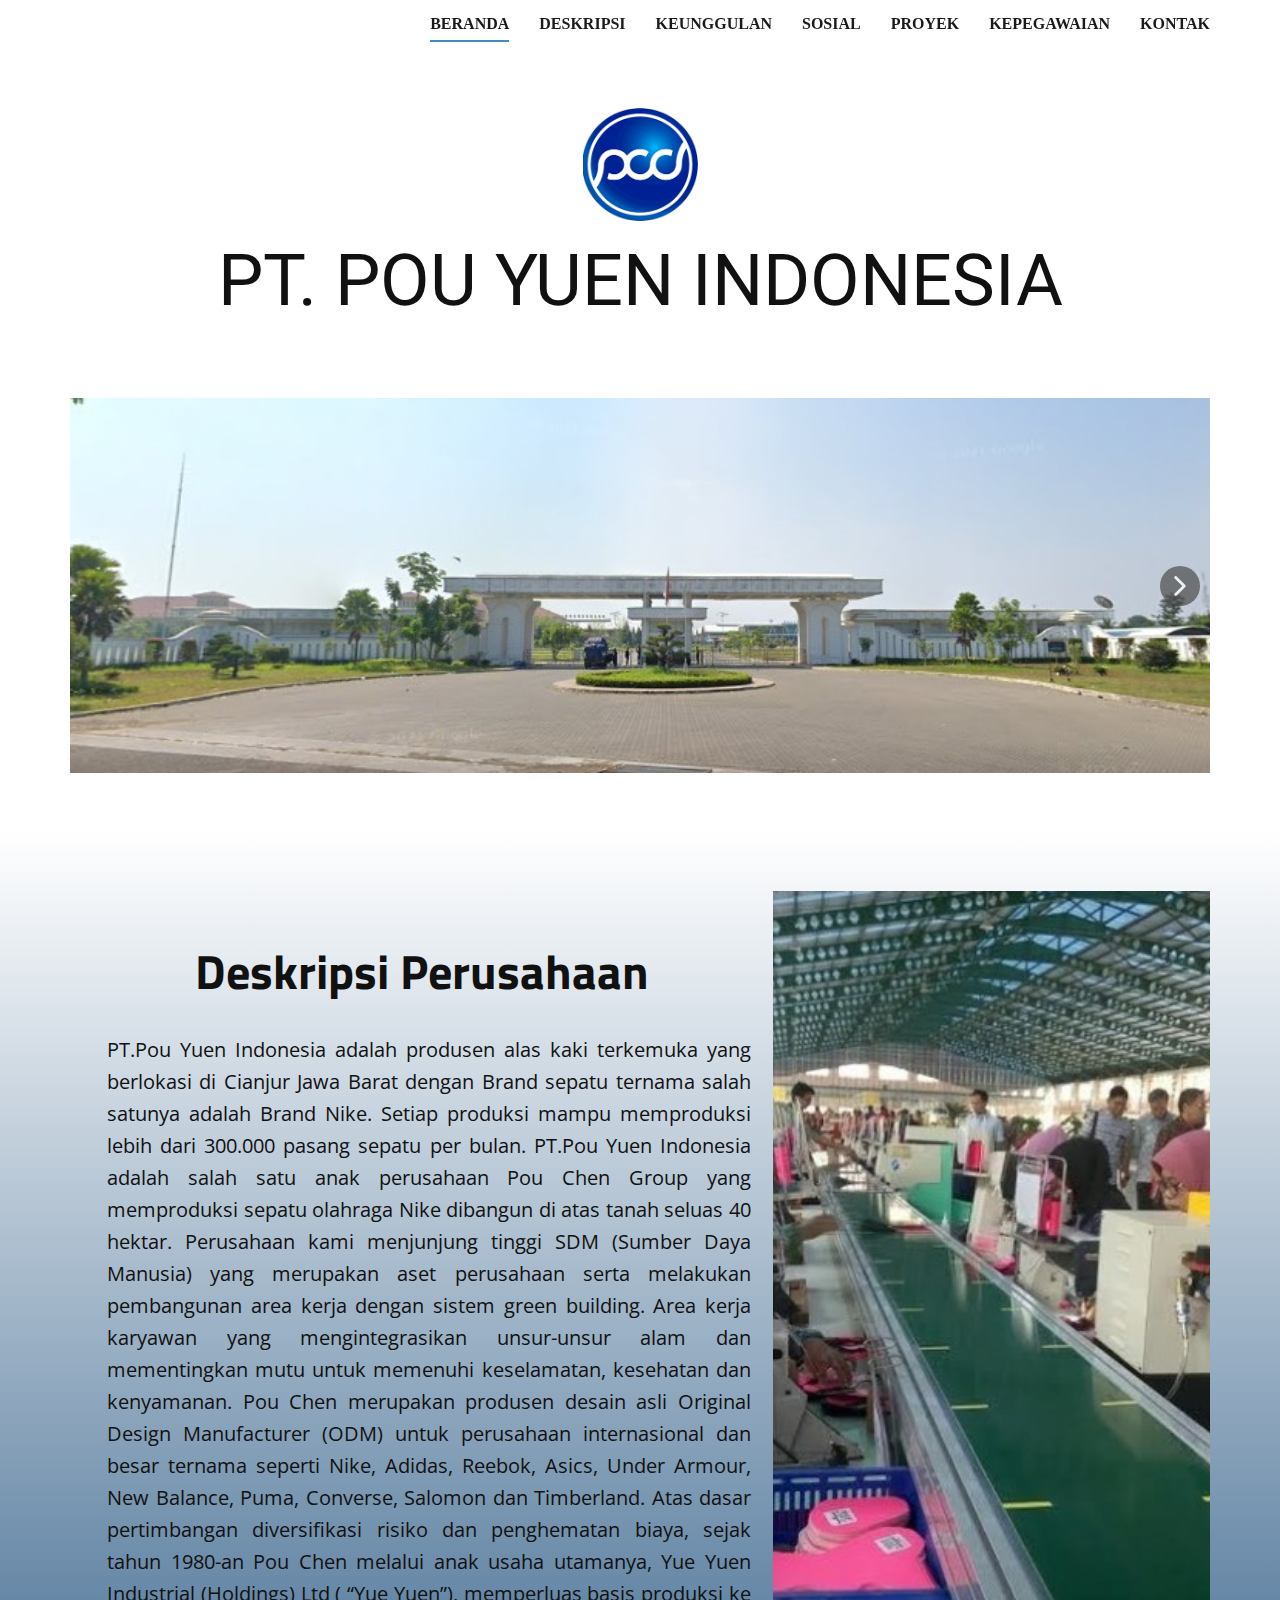
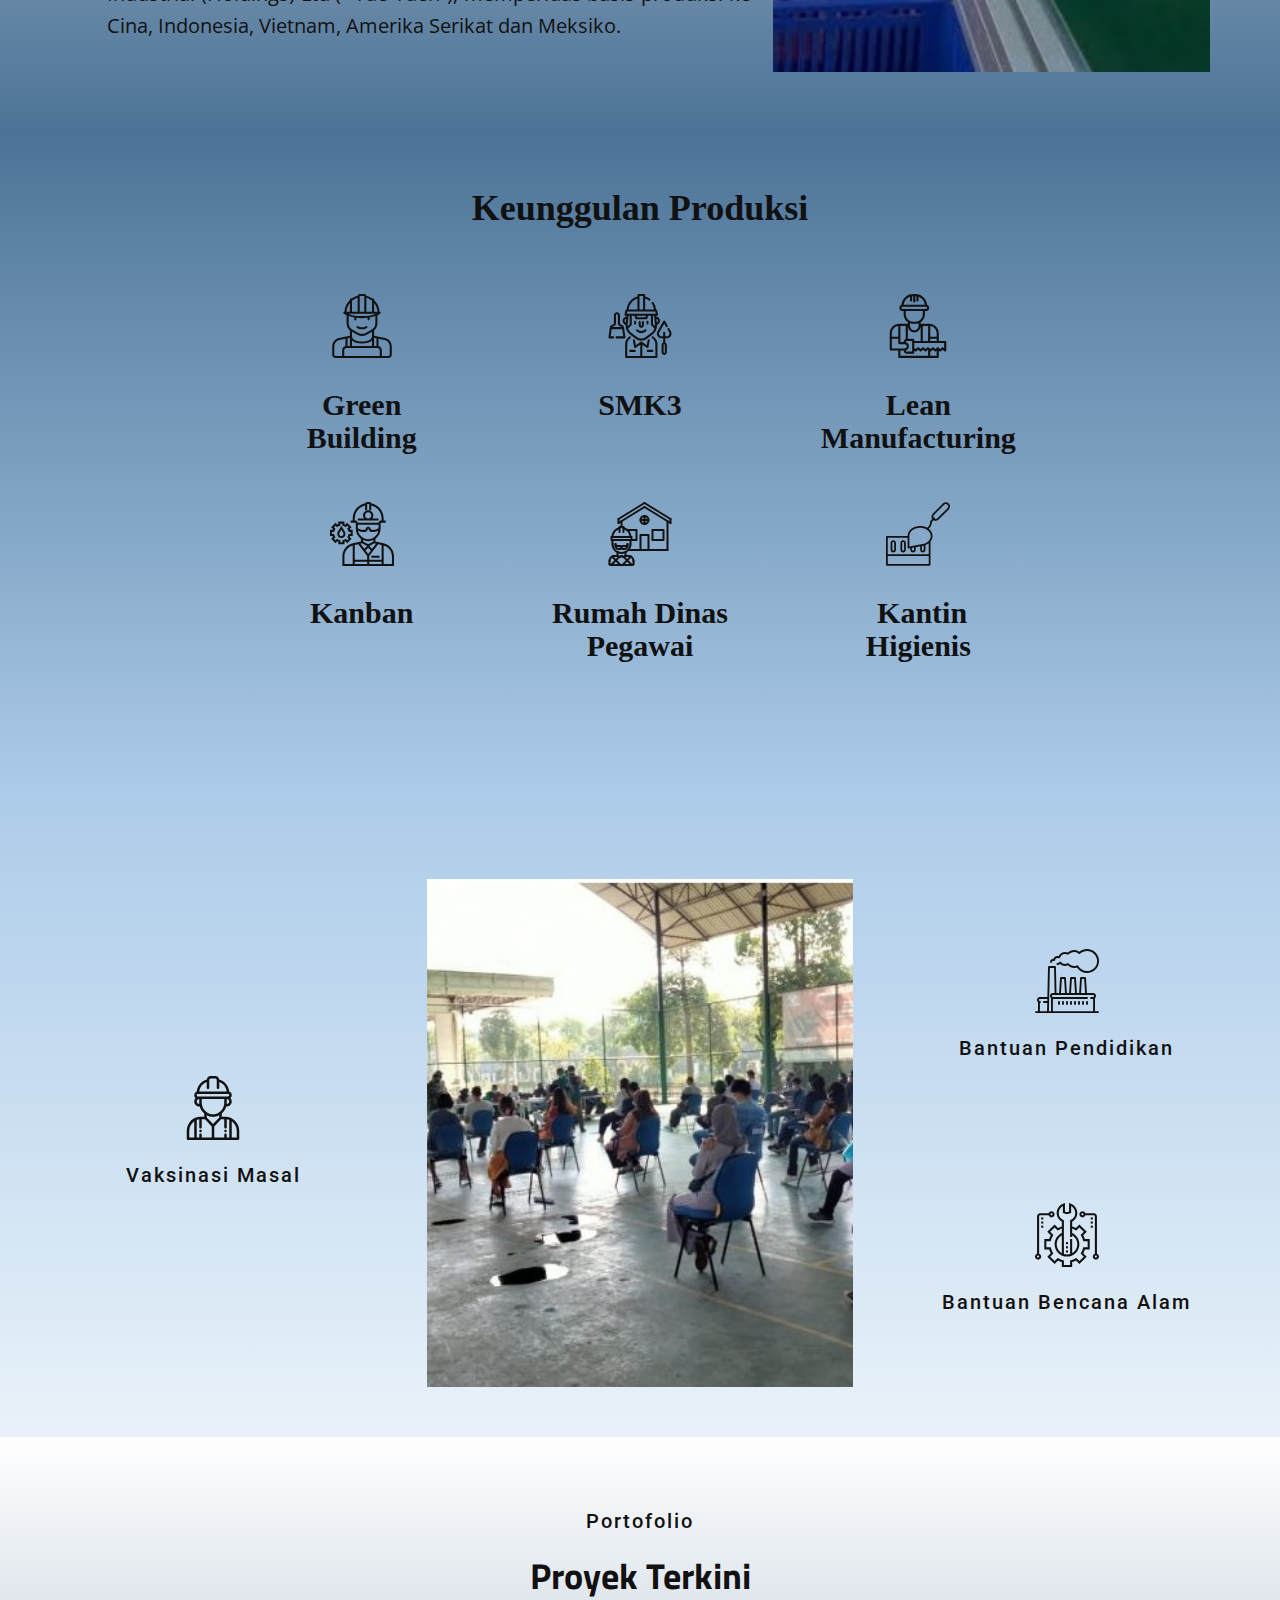
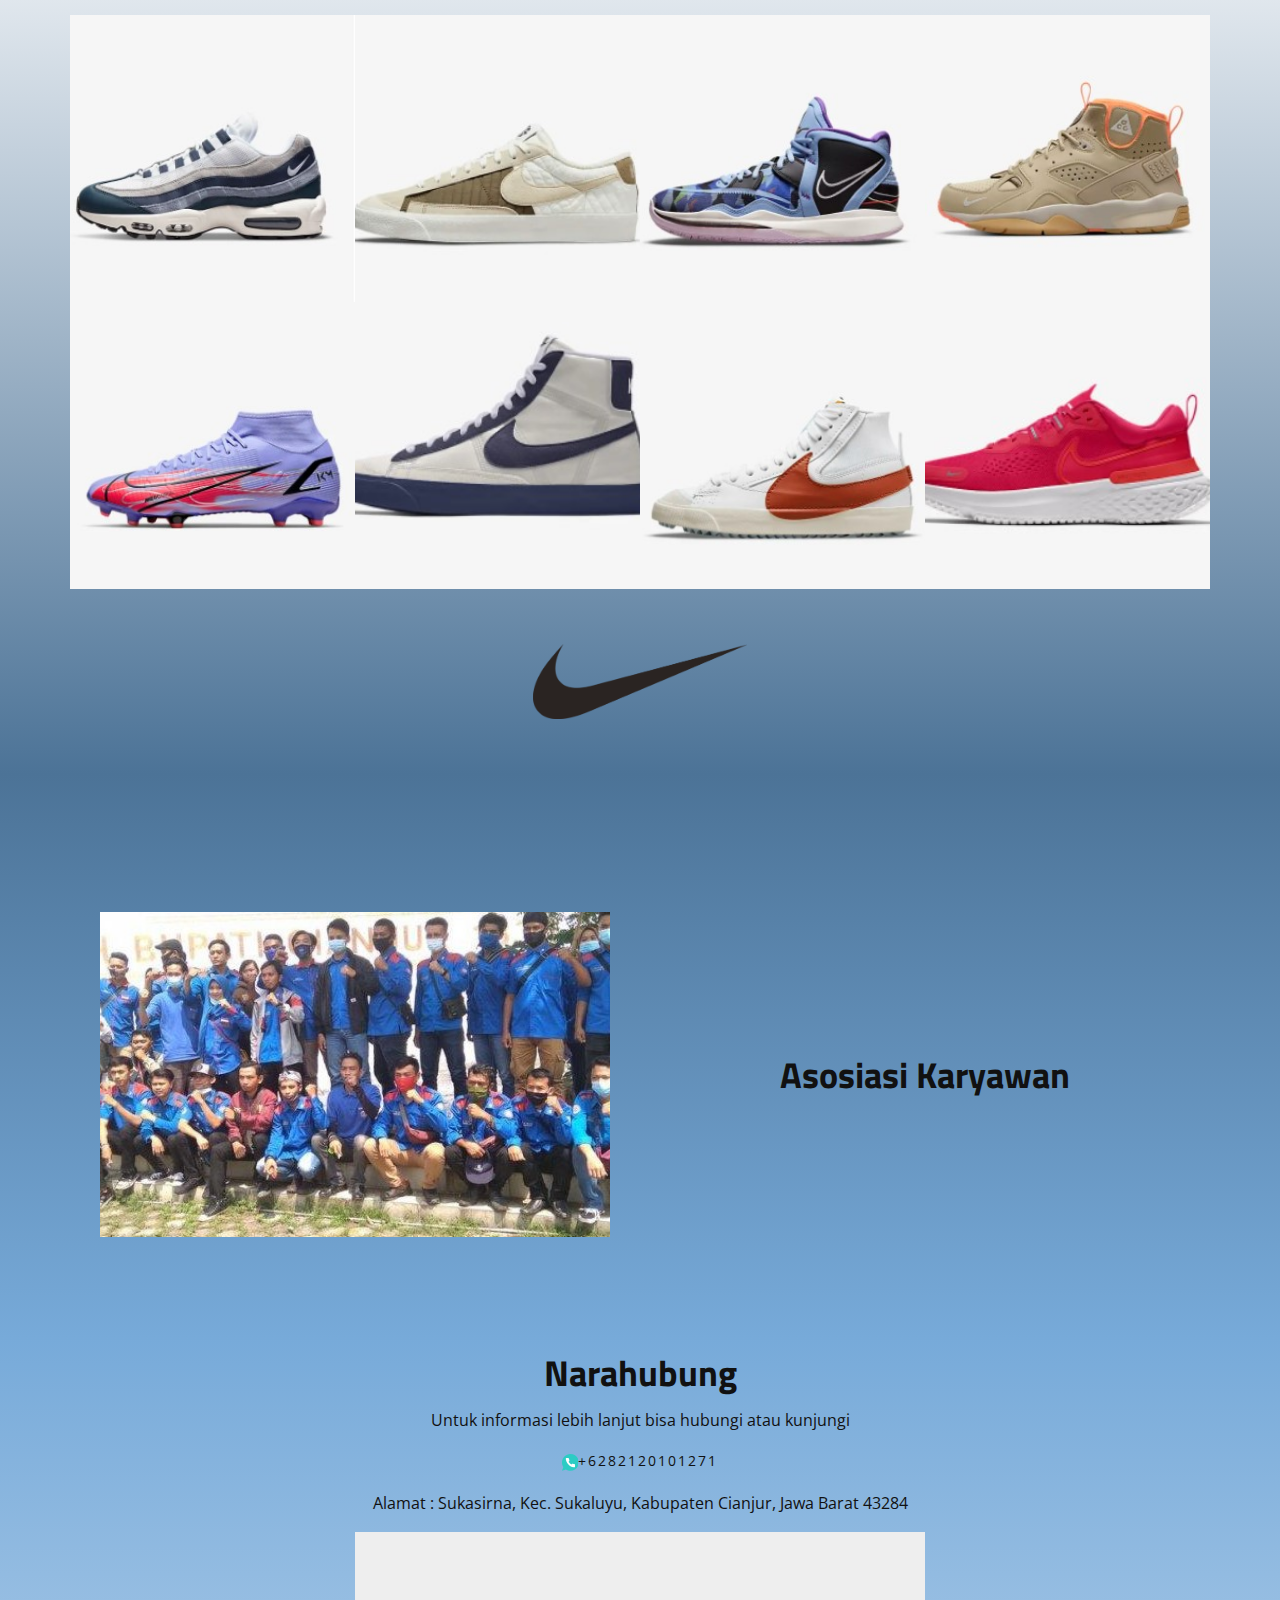
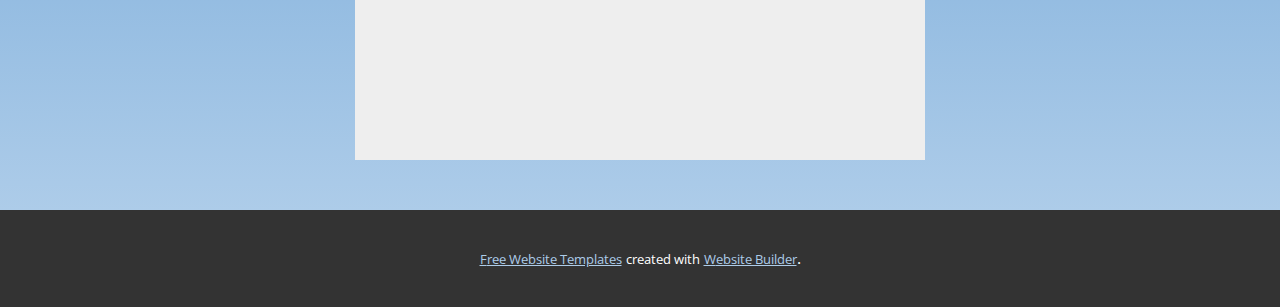
<file: index.html>
<!DOCTYPE html>
<html style="font-size: 16px;">
  <head>
    <meta name="viewport" content="width=device-width, initial-scale=1.0">
    <meta charset="utf-8">
    <meta name="keywords" content="Business and Industrial Parks, Construction Machinery Co., Company Certifications, HealthcareBuilding, EducationBuilding, Government
                                            Building, CommercialBuilding, ResidentialBuilding, Restaurant&nbsp;Facilities, Recent Projects, The Best World Team, Contact Us">
    <meta name="description" content="">
    <meta name="page_type" content="np-template-header-footer-from-plugin">
    <title>Pou Yuen Indonesia</title>
    <link rel="stylesheet" href="nicepage.css" media="screen">
<link rel="stylesheet" href="Pou-Yuen-Indonesia.css" media="screen">
    <script class="u-script" type="text/javascript" src="jquery.js" defer=""></script>
    <script class="u-script" type="text/javascript" src="nicepage.js" defer=""></script>
    <meta name="generator" content="Nicepage 3.29.1, nicepage.com">
    <link id="u-theme-google-font" rel="stylesheet" href="https://fonts.googleapis.com/css?family=Roboto:100,100i,300,300i,400,400i,500,500i,700,700i,900,900i|Open+Sans:300,300i,400,400i,600,600i,700,700i,800,800i">
    <link id="u-page-google-font" rel="stylesheet" href="https://fonts.googleapis.com/css?family=Titillium+Web:200,200i,300,300i,400,400i,600,600i,700,700i,900">
    
    
    
    
    
    
    
    <script type="application/ld+json">{
		"@context": "http://schema.org",
		"@type": "Organization",
		"name": ""
}</script>
    <meta name="theme-color" content="#478ac9">
    <meta property="og:title" content="Pou Yuen Indonesia">
    <meta property="og:type" content="website">
  </head>
  <body data-home-page="Pou-Yuen-Indonesia.html" data-home-page-title="Pou Yuen Indonesia" class="u-body"><header class="u-clearfix u-header u-sticky u-sticky-2285" id="sec-02d8" data-animation-name="" data-animation-duration="0" data-animation-delay="0" data-animation-direction=""><div class="u-clearfix u-sheet u-valign-middle u-sheet-1">
        <nav class="u-align-right u-menu u-menu-one-level u-nav-spacing-25 u-offcanvas u-menu-1">
          <div class="menu-collapse" style="font-size: 1rem; letter-spacing: 0px; font-weight: 700; text-transform: uppercase;">
            <a class="u-button-style u-custom-active-border-color u-custom-active-color u-custom-border u-custom-border-color u-custom-borders u-custom-hover-border-color u-custom-hover-color u-custom-left-right-menu-spacing u-custom-padding-bottom u-custom-text-active-color u-custom-text-color u-custom-text-hover-color u-custom-top-bottom-menu-spacing u-nav-link" href="#" style="padding: 2px 0px; font-size: calc(1em + 4px);">
              <svg class="u-svg-link" preserveAspectRatio="xMidYMin slice" viewBox="0 0 302 302" style="undefined"><use xmlns:xlink="http://www.w3.org/1999/xlink" xlink:href="#svg-7b92"></use></svg>
              <svg xmlns="http://www.w3.org/2000/svg" xmlns:xlink="http://www.w3.org/1999/xlink" version="1.1" id="svg-7b92" x="0px" y="0px" viewBox="0 0 302 302" style="enable-background:new 0 0 302 302;" xml:space="preserve" class="u-svg-content"><g><rect y="36" width="302" height="30"></rect><rect y="236" width="302" height="30"></rect><rect y="136" width="302" height="30"></rect>
</g><g></g><g></g><g></g><g></g><g></g><g></g><g></g><g></g><g></g><g></g><g></g><g></g><g></g><g></g><g></g></svg>
            </a>
          </div>
          <div class="u-custom-menu u-nav-container">
            <ul class="u-nav u-spacing-30 u-unstyled u-nav-1"><li class="u-nav-item"><a class="u-border-2 u-border-active-palette-1-base u-border-hover-palette-1-light-1 u-border-no-left u-border-no-right u-border-no-top u-button-style u-nav-link u-text-active-grey-90 u-text-grey-90 u-text-hover-grey-90" href="Pou-Yuen-Indonesia.html#carousel_26ff" data-page-id="188794104" style="padding: 8px 0px;">Beranda</a>
</li><li class="u-nav-item"><a class="u-border-2 u-border-active-palette-1-base u-border-hover-palette-1-light-1 u-border-no-left u-border-no-right u-border-no-top u-button-style u-nav-link u-text-active-grey-90 u-text-grey-90 u-text-hover-grey-90" href="Pou-Yuen-Indonesia.html#carousel_c062" data-page-id="188794104" style="padding: 8px 0px;">Deskripsi</a>
</li><li class="u-nav-item"><a class="u-border-2 u-border-active-palette-1-base u-border-hover-palette-1-light-1 u-border-no-left u-border-no-right u-border-no-top u-button-style u-nav-link u-text-active-grey-90 u-text-grey-90 u-text-hover-grey-90" href="Pou-Yuen-Indonesia.html#carousel_8218" data-page-id="188794104" style="padding: 8px 0px;">Keunggulan</a>
</li><li class="u-nav-item"><a class="u-border-2 u-border-active-palette-1-base u-border-hover-palette-1-light-1 u-border-no-left u-border-no-right u-border-no-top u-button-style u-nav-link u-text-active-grey-90 u-text-grey-90 u-text-hover-grey-90" href="Pou-Yuen-Indonesia.html#carousel_bc03" data-page-id="188794104" style="padding: 8px 0px;">Sosial</a>
</li><li class="u-nav-item"><a class="u-border-2 u-border-active-palette-1-base u-border-hover-palette-1-light-1 u-border-no-left u-border-no-right u-border-no-top u-button-style u-nav-link u-text-active-grey-90 u-text-grey-90 u-text-hover-grey-90" href="Pou-Yuen-Indonesia.html#carousel_38e2" data-page-id="188794104" style="padding: 8px 0px;">Proyek</a>
</li><li class="u-nav-item"><a class="u-border-2 u-border-active-palette-1-base u-border-hover-palette-1-light-1 u-border-no-left u-border-no-right u-border-no-top u-button-style u-nav-link u-text-active-grey-90 u-text-grey-90 u-text-hover-grey-90" href="Pou-Yuen-Indonesia.html#carousel_cbf1" data-page-id="188794104" style="padding: 8px 0px;">Kepegawaian</a>
</li><li class="u-nav-item"><a class="u-border-2 u-border-active-palette-1-base u-border-hover-palette-1-light-1 u-border-no-left u-border-no-right u-border-no-top u-button-style u-nav-link u-text-active-grey-90 u-text-grey-90 u-text-hover-grey-90" href="tel:+6282120101271" style="padding: 8px 0px;">Kontak</a>
</li></ul>
          </div>
          <div class="u-custom-menu u-nav-container-collapse">
            <div class="u-align-center u-black u-container-style u-inner-container-layout u-opacity u-opacity-95 u-sidenav">
              <div class="u-inner-container-layout u-sidenav-overflow">
                <div class="u-menu-close"></div>
                <ul class="u-align-center u-nav u-popupmenu-items u-unstyled u-nav-2"><li class="u-nav-item"><a class="u-button-style u-nav-link" href="Pou-Yuen-Indonesia.html#carousel_26ff" data-page-id="188794104" style="padding: 8px 0px;">Beranda</a>
</li><li class="u-nav-item"><a class="u-button-style u-nav-link" href="Pou-Yuen-Indonesia.html#carousel_c062" data-page-id="188794104" style="padding: 8px 0px;">Deskripsi</a>
</li><li class="u-nav-item"><a class="u-button-style u-nav-link" href="Pou-Yuen-Indonesia.html#carousel_8218" data-page-id="188794104" style="padding: 8px 0px;">Keunggulan</a>
</li><li class="u-nav-item"><a class="u-button-style u-nav-link" href="Pou-Yuen-Indonesia.html#carousel_bc03" data-page-id="188794104" style="padding: 8px 0px;">Sosial</a>
</li><li class="u-nav-item"><a class="u-button-style u-nav-link" href="Pou-Yuen-Indonesia.html#carousel_38e2" data-page-id="188794104" style="padding: 8px 0px;">Proyek</a>
</li><li class="u-nav-item"><a class="u-button-style u-nav-link" href="Pou-Yuen-Indonesia.html#carousel_cbf1" data-page-id="188794104" style="padding: 8px 0px;">Kepegawaian</a>
</li><li class="u-nav-item"><a class="u-button-style u-nav-link" href="tel:+6282120101271" style="padding: 8px 0px;">Kontak</a>
</li></ul>
              </div>
            </div>
            <div class="u-black u-menu-overlay u-opacity u-opacity-70"></div>
          </div>
        </nav>
      </div></header> 
    <section class="u-clearfix u-section-1" id="carousel_26ff">
      <div class="u-clearfix u-sheet u-sheet-1">
        <div class="u-container-style u-expanded-width-sm u-expanded-width-xs u-group u-group-1">
          <div class="u-container-layout u-container-layout-1">
            <img class="u-align-center u-image u-image-default u-preserve-proportions u-image-1" src="images/Pouchen.png" alt="" data-image-width="250" data-image-height="245">
            <h1 class="u-align-center u-text u-text-1">PT. POU YUEN INDONESIA</h1>
          </div>
        </div>
        <div class="u-gallery u-layout-horizontal u-lightbox u-no-transition u-show-text-on-hover u-gallery-1">
          <div class="u-gallery-inner"><div class="u-effect-fade u-gallery-item u-gallery-item-1"><div class="u-back-slide" data-image-width="910" data-image-height="261"><img class="u-back-image" src="images/1.jpg">
</div><div class="u-over-slide u-shading u-over-slide-1"><h3 class="u-gallery-heading"></h3><p class="u-gallery-text"></p>
</div>
</div><div class="u-effect-fade u-gallery-item u-gallery-item-2"><div class="u-back-slide u-video"><div class="u-background-video u-expanded" style=""><div class="embed-responsive embed-responsive-1"><iframe style="position: absolute;top: 0;left: 0;width: 100%;height: 100%;" class="embed-responsive-item" src="https://www.youtube.com/embed/-ASR4Dod6I0?playlist=-ASR4Dod6I0&amp;loop=1&amp;mute=1&amp;showinfo=0&amp;controls=0&amp;start=0&amp;autoplay=1" data-autoplay="1" frameborder="0" allowfullscreen=""></iframe>
</div>
</div><img class="u-back-empty-image u-back-image" src="images/4.gif">
</div><div class="u-over-slide u-shading u-over-slide-2"><h3 class="u-gallery-heading"></h3><p class="u-gallery-text"></p>
</div>
</div></div>
          <a class="u-gallery-nav u-gallery-nav-prev u-grey-70 u-icon-circle u-opacity u-opacity-70 u-spacing-10 u-text-white u-gallery-nav-1" href="#" role="button">
            <span aria-hidden="true">
              <svg viewBox="0 0 451.847 451.847"><path d="M97.141,225.92c0-8.095,3.091-16.192,9.259-22.366L300.689,9.27c12.359-12.359,32.397-12.359,44.751,0
c12.354,12.354,12.354,32.388,0,44.748L173.525,225.92l171.903,171.909c12.354,12.354,12.354,32.391,0,44.744
c-12.354,12.365-32.386,12.365-44.745,0l-194.29-194.281C100.226,242.115,97.141,234.018,97.141,225.92z"></path></svg>
            </span>
            <span class="sr-only">
              <svg viewBox="0 0 451.847 451.847"><path d="M97.141,225.92c0-8.095,3.091-16.192,9.259-22.366L300.689,9.27c12.359-12.359,32.397-12.359,44.751,0
c12.354,12.354,12.354,32.388,0,44.748L173.525,225.92l171.903,171.909c12.354,12.354,12.354,32.391,0,44.744
c-12.354,12.365-32.386,12.365-44.745,0l-194.29-194.281C100.226,242.115,97.141,234.018,97.141,225.92z"></path></svg>
            </span>
          </a>
          <a class="u-absolute-vcenter u-gallery-nav u-gallery-nav-next u-grey-70 u-icon-circle u-opacity u-opacity-70 u-spacing-10 u-text-white u-gallery-nav-2" href="#" role="button">
            <span aria-hidden="true">
              <svg viewBox="0 0 451.846 451.847"><path d="M345.441,248.292L151.154,442.573c-12.359,12.365-32.397,12.365-44.75,0c-12.354-12.354-12.354-32.391,0-44.744
L278.318,225.92L106.409,54.017c-12.354-12.359-12.354-32.394,0-44.748c12.354-12.359,32.391-12.359,44.75,0l194.287,194.284
c6.177,6.18,9.262,14.271,9.262,22.366C354.708,234.018,351.617,242.115,345.441,248.292z"></path></svg>
            </span>
            <span class="sr-only">
              <svg viewBox="0 0 451.846 451.847"><path d="M345.441,248.292L151.154,442.573c-12.359,12.365-32.397,12.365-44.75,0c-12.354-12.354-12.354-32.391,0-44.744
L278.318,225.92L106.409,54.017c-12.354-12.359-12.354-32.394,0-44.748c12.354-12.359,32.391-12.359,44.75,0l194.287,194.284
c6.177,6.18,9.262,14.271,9.262,22.366C354.708,234.018,351.617,242.115,345.441,248.292z"></path></svg>
            </span>
          </a>
        </div>
      </div>
    </section>
    <section class="u-clearfix u-gradient u-section-2" id="carousel_c062">
      <div class="u-clearfix u-sheet u-sheet-1">
        <div class="u-clearfix u-expanded-width u-layout-wrap u-layout-wrap-1">
          <div class="u-layout">
            <div class="u-layout-row">
              <div class="u-container-style u-layout-cell u-left-cell u-size-37 u-layout-cell-1">
                <div class="u-container-layout u-valign-middle-lg u-valign-middle-md u-valign-middle-sm u-valign-middle-xs u-container-layout-1">
                  <h2 class="u-align-center u-text u-text-1">Deskripsi Perusahaan</h2>
                  <p class="u-align-justify u-large-text u-text u-text-variant u-text-2"> PT.Pou Yuen Indonesia adalah produsen alas kaki terkemuka yang berlokasi di Cianjur Jawa Barat dengan Brand sepatu ternama salah satunya adalah Brand Nike. Setiap produksi mampu memproduksi lebih dari 300.000 pasang sepatu per bulan.&nbsp;PT.Pou Yuen Indonesia adalah salah satu anak perusahaan Pou Chen Group yang memproduksi sepatu olahraga Nike dibangun di atas tanah seluas 40 hektar. Perusahaan kami menjunjung tinggi SDM (Sumber Daya Manusia) yang merupakan aset perusahaan serta melakukan pembangunan area kerja dengan sistem green building. Area kerja karyawan yang mengintegrasikan unsur-unsur alam dan mementingkan mutu untuk memenuhi keselamatan, kesehatan dan kenyamanan. Pou Chen merupakan produsen desain asli&nbsp;Original Design Manufacturer&nbsp;(ODM) untuk perusahaan internasional dan besar ternama seperti&nbsp;Nike, Adidas, Reebok, Asics,&nbsp;Under Armour, New Balance, Puma, Converse, Salomon&nbsp;dan&nbsp;Timberland. Atas dasar pertimbangan diversifikasi risiko dan penghematan biaya, sejak tahun 1980-an&nbsp;Pou Chen&nbsp;melalui anak usaha utamanya,&nbsp;Yue Yuen Industrial (Holdings) Ltd ( “Yue Yuen”), memperluas basis produksi ke Cina, Indonesia, Vietnam, Amerika Serikat dan Meksiko.</p>
                </div>
              </div>
              <div class="u-container-style u-image u-layout-cell u-right-cell u-size-23 u-image-1" data-image-width="686" data-image-height="506">
                <div class="u-container-layout u-container-layout-2"></div>
              </div>
            </div>
          </div>
        </div>
      </div>
    </section>
    <section class="u-clearfix u-gradient u-section-3" id="carousel_8218">
      <div class="u-clearfix u-sheet u-sheet-1">
        <div class="u-container-style u-group u-group-1">
          <div class="u-container-layout u-container-layout-1">
            <h2 class="u-align-center u-custom-font u-text u-text-1">Keunggulan Produksi</h2>
          </div>
        </div>
        <div class="u-align-center u-clearfix u-expanded-width-md u-expanded-width-sm u-expanded-width-xs u-layout-wrap u-layout-wrap-1">
          <div class="u-layout">
            <div class="u-layout-col">
              <div class="u-size-30 u-size-60-md">
                <div class="u-layout-row">
                  <div class="u-align-center u-container-style u-layout-cell u-left-cell u-size-20 u-size-20-md u-layout-cell-1">
                    <div class="u-container-layout u-container-layout-2"><span class="u-icon u-icon-circle u-icon-1"><svg class="u-svg-link" preserveAspectRatio="xMidYMin slice" viewBox="0 0 463 463"><use xmlns:xlink="http://www.w3.org/1999/xlink" xlink:href="#svg-e102"></use></svg><svg xmlns="http://www.w3.org/2000/svg" xmlns:xlink="http://www.w3.org/1999/xlink" version="1.1" id="svg-e102" x="0px" y="0px" viewBox="0 0 463 463" style="enable-background:new 0 0 463 463;" xml:space="preserve" class="u-svg-content"><g><path d="M398.901,317.619c-0.116-0.028-0.232-0.055-0.35-0.078L319,301.639v-37.662c15.015-11.921,24-30.15,24-49.72v-60.41   c7.883-3.694,14.935-7.818,20.987-12.337c2.589-1.934,3.648-5.308,2.63-8.374S362.731,128,359.5,128h-0.728   C356.819,94.941,342.053,64.709,319,42.858V39.5c0-4.143-3.357-7.5-7.5-7.5c-1.476,0-2.849,0.433-4.009,1.169   c-13.18-9.836-28.37-17.214-44.954-21.362C260.874,5.04,254.772,0,247.5,0h-32c-7.272,0-13.373,5.04-15.037,11.807   c-16.584,4.149-31.774,11.526-44.954,21.362C154.349,32.433,152.976,32,151.5,32c-4.143,0-7.5,3.357-7.5,7.5v3.358   C120.947,64.709,106.181,94.941,104.228,128H103.5c-3.231,0-6.099,2.069-7.117,5.136s0.041,6.44,2.63,8.374   c6.052,4.519,13.105,8.643,20.987,12.337v60.41c0,19.57,8.985,37.799,24,49.72v37.662l-79.552,15.902   c-0.117,0.023-0.233,0.05-0.35,0.078C35.779,324.699,16,350.032,16,379.224V439.5c0,12.958,10.542,23.5,23.5,23.5h384   c12.958,0,23.5-10.542,23.5-23.5v-60.276C447,350.032,427.221,324.699,398.901,317.619z M360,448H103v-40.5   c0-9.098,7.402-16.5,16.5-16.5h224c9.098,0,16.5,7.402,16.5,16.5V448z M197.868,294.426C208.151,300.035,219.779,303,231.5,303   c0.001,0,0.002,0,0.003,0s0.002,0,0.003,0c11.714,0,23.342-2.965,33.625-8.574L304,273.225V303.5c0,18.683-18.987,40.5-72.5,40.5   S159,322.183,159,303.5v-30.275L197.868,294.426z M159,376v-38.879C173.931,350.965,199.242,359,231.5,359   s57.569-8.035,72.5-21.879V376H159z M144,376h-17v-55.667l17-3.398V376z M336,376h-17v-59.065l17,3.398V376z M231.5,160   c-36.231,0-70.59-5.917-96.5-16.088V143h193v0.912C302.09,154.083,267.731,160,231.5,160z M159,49.56   c11.773-9.977,25.654-17.613,41-22.081V128h-41V49.56z M263,27.479c15.346,4.468,29.227,12.104,41,22.081V128h-41V27.479z    M343.722,128H319V64.922C333.208,82.554,342.143,104.444,343.722,128z M215.5,15h32c0.275,0,0.5,0.225,0.5,0.5v2.417   c0,0.001,0,0.003,0,0.005V128h-33V15.5C215,15.225,215.225,15,215.5,15z M144,64.922V128h-24.722   C120.857,104.444,129.792,82.554,144,64.922z M135,214.257v-54.255c12.363,4.428,26.181,7.952,41,10.473V183.5   c0,4.143,3.357,7.5,7.5,7.5s7.5-3.357,7.5-7.5v-10.859c12.981,1.548,26.566,2.359,40.5,2.359s27.519-0.811,40.5-2.359V183.5   c0,4.143,3.357,7.5,7.5,7.5s7.5-3.357,7.5-7.5v-13.025c14.819-2.521,28.637-6.044,41-10.473v54.255   c0,17.759-9.686,34.074-25.276,42.578l-44.775,24.423C249.862,285.669,240.719,288,231.5,288c-0.001,0-0.002,0-0.003,0   s-0.002,0-0.003,0c-9.212,0-18.355-2.331-26.441-6.742l-44.775-24.423C144.686,248.331,135,232.016,135,214.257z M31,439.5v-60.276   c0-22.239,15.028-41.545,36.569-47.01L112,323.332v53.577c-13.759,3.374-24,15.806-24,30.591V448H39.5   C34.813,448,31,444.187,31,439.5z M432,439.5c0,4.687-3.813,8.5-8.5,8.5H375v-40.5c0-14.785-10.241-27.216-24-30.591v-53.577   l44.431,8.882c21.541,5.465,36.569,24.771,36.569,47.01V439.5z"></path><path d="M195.28,245.48c8.891,6.05,22.092,9.52,36.22,9.52c14.129,0,27.33-3.47,36.22-9.52c3.424-2.33,4.312-6.995,1.98-10.42   c-2.33-3.425-6.995-4.31-10.42-1.98c-6.367,4.333-16.752,6.92-27.78,6.92c-11.027,0-21.412-2.587-27.78-6.92   c-3.423-2.329-8.089-1.444-10.42,1.98S191.856,243.15,195.28,245.48z"></path>
</g><g></g><g></g><g></g><g></g><g></g><g></g><g></g><g></g><g></g><g></g><g></g><g></g><g></g><g></g><g></g></svg></span>
                      <h2 class="u-custom-font u-text u-text-2">Green<br>Building
                      </h2>
                    </div>
                  </div>
                  <div class="u-align-center u-container-style u-layout-cell u-size-20 u-size-20-md u-layout-cell-2">
                    <div class="u-container-layout u-container-layout-3"><span class="u-icon u-icon-circle u-icon-2"><svg class="u-svg-link" preserveAspectRatio="xMidYMin slice" viewBox="0 0 512 512"><use xmlns:xlink="http://www.w3.org/1999/xlink" xlink:href="#svg-482c"></use></svg><svg xmlns="http://www.w3.org/2000/svg" xmlns:xlink="http://www.w3.org/1999/xlink" version="1.1" id="svg-482c" x="0px" y="0px" viewBox="0 0 512 512" style="enable-background:new 0 0 512 512;" xml:space="preserve" class="u-svg-content"><g><g><path d="M305.965,284.907c-3.246-3.247-8.511-3.247-11.758,0c-15.335,15.335-40.288,15.335-55.624,0    c-3.247-3.247-8.512-3.247-11.758,0c-3.247,3.247-3.247,8.512,0,11.758c10.91,10.91,25.24,16.364,39.57,16.364    c14.33,0,28.661-5.454,39.57-16.364C309.212,293.418,309.212,288.153,305.965,284.907z"></path>
</g>
</g><g><g><path d="M217.043,214.016c-4.592,0-8.315,3.723-8.315,8.315v13.299c0,4.592,3.723,8.315,8.315,8.315    c4.592,0,8.315-3.723,8.315-8.315V222.33C225.358,217.738,221.635,214.016,217.043,214.016z"></path>
</g>
</g><g><g><path d="M315.748,214.016c-4.592,0-8.315,3.723-8.315,8.315v13.299c0,4.592,3.723,8.315,8.315,8.315    c4.592,0,8.315-3.723,8.315-8.315V222.33C324.062,217.738,320.341,214.016,315.748,214.016z"></path>
</g>
</g><g><g><path d="M361.941,339.388c-3.926-2.382-9.04-1.132-11.422,2.793c-2.382,3.926-1.132,9.039,2.793,11.422    c16.037,9.736,25.611,26.723,25.611,45.441v96.327h-104.21v-90.237l36.21,25.724c1.429,1.016,3.115,1.537,4.816,1.537    c1.061,0,2.127-0.203,3.14-0.615c2.634-1.074,4.536-3.421,5.042-6.221l9.869-54.644c0.816-4.519-2.185-8.845-6.704-9.659    c-4.523-0.819-8.845,2.185-9.659,6.704l-7.543,41.761l-38.668-27.471c-2.883-2.049-6.748-2.049-9.632,0l-38.667,27.471    l-7.543-41.761c-0.816-4.519-5.142-7.521-9.659-6.704c-4.519,0.816-7.521,5.141-6.704,9.659l9.869,54.644    c0.505,2.8,2.408,5.147,5.042,6.221c2.634,1.073,5.635,0.726,7.955-0.921l36.208-25.724v90.237h-104.21v-96.327    c0-18.721,9.571-35.708,25.6-45.441c3.926-2.384,5.175-7.498,2.793-11.422c-2.382-3.926-7.496-5.176-11.422-2.793    c-21.039,12.773-33.6,35.074-33.6,59.656v104.642c0,4.592,3.723,8.315,8.315,8.315h241.678c4.592,0,8.315-3.723,8.315-8.315    V399.043C395.552,374.466,382.987,352.166,361.941,339.388z"></path>
</g>
</g><g><g><path d="M279.145,215.093c-4.592,0-8.315,3.723-8.315,8.315v26.083c0,2.446-1.989,4.434-4.434,4.434    c-2.446,0-4.435-1.989-4.435-4.434v-26.083c0-4.592-3.723-8.315-8.315-8.315c-4.592,0-8.315,3.723-8.315,8.315v26.083    c0,11.615,9.45,21.064,21.064,21.064c11.615,0,21.064-9.449,21.064-21.064v-26.083    C287.459,218.816,283.736,215.093,279.145,215.093z"></path>
</g>
</g><g><g><path d="M416.262,214.93c0-17.578-13.344-32.094-30.438-33.969l-0.667-6.911h6.851c2.492,0,4.852-1.117,6.432-3.045    c1.579-1.928,2.211-4.461,1.721-6.906l-6.674-33.258c-0.779-3.883-4.191-6.678-8.153-6.678h-1.722    c-1.439-20.56-8.196-40.252-19.774-57.39c-2.57-3.805-7.738-4.805-11.545-2.235c-3.805,2.571-4.806,7.739-2.235,11.545    c9.714,14.378,15.48,30.854,16.884,48.081h-69.509V36.457c10.561,3.397,20.433,8.509,29.448,15.273    c1.497,1.123,3.247,1.664,4.984,1.664c2.526,0,5.023-1.148,6.657-3.325c2.756-3.673,2.012-8.884-1.661-11.64    c-11.943-8.962-25.181-15.44-39.428-19.315V8.315c0-4.592-3.723-8.315-8.315-8.315h-45.453c-4.592,0-8.315,3.723-8.315,8.315    v10.83c-23.336,6.396-44.407,20.015-59.872,38.877c-15.39,18.771-24.55,41.993-26.274,66.141h-1.758    c-3.962,0-7.375,2.796-8.153,6.682l-6.663,33.258c-0.489,2.443,0.142,4.977,1.722,6.903c1.579,1.927,3.939,3.044,6.431,3.044    h6.852l-0.667,6.909c-17.096,1.867-30.444,16.386-30.444,33.97c0.001,15.384,10.093,28.414,24.148,32.693    c-0.42,9.605,0.645,19.162,3.205,28.478c5.531,20.081,17.859,37.884,34.713,50.126l45.509,33.07    c12.649,9.193,27.47,13.788,42.298,13.787c14.824-0.001,29.655-4.596,42.309-13.787l45.505-33.069    c16.924-12.289,29.274-30.186,34.777-50.396c2.513-9.238,3.555-18.708,3.134-28.214    C406.176,243.332,416.262,230.307,416.262,214.93z M142.206,230.292c-5.413-2.992-9.05-8.748-9.05-15.362    c0-7.791,5.107-14.404,12.146-16.689L142.206,230.292z M251.984,25.73c0.001-0.072,0.001-0.144,0-0.217v-8.883h28.824v107.533    h-28.824V25.73z M235.354,36.489v87.674h-69.492C169.234,83.75,196.947,48.925,235.354,36.489z M157.555,244.348l6.79-70.298    h9.301v66.954l-16.222,16.228C157.107,252.958,157.139,248.655,157.555,244.348z M344.441,312.773l-45.506,33.069    c-19.463,14.135-45.607,14.135-65.058,0.001l-45.51-33.071c-12.4-9.008-21.796-21.69-26.872-36.091l26.346-26.356    c1.559-1.559,2.435-3.673,2.435-5.878V174.05h21.939l5.29,21.398c0.918,3.712,4.248,6.319,8.072,6.319h81.637    c3.824,0,7.154-2.607,8.072-6.319l5.29-21.398h22.877v70.397c0,2.205,0.876,4.319,2.435,5.878l25.653,25.663    C366.521,290.69,357.034,303.629,344.441,312.773z M229.347,174.052h74.099l-2.74,11.086h-68.618L229.347,174.052z     M375.433,256.36l-15.351-15.357V174.05h8.369l6.791,70.304C375.633,248.365,375.683,252.374,375.433,256.36z M150.932,157.421    l3.331-16.629h224.26l3.337,16.629H150.932z M390.59,230.287l-3.095-32.04c7.036,2.288,12.139,8.898,12.139,16.684    C399.634,221.54,396.001,227.294,390.59,230.287z"></path>
</g>
</g><g><g><path d="M354.534,446.771h-35.476c-4.592,0-8.315,3.723-8.315,8.315c0,4.592,3.723,8.315,8.315,8.315h35.476    c4.592,0,8.315-3.723,8.315-8.315C362.848,450.494,359.126,446.771,354.534,446.771z"></path>
</g>
</g><g><g><path d="M213.74,446.771h-35.476c-4.592,0-8.315,3.723-8.315,8.315c0,4.592,3.723,8.315,8.315,8.315h35.476    c4.592,0,8.315-3.723,8.315-8.315C222.054,450.494,218.332,446.771,213.74,446.771z"></path>
</g>
</g><g><g><path d="M503.241,297.011l-12.063-20.894c-2.297-3.978-7.382-5.34-11.358-3.043c-3.977,2.296-5.339,7.381-3.043,11.358    l12.063,20.894c3.952,6.847,3.953,15.022,0,21.869c-3.953,6.847-11.033,10.934-18.938,10.934h-11.848v-28.27    c0-4.592-3.723-8.315-8.315-8.315s-8.315,3.723-8.315,8.315v28.268h-11.849c-7.906,0-14.985-4.087-18.938-10.934    c-3.953-6.847-3.952-15.022,0-21.869l39.101-67.725l13.834,23.961c2.296,3.978,7.382,5.34,11.358,3.043    c3.977-2.296,5.339-7.381,3.043-11.358l-21.035-36.432c-1.486-2.572-4.229-4.157-7.2-4.157c-2.971,0-5.715,1.585-7.2,4.157    l-46.301,80.197c-6.959,12.053-6.959,26.445,0,38.498s19.423,19.249,33.34,19.249h11.849V387.5    c-7.567,3.239-12.885,10.757-12.885,19.496v59.594c0,11.689,9.51,21.2,21.2,21.2s21.2-9.51,21.2-21.2v-59.594    c0-8.739-5.317-16.257-12.885-19.496v-32.744h11.848c13.918,0,26.382-7.196,33.341-19.249    C510.201,323.455,510.201,309.063,503.241,297.011z M454.31,466.59c0,2.52-2.05,4.571-4.571,4.571    c-2.521,0-4.571-2.05-4.571-4.571v-59.594c0-2.52,2.05-4.57,4.571-4.57c2.521,0,4.571,2.05,4.571,4.57V466.59z"></path>
</g>
</g><g><g><path d="M139.48,345.882l-10.347-73.764c-0.02-0.145-0.053-0.287-0.081-0.43c-0.728-13.78-10.833-25.188-24.602-27.427    l-0.523-0.085c-4.724-0.768-8.153-4.799-8.153-9.585v-65.303c0-13.358-10.867-24.224-24.224-24.224    c-13.358,0-24.224,10.867-24.224,24.224v65.303c0,4.786-3.429,8.817-8.154,9.585l-0.52,0.084    c-13.772,2.241-23.878,13.65-24.605,27.432c-0.028,0.142-0.06,0.282-0.08,0.426L3.62,345.881c-0.335,2.384,0.38,4.795,1.96,6.611    c1.579,1.816,3.868,2.859,6.275,2.859h29.071c4.592,0,8.315-3.723,8.315-8.315c0-4.592-3.723-8.315-8.315-8.315H21.414    l8.015-57.134h84.239l8.014,57.135H68.64c-4.592,0-8.315,3.723-8.315,8.315c0,4.592,3.723,8.315,8.315,8.315h62.607    c2.407,0,4.695-1.042,6.275-2.859S139.815,348.266,139.48,345.882z M33.663,264.959c1.901-2.218,4.57-3.783,7.658-4.285    l0.52-0.084c12.812-2.084,22.112-13.018,22.112-25.999v-65.303c0-4.188,3.407-7.595,7.595-7.595s7.595,3.407,7.595,7.595v65.303    c0,12.981,9.3,23.915,22.11,25.998l0.523,0.085c3.089,0.502,5.756,2.065,7.656,4.285H33.663z"></path>
</g>
</g><g></g><g></g><g></g><g></g><g></g><g></g><g></g><g></g><g></g><g></g><g></g><g></g><g></g><g></g><g></g></svg></span>
                      <h2 class="u-custom-font u-text u-text-3">SMK3</h2>
                    </div>
                  </div>
                  <div class="u-align-center u-container-style u-layout-cell u-right-cell u-size-20 u-size-20-md u-layout-cell-3">
                    <div class="u-container-layout u-container-layout-4"><span class="u-icon u-icon-circle u-icon-3"><svg class="u-svg-link" preserveAspectRatio="xMidYMin slice" viewBox="0 0 480 480"><use xmlns:xlink="http://www.w3.org/1999/xlink" xlink:href="#svg-c150"></use></svg><svg xmlns="http://www.w3.org/2000/svg" xmlns:xlink="http://www.w3.org/1999/xlink" version="1.1" id="svg-c150" x="0px" y="0px" viewBox="0 0 480 480" style="enable-background:new 0 0 480 480;" xml:space="preserve" class="u-svg-content"><g><g><path d="M444,352h-48v-56c-0.048-39.744-32.256-71.952-72-72h-64v-12.376c19.942-13.295,31.943-35.657,32-59.624v-24h8    c13.219,0.033,23.963-10.656,23.996-23.876c0.026-10.311-6.555-19.48-16.332-22.756C304.171,35.516,265.985,0.072,220,0h-16    c-45.985,0.072-84.171,35.516-87.664,81.368c-12.535,4.2-19.292,17.765-15.092,30.3C104.52,121.445,113.689,128.026,124,128h8v24    c0.054,23.968,12.056,46.331,32,59.624V224h-64c-39.744,0.048-71.952,32.256-72,72v120c0,4.418,3.582,8,8,8h56v48    c0,4.418,3.582,8,8,8h288c4.418,0,8-3.582,8-8v-46.936l5.752,4.984c3.006,2.602,7.466,2.602,10.472,0l13.272-11.472l13.272,11.472    c0.396,0.289,0.819,0.538,1.264,0.744c0.33,0.233,0.677,0.439,1.04,0.616c0.93,0.382,1.923,0.583,2.928,0.592    c1.102-0.004,2.192-0.235,3.2-0.68c0.207-0.126,0.407-0.262,0.6-0.408c0.761-0.391,1.453-0.905,2.048-1.52    c0.056-0.072,0.152-0.088,0.208-0.16c0.21-0.31,0.395-0.636,0.552-0.976c0.323-0.464,0.591-0.963,0.8-1.488    c0.182-0.534,0.306-1.087,0.368-1.648c0.102-0.367,0.177-0.742,0.224-1.12v-64C452,355.582,448.418,352,444,352z M332,240.568    c27.535,4.013,47.965,27.606,48,55.432v24h-48V240.568z M332,336h48v16h-48V336z M276,240h40v112h-40V240z M180,20.184V48    c0,4.418,3.582,8,8,8s8-3.582,8-8V16.488c2.655-0.312,5.326-0.475,8-0.488v40c0,4.418,3.582,8,8,8s8-3.582,8-8V16    c2.674,0.013,5.345,0.176,8,0.488V48c0,4.418,3.582,8,8,8s8-3.582,8-8V20.184c25.975,9.22,44.43,32.431,47.56,59.816H132.44    C135.57,52.615,154.025,29.404,180,20.184z M124,112c-4.418,0-8-3.582-8-8s3.582-8,8-8h176c4.418,0,8,3.582,8,8s-3.582,8-8,8H124z     M148,152v-24h128v24c-0.011,20.014-10.712,38.498-28.064,48.472c-8.474,4.955-18.119,7.554-27.936,7.528h-16    c-9.844,0.021-19.512-2.598-28-7.584C158.681,190.445,148.004,171.984,148,152z M244,219.896V240c0,17.673-14.327,32-32,32    c-17.673,0-32-14.327-32-32v-20.12c1.488,0.536,3.016,0.968,4.544,1.4c0.312,0.088,0.608,0.2,0.912,0.32    c2.676,0.69,5.39,1.224,8.128,1.6c0.656,0.096,1.304,0.176,1.96,0.248c2.805,0.353,5.629,0.537,8.456,0.552h16    c2.824-0.019,5.645-0.204,8.448-0.552c0.664-0.08,1.32-0.16,1.976-0.256c2.722-0.379,5.419-0.913,8.08-1.6    c0.352-0.096,0.696-0.224,1.048-0.328C241.048,220.848,242.544,220.416,244,219.896z M164,240c0,26.51,21.49,48,48,48    c26.51,0,48-21.49,48-48v112h-48v-8c0-4.418-3.582-8-8-8h-40V240z M156,352h40v80h-40c-4.418,0-8-3.582-8-8v-1.008    c1.086-0.321,2.155-0.7,3.2-1.136c0.48-0.176,0.984-0.304,1.456-0.504c1.76-0.76,3.447-1.678,5.04-2.744    c0.344-0.232,0.64-0.52,0.976-0.76c1.214-0.872,2.368-1.823,3.456-2.848c0.48-0.472,0.904-0.984,1.36-1.48    c0.856-0.909,1.657-1.868,2.4-2.872c0.424-0.592,0.8-1.2,1.2-1.816c0.645-1.031,1.227-2.099,1.744-3.2    c0.312-0.656,0.624-1.304,0.896-1.984c0.47-1.236,0.863-2.5,1.176-3.784c0.16-0.624,0.36-1.216,0.48-1.848    c0.811-3.959,0.811-8.041,0-12c-0.12-0.632-0.32-1.224-0.48-1.848c-0.313-1.284-0.706-2.548-1.176-3.784    c-0.272-0.68-0.584-1.328-0.896-1.984c-0.517-1.101-1.099-2.169-1.744-3.2c-0.384-0.616-0.8-1.224-1.2-1.816    c-0.743-1.004-1.544-1.963-2.4-2.872c-0.456-0.496-0.88-1.008-1.36-1.48c-1.088-1.025-2.242-1.976-3.456-2.848    c-0.336-0.24-0.632-0.528-0.976-0.76c-1.593-1.066-3.28-1.984-5.04-2.744c-0.472-0.2-0.976-0.328-1.456-0.504    c-1.045-0.436-2.114-0.815-3.2-1.136V360C148,355.582,151.582,352,156,352z M108,240h40v97.472    c-9.555,3.378-15.958,12.394-16,22.528h-24V240z M44,296c0.035-27.826,20.465-51.419,48-55.432V320H44V296z M44,408v-72h48v32    c0,4.418,3.582,8,8,8h40c8.837,0,16,7.163,16,16s-7.163,16-16,16H44z M316,424v40H108v-40h24c0,13.255,10.745,24,24,24h48    c4.418,0,8-3.582,8-8v-14.472l5.208,4.512c3.007,2.607,7.473,2.607,10.48,0l13.2-11.448l13.216,11.448    c3.007,2.607,7.473,2.607,10.48,0l13.208-11.448L291,430.04c3.007,2.607,7.473,2.607,10.48,0l13.216-11.448l2.192,1.904    C316.324,421.579,316.02,422.779,316,424z M380,464h-48v-32.2c2.289,0.385,4.63-0.259,6.4-1.76l13.216-11.456l13.184,11.464    c3.007,2.607,7.473,2.607,10.48,0l4.72-4.096V464z M436,406.512l-5.28-4.56c-3.004-2.597-7.46-2.597-10.464,0h0l-13.264,11.472    l-13.24-11.472c-3.007-2.607-7.473-2.607-10.48,0l-13.232,11.464l-13.24-11.464c-3.007-2.607-7.473-2.607-10.48,0l-13.2,11.448    l-13.184-11.448c-3.007-2.607-7.473-2.607-10.48,0l-13.216,11.456l-13.208-11.448c-3.008-2.611-7.48-2.611-10.488,0l-13.2,11.448    l-13.216-11.448c-3.007-2.607-7.473-2.607-10.48,0l-13.2,11.448L212,404.352V368h224V406.512z"></path>
</g>
</g><g></g><g></g><g></g><g></g><g></g><g></g><g></g><g></g><g></g><g></g><g></g><g></g><g></g><g></g><g></g></svg></span>
                      <h2 class="u-custom-font u-text u-text-4">Lean Manufacturing</h2>
                    </div>
                  </div>
                </div>
              </div>
              <div class="u-size-30 u-size-60-md">
                <div class="u-layout-row">
                  <div class="u-align-center u-container-style u-layout-cell u-left-cell u-size-20 u-size-20-md u-layout-cell-4">
                    <div class="u-container-layout u-container-layout-5"><span class="u-icon u-icon-circle u-icon-4"><svg class="u-svg-link" preserveAspectRatio="xMidYMin slice" viewBox="0 0 496 496"><use xmlns:xlink="http://www.w3.org/1999/xlink" xlink:href="#svg-e689"></use></svg><svg xmlns="http://www.w3.org/2000/svg" xmlns:xlink="http://www.w3.org/1999/xlink" version="1.1" id="svg-e689" x="0px" y="0px" viewBox="0 0 496 496" style="enable-background:new 0 0 496 496;" xml:space="preserve" class="u-svg-content"><g><g><g><path d="M414.56,319.488L352,305.584v-19.768c24.176-17.448,40-45.792,40-77.816v-42.648c1.656-1.64,3.216-3.392,4.552-5.352H408     h8h16v-16h-16v-16c0-57.24-41.336-106.672-97.048-117.528C316.696,4.376,310.872,0,304,0h-16     c-6.872,0-12.696,4.376-14.952,10.472C217.336,21.328,176,70.76,176,128v16h-16v16h16h8h11.448c1.344,1.96,2.896,3.72,4.552,5.36     V208c0,32.024,15.824,60.368,40,77.816v19.768l-62.56,13.904C129.488,330.144,96,371.888,96,421.008V496h400v-74.992     C496,371.888,462.512,330.144,414.56,319.488z M176,480h-64v-58.992c0-39.856,26.088-73.904,64-84.592V480z M355.872,322.832     l-29.88,39.848l-21.816-21.816l40.864-20.432L355.872,322.832z M296,327.056l-40-20V295.16c12.192,5.616,25.712,8.84,40,8.84     c14.288,0,27.808-3.224,40-8.84v11.896L296,327.056z M207.152,148.424L204.944,144H192v-16c0-48.2,33.8-90.104,80-101.064V64h16     V16h16v48h16V26.936C366.2,37.896,400,79.8,400,128v16h-12.944l-2.208,4.424C381.272,155.56,374.096,160,366.112,160H225.888     C217.896,160,210.72,155.568,207.152,148.424z M216,174.624c3.168,0.88,6.48,1.376,9.888,1.376h140.216     c3.408,0,6.72-0.504,9.888-1.376v28.432l-10.688,5.344c-9.936,4.968-21.072,7.6-32.184,7.6H320c-1.336,0-2.512-0.856-2.936-2.12     l-2.944-8.832C311.504,197.248,304.224,192,296,192s-15.504,5.248-18.128,13.064l-2.928,8.808     C274.512,215.144,273.336,216,272,216h-13.12c-11.12,0-22.248-2.632-32.192-7.6L216,203.056V174.624z M217.24,221.568     l2.288,1.144c12.16,6.08,25.768,9.288,39.352,9.288H272c8.224,0,15.504-5.248,18.128-13.064l2.928-8.808     c0.856-2.544,5.04-2.536,5.88-0.008l2.944,8.832c2.616,7.8,9.896,13.048,18.12,13.048h13.12c13.584,0,27.192-3.208,39.352-9.288     l2.288-1.144C368.288,259.224,335.48,288,296,288C256.52,288,223.712,259.224,217.24,221.568z M246.96,320.424l40.864,20.432     l-21.816,21.816l-29.88-39.848L246.96,320.424z M288,480h-96v-16h96V480z M288,448h-96V332.64l26.984-5.992L288,418.664V448z      M275.704,375.6L296,355.312l20.296,20.296L296,402.664L275.704,375.6z M400,480h-96v-16h96V480z M400,448h-96v-29.336     l69.016-92.024l26.984,6V448z M480,480h-64V336.416c37.912,10.688,64,44.744,64,84.592V480z"></path><path d="M376,128h-48.208c5.08-6.704,8.208-14.96,8.208-24c0-22.056-17.944-40-40-40c-22.056,0-40,17.944-40,40     c0,9.04,3.128,17.296,8.208,24H216v16h160V128z M296,128c-13.232,0-24-10.768-24-24s10.768-24,24-24s24,10.768,24,24     S309.232,128,296,128z"></path><rect x="320" y="416" width="64" height="16"></rect><path d="M120,248v-1.352c0-5.808-1.576-11.504-4.56-16.464L88,184.448l-27.44,45.728C57.576,235.152,56,240.84,56,246.648V248     c0,17.648,14.352,32,32,32S120,265.648,120,248z M72,248v-1.352c0-2.904,0.792-5.744,2.28-8.232L88,215.552l13.72,22.872     c1.488,2.48,2.28,5.32,2.28,8.224V248c0,8.824-7.176,16-16,16S72,256.824,72,248z"></path><path d="M112,328v-20.176c2.384-0.84,4.712-1.808,6.984-2.888l14.272,14.264l33.936-33.944l-14.264-14.272     c1.08-2.272,2.048-4.608,2.888-6.984H176v-48h-20.176c-0.84-2.376-1.816-4.712-2.888-6.984l14.264-14.272L133.264,160.8     l-14.272,14.264c-2.272-1.08-4.6-2.048-6.984-2.888V152H64v20.176c-2.384,0.84-4.712,1.808-6.984,2.888L42.744,160.8     L8.808,194.744l14.264,14.272c-1.08,2.272-2.048,4.608-2.896,6.984H0v48h20.176c0.84,2.376,1.816,4.712,2.888,6.984L8.8,285.256     L42.736,319.2l14.272-14.264c2.28,1.072,4.608,2.04,6.992,2.888V328H112z M59.608,288.2l-5.344-3.16l-11.52,11.52l-11.312-11.32     l11.52-11.52l-3.152-5.336c-2.648-4.48-4.656-9.328-5.968-14.4L32.288,248H16v-16h16.288l1.544-6     c1.312-5.072,3.32-9.92,5.968-14.4l3.152-5.336l-11.52-11.52l11.312-11.32l11.52,11.52l5.344-3.16     c4.472-2.64,9.312-4.64,14.392-5.952l6-1.536V168h16v16.296l6,1.544c5.08,1.312,9.92,3.312,14.392,5.952l5.344,3.16l11.52-11.52     l11.312,11.32l-11.52,11.52l3.152,5.336c2.648,4.48,4.656,9.328,5.968,14.4l1.544,5.992H160v16h-16.288l-1.544,6     c-1.312,5.072-3.32,9.92-5.968,14.4l-3.152,5.336l11.52,11.52l-11.312,11.32l-11.52-11.52l-5.344,3.16     c-4.472,2.64-9.312,4.64-14.392,5.952l-6,1.536V312H80v-16.296l-6-1.544C68.92,292.84,64.08,290.84,59.608,288.2z"></path>
</g>
</g>
</g><g></g><g></g><g></g><g></g><g></g><g></g><g></g><g></g><g></g><g></g><g></g><g></g><g></g><g></g><g></g></svg></span>
                      <h2 class="u-custom-font u-text u-text-5">Kanban</h2>
                    </div>
                  </div>
                  <div class="u-align-center u-container-style u-layout-cell u-size-20 u-size-20-md u-layout-cell-5">
                    <div class="u-container-layout u-container-layout-6"><span class="u-icon u-icon-circle u-icon-5"><svg class="u-svg-link" preserveAspectRatio="xMidYMin slice" viewBox="0 0 512.012 512.012"><use xmlns:xlink="http://www.w3.org/1999/xlink" xlink:href="#svg-10b6"></use></svg><svg xmlns="http://www.w3.org/2000/svg" xmlns:xlink="http://www.w3.org/1999/xlink" version="1.1" id="svg-10b6" x="0px" y="0px" viewBox="0 0 512.012 512.012" style="enable-background:new 0 0 512.012 512.012;" xml:space="preserve" class="u-svg-content"><g><g><path d="M52.004,423.996c-26.472,0-48,21.528-48,48c0,4.424,3.576,8,8,8s8-3.576,8-8c0-17.648,14.352-32,32-32    c4.424,0,8-3.576,8-8S56.428,423.996,52.004,423.996z"></path>
</g>
</g><g><g><path d="M76.004,423.996h-24c-4.424,0-8,3.576-8,8s3.576,8,8,8h24c4.424,0,8-3.576,8-8S80.428,423.996,76.004,423.996z"></path>
</g>
</g><g><g><path d="M12.004,463.996c-4.424,0-8,3.576-8,8v24c0,4.424,3.576,8,8,8s8-3.576,8-8v-24    C20.004,467.572,16.428,463.996,12.004,463.996z"></path>
</g>
</g><g><g><path d="M20.004,495.988c-0.48-4.208-3.888-7.744-8.416-7.536c-4.24,0.232-7.584,3.296-7.584,7.544c0,8.824,7.176,16,16,16    c4.424,0,8-3.584,8-8.008C28.004,499.572,24.42,495.988,20.004,495.988z"></path>
</g>
</g><g><g><path d="M164.004,423.996c-4.424,0-8,3.576-8,8s3.576,8,8,8c17.648,0,32,14.352,32,32c0,4.424,3.576,8,8,8s8-3.576,8-8    C212.004,445.524,190.476,423.996,164.004,423.996z"></path>
</g>
</g><g><g><path d="M164.004,423.996h-24c-4.424,0-8,3.576-8,8s3.576,8,8,8h24c4.424,0,8-3.576,8-8S168.428,423.996,164.004,423.996z"></path>
</g>
</g><g><g><path d="M204.004,463.996c-4.424,0-8,3.576-8,8v24c0,4.424,3.576,8,8,8s8-3.576,8-8v-24    C212.004,467.572,208.428,463.996,204.004,463.996z"></path>
</g>
</g><g><g><path d="M204.004,487.996c-4.424,0-8,3.576-8,8c-4.424,0-8,3.576-8,8s3.576,8,8,8c8.824,0,16-7.176,16-16    C212.004,491.572,208.428,487.996,204.004,487.996z"></path>
</g>
</g><g><g><path d="M196.004,495.996h-176c-4.424,0-8,3.576-8,8s3.576,8,8,8h176c4.424,0,8-3.576,8-8S200.428,495.996,196.004,495.996z"></path>
</g>
</g><g><g><path d="M76.004,392.508c-4.424,0-8,3.576-8,8v31.488c0,4.424,3.576,8,8,8s8-3.576,8-8v-31.488    C84.004,396.084,80.428,392.508,76.004,392.508z"></path>
</g>
</g><g><g><path d="M140.004,392.508c-4.424,0-8,3.576-8,8v31.488c0,4.424,3.576,8,8,8s8-3.576,8-8v-31.488    C148.004,396.084,144.428,392.508,140.004,392.508z"></path>
</g>
</g><g><g><path d="M180.004,328.012c-4.424,0-8,3.576-8,8c0,35.28-28.712,63.984-64.008,63.984c-35.288,0-63.992-28.704-63.992-63.984    c0-4.424-3.576-8-8-8s-8,3.576-8,8c0,44.104,35.88,79.984,79.992,79.984c44.12,0,80.008-35.88,80.008-79.984    C188.004,331.588,184.428,328.012,180.004,328.012z"></path>
</g>
</g><g><g><path d="M36.004,295.996c-4.424,0-8,3.576-8,8v32.408c0,4.424,3.576,8,8,8s8-3.576,8-8v-32.408    C44.004,299.572,40.428,295.996,36.004,295.996z"></path>
</g>
</g><g><g><path d="M180.004,295.996c-4.424,0-8,3.576-8,8v32.016c0,4.424,3.576,8,8,8s8-3.576,8-8v-32.016    C188.004,299.572,184.428,295.996,180.004,295.996z"></path>
</g>
</g><g><g><path d="M95.588,432.844l-16-8c-3.952-1.96-8.752-0.376-10.736,3.576c-1.976,3.952-0.376,8.76,3.576,10.736l16,8    c1.144,0.568,2.368,0.84,3.568,0.84c2.936,0,5.76-1.616,7.168-4.416C101.14,439.628,99.54,434.82,95.588,432.844z"></path>
</g>
</g><g><g><path d="M115.156,428.412c-1.984-3.952-6.784-5.536-10.736-3.576l-16,8c-3.952,1.976-5.552,6.784-3.576,10.736    c1.408,2.808,4.232,4.424,7.168,4.424c1.2,0,2.424-0.272,3.568-0.848l16-8C115.532,437.172,117.132,432.364,115.156,428.412z"></path>
</g>
</g><g><g><path d="M147.157,428.412c-1.984-3.952-6.792-5.536-10.736-3.576l-16,8c-3.952,1.976-5.552,6.784-3.576,10.736    c1.408,2.808,4.232,4.424,7.168,4.424c1.2,0,2.424-0.272,3.568-0.848l16-8C147.532,437.172,149.132,432.364,147.157,428.412z"></path>
</g>
</g><g><g><path d="M127.588,432.844l-16-8c-3.96-1.96-8.752-0.376-10.736,3.576c-1.976,3.952-0.376,8.76,3.576,10.736l16,8    c1.144,0.568,2.368,0.84,3.568,0.84c2.936,0,5.76-1.616,7.168-4.416C133.14,439.628,131.54,434.82,127.588,432.844z"></path>
</g>
</g><g><g><path d="M155.996,343.996c-4.424,0-8,3.576-8,8c0,8.824-7.168,16-15.992,16c-4.424,0-8,3.576-8,8s3.576,8,8,8    c17.64,0,31.992-14.352,31.992-32C163.996,347.572,160.42,343.996,155.996,343.996z"></path>
</g>
</g><g><g><path d="M155.996,328.012c-4.424,0-8,3.576-8,8c0,4.408-3.584,7.984-8,7.984c-4.424,0-8,3.576-8,8s3.576,8,8,8    c13.232,0,24-10.76,24-23.984C163.996,331.588,160.42,328.012,155.996,328.012z"></path>
</g>
</g><g><g><path d="M139.996,343.996h-19.992c-4.424,0-8,3.576-8,8s3.576,8,8,8h19.992c4.424,0,8-3.576,8-8S144.42,343.996,139.996,343.996z"></path>
</g>
</g><g><g><path d="M131.748,367.996h-11.744c-4.424,0-8,3.576-8,8s3.576,8,8,8h11.744c4.424,0,8-3.576,8-8S136.173,367.996,131.748,367.996z    "></path>
</g>
</g><g><g><path d="M120.004,367.996c-2.2,0-4-1.8-4-4s1.8-4,4-4c4.424,0,8-3.576,8-8s-3.576-8-8-8c-11.032,0-20,8.968-20,20    c0,11.032,8.968,20,20,20c4.424,0,8-3.576,8-8S124.428,367.996,120.004,367.996z"></path>
</g>
</g><g><g><path d="M156.004,327.996c-4.424,0-8,3.576-8,8v16c0,4.424,3.576,8,8,8s8-3.576,8-8v-16    C164.004,331.572,160.428,327.996,156.004,327.996z"></path>
</g>
</g><g><g><path d="M84.004,367.996c-8.824,0-15.992-7.176-15.992-16c0-4.424-3.576-8-8-8s-8,3.576-8,8c0,17.648,14.352,32,31.992,32    c4.424,0,8-3.576,8-8S88.428,367.996,84.004,367.996z"></path>
</g>
</g><g><g><path d="M76.012,343.996c-4.416,0-8-3.576-8-7.984c0-4.424-3.576-8-8-8s-8,3.576-8,8c0,13.224,10.768,23.984,24,23.984    c4.424,0,8-3.576,8-8S80.436,343.996,76.012,343.996z"></path>
</g>
</g><g><g><path d="M96.004,343.996H76.012c-4.424,0-8,3.576-8,8s3.576,8,8,8h19.992c4.424,0,8-3.576,8-8S100.428,343.996,96.004,343.996z"></path>
</g>
</g><g><g><path d="M96.004,367.996H84.26c-4.424,0-8,3.576-8,8s3.576,8,8,8h11.744c4.424,0,8-3.576,8-8S100.428,367.996,96.004,367.996z"></path>
</g>
</g><g><g><path d="M96.004,343.996c-4.424,0-8,3.576-8,8s3.576,8,8,8c2.2,0,4,1.8,4,4s-1.8,4-4,4c-4.424,0-8,3.576-8,8s3.576,8,8,8    c11.032,0,20-8.968,20-20C116.004,352.964,107.036,343.996,96.004,343.996z"></path>
</g>
</g><g><g><path d="M60.004,327.996c-4.424,0-8,3.576-8,8v16c0,4.424,3.576,8,8,8s8-3.576,8-8v-16    C68.004,331.572,64.428,327.996,60.004,327.996z"></path>
</g>
</g><g><g><path d="M188.004,271.996h-160c-4.424,0-8,3.576-8,8v24c0,4.424,3.576,8,8,8h160c4.424,0,8-3.576,8-8v-24    C196.004,275.572,192.428,271.996,188.004,271.996z M180.004,295.996h-144v-8h144V295.996z"></path>
</g>
</g><g><g><path d="M125.748,201.972c-4.312-0.952-8.592,1.728-9.568,6.04c-0.976,4.304,1.728,8.592,6.04,9.568    c28.848,6.536,49.784,32.784,49.784,62.416c0,4.424,3.576,8,8,8s8-3.576,7.992-8C187.996,242.364,162.404,210.276,125.748,201.972    z"></path>
</g>
</g><g><g><path d="M99.804,208.028c-0.976-4.312-5.28-7-9.568-6.04c-36.64,8.304-62.232,40.384-62.232,78.008c0,4.424,3.576,8,8,8    s8-3.576,7.992-8c0-30.104,20.472-55.768,49.768-62.4C98.076,216.62,100.78,212.332,99.804,208.028z"></path>
</g>
</g><g><g><path d="M92.004,193.62c-4.424,0-8,3.576-8,8v38.376c0,4.424,3.576,8,8,8s8-3.576,8-8V201.62    C100.004,197.196,96.428,193.62,92.004,193.62z"></path>
</g>
</g><g><g><path d="M125.588,193.74c-11.496-2.336-23.696-2.336-35.32,0.04c-4.328,0.888-7.112,5.104-6.232,9.44    c0.776,3.792,4.104,6.4,7.832,6.4c0.536,0,1.072-0.056,1.6-0.168c9.504-1.936,19.528-1.928,28.944-0.024    c4.328,0.904,8.552-1.928,9.432-6.256S129.916,194.62,125.588,193.74z"></path>
</g>
</g><g><g><path d="M95.988,433.508c-3.128-3.128-8.184-3.128-11.312,0L19.844,498.34c-3.128,3.128-3.128,8.184,0,11.312    c1.56,1.56,3.608,2.344,5.656,2.344c2.04,0,4.088-0.784,5.656-2.344l64.832-64.832C99.116,441.692,99.116,436.636,95.988,433.508z    "></path>
</g>
</g><g><g><path d="M188.804,431.196c-3.128-3.128-8.184-3.128-11.312,0l-67.144,67.144c-3.128,3.128-3.128,8.184,0,11.312    c1.56,1.56,3.608,2.344,5.656,2.344s4.096-0.784,5.656-2.344l67.144-67.144C191.933,439.38,191.932,434.324,188.804,431.196z"></path>
</g>
</g><g><g><path d="M196.149,498.324l-64.816-64.816c-3.128-3.128-8.184-3.128-11.312,0c-3.128,3.128-3.128,8.184,0,11.312l64.816,64.816    c1.56,1.56,3.608,2.344,5.656,2.344c2.04,0,4.088-0.784,5.656-2.344C199.277,506.508,199.277,501.452,196.149,498.324z"></path>
</g>
</g><g><g><path d="M105.676,498.356l-67.152-67.144c-3.128-3.128-8.184-3.128-11.312,0c-3.128,3.128-3.128,8.184,0,11.312l67.152,67.144    c1.56,1.56,3.608,2.344,5.656,2.344c2.048,0,4.096-0.784,5.656-2.344C108.804,506.54,108.804,501.484,105.676,498.356z"></path>
</g>
</g><g><g><path d="M124.012,193.588c-4.424,0-8,3.576-8,8v38.408c0,4.424,3.576,8,8,8s8-3.576,8-8v-38.408    C132.012,197.164,128.436,193.588,124.012,193.588z"></path>
</g>
</g><g><g><path d="M298.812,3.812c-2.312-3.768-7.232-4.944-11.008-2.616l-208,128c-3.76,2.312-4.928,7.24-2.616,11.008    c1.512,2.456,4.136,3.808,6.824,3.808c1.432,0,2.872-0.384,4.184-1.192l208-128C299.957,12.508,301.124,7.58,298.812,3.812z"></path>
</g>
</g><g><g><path d="M504.204,129.204l-208-128c-3.784-2.328-8.696-1.152-11.008,2.616s-1.144,8.696,2.616,11.008l208,128    c1.312,0.8,2.752,1.184,4.184,1.184c2.688,0,5.312-1.352,6.824-3.8C509.133,136.444,507.965,131.516,504.204,129.204z"></path>
</g>
</g><g><g><path d="M298.812,35.812c-2.312-3.76-7.232-4.944-11.008-2.616l-208,128c-3.76,2.312-4.928,7.24-2.616,11.008    c1.512,2.456,4.136,3.808,6.824,3.808c1.432,0,2.872-0.384,4.184-1.192l208-128C299.957,44.508,301.124,39.58,298.812,35.812z"></path>
</g>
</g><g><g><path d="M504.204,161.204l-208-128c-3.784-2.328-8.696-1.144-11.008,2.616c-2.312,3.768-1.144,8.696,2.616,11.008l208,128    c1.312,0.8,2.752,1.184,4.184,1.184c2.688,0,5.312-1.352,6.824-3.8C509.133,168.444,507.965,163.516,504.204,161.204z"></path>
</g>
</g><g><g><path d="M84.004,128.012c-4.424,0-8,3.576-8,8v32c0,4.424,3.576,8,8,8s8-3.576,8-8v-32    C92.004,131.588,88.428,128.012,84.004,128.012z"></path>
</g>
</g><g><g><path d="M500.004,128.012c-4.424,0-8,3.576-8,8v32c0,4.424,3.576,8,8,8s8-3.576,8-8v-32    C508.004,131.588,504.428,128.012,500.004,128.012z"></path>
</g>
</g><g><g><path d="M108.004,145.244c-4.424,0-8,3.576-8,8v46.752c0,4.424,3.576,8,8,8s8-3.576,8-8v-46.752    C116.004,148.82,112.428,145.244,108.004,145.244z"></path>
</g>
</g><g><g><path d="M476.004,145.244c-4.424,0-8,3.576-8,8v230.768c0,4.424,3.576,8,8,8s8-3.576,8-8V153.244    C484.004,148.82,480.428,145.244,476.004,145.244z"></path>
</g>
</g><g><g><path d="M476.004,376.012H161.652c-4.424,0-8,3.576-8,8s3.576,8,8,8h314.352c4.424,0,8-3.576,8-8S480.428,376.012,476.004,376.012    z"></path>
</g>
</g><g><g><path d="M324.004,256.012h-64c-4.424,0-8,3.576-8,8v120c0,4.424,3.576,8,8,8h64c4.424,0,8-3.576,8-8v-120    C332.004,259.588,328.428,256.012,324.004,256.012z M316.004,376.012h-48v-104h48V376.012z"></path>
</g>
</g><g><g><path d="M444.004,216.012h-88c-4.424,0-8,3.576-8,8v80c0,4.424,3.576,8,8,8h88c4.424,0,8-3.576,8-8v-80    C452.004,219.588,448.428,216.012,444.004,216.012z M436.004,296.012h-72v-64h72V296.012z"></path>
</g>
</g><g><g><path d="M228.004,216.012h-74.76c-4.424,0-8,3.576-8,8s3.576,8,8,8h66.76v64h-32c-4.424,0-8,3.576-8,8s3.576,8,8,8h40    c4.424,0,8-3.576,8-8v-80C236.004,219.588,232.428,216.012,228.004,216.012z"></path>
</g>
</g><g><g><path d="M292.004,104.012c-22.056,0-40,17.944-40,40c0,22.056,17.944,40,40,40c22.056,0,40-17.944,40-40    C332.004,121.956,314.061,104.012,292.004,104.012z M292.004,168.012c-13.232,0-24-10.768-24-24s10.768-24,24-24s24,10.768,24,24    S305.236,168.012,292.004,168.012z"></path>
</g>
</g><g><g><path d="M292.004,104.012c-4.424,0-8,3.576-8,8v64c0,4.424,3.576,8,8,8s8-3.576,8-8v-64    C300.004,107.588,296.428,104.012,292.004,104.012z"></path>
</g>
</g><g><g><path d="M324.004,136.012h-64c-4.424,0-8,3.576-8,8s3.576,8,8,8h64c4.424,0,8-3.576,8-8S328.428,136.012,324.004,136.012z"></path>
</g>
</g><g></g><g></g><g></g><g></g><g></g><g></g><g></g><g></g><g></g><g></g><g></g><g></g><g></g><g></g><g></g></svg></span>
                      <h2 class="u-custom-font u-text u-text-6">Rumah Dinas Pegawai</h2>
                    </div>
                  </div>
                  <div class="u-align-center u-container-style u-layout-cell u-right-cell u-size-20 u-size-20-md u-layout-cell-6">
                    <div class="u-container-layout u-container-layout-7"><span class="u-icon u-icon-circle u-icon-6"><svg class="u-svg-link" preserveAspectRatio="xMidYMin slice" viewBox="0 0 434.38 434.38"><use xmlns:xlink="http://www.w3.org/1999/xlink" xlink:href="#svg-b211"></use></svg><svg xmlns="http://www.w3.org/2000/svg" xmlns:xlink="http://www.w3.org/1999/xlink" version="1.1" id="svg-b211" x="0px" y="0px" viewBox="0 0 434.38 434.38" style="enable-background:new 0 0 434.38 434.38;" xml:space="preserve" class="u-svg-content"><g><path d="M426.055,10.321c-5.368-5.368-12.506-8.325-20.098-8.325c-7.592,0-14.73,2.957-20.098,8.325l-68.856,68.855   c-9.668,9.668-10.899,24.626-3.697,35.644l-5.086,5.086c-6.851,6.851-10.764,16.336-10.737,26.024   c0.019,6.517-2.614,12.897-7.222,17.505l-11.087,11.086c-8.626-4.85-18.434-8.445-29.056-10.4   c-29.053-5.348-59.742,1.858-80.093,18.805c-15.033,12.518-23.312,29.548-23.312,47.954v0.503H6c-3.313,0-6,2.687-6,6v189   c0,3.313,2.687,6,6,6h290c3.313,0,6-2.687,6-6V268.222c8.8-10.875,13.889-23.775,13.889-37.341c0-19.131-10.107-36.942-26.503-49.6   l9.36-9.359c6.851-6.851,10.764-16.336,10.737-26.024c-0.018-6.517,2.615-12.897,7.223-17.505l5.14-5.14   c4.636,2.951,9.944,4.433,15.256,4.433c7.278,0,14.557-2.771,20.098-8.312l68.855-68.855c5.368-5.369,8.325-12.506,8.325-20.098   S431.423,15.69,426.055,10.321z M146.712,243.384v66.085c0,1.781,0.792,3.471,2.161,4.611c1.086,0.905,2.448,1.389,3.839,1.389   c0.361,0,0.725-0.033,1.086-0.099L165,313.308v11.586c0,10.088,8.299,18.295,18.5,18.295s18.5-8.208,18.5-18.295v-18.397l30-5.522   v23.919c0,10.259,7.907,18.295,18,18.295s18-8.036,18-18.295v-32.362c8.168-3.217,15.581-7.465,22-12.519v74.37H12v-111H146.712z    M177,311.099l13-2.393v16.188c0,3.413-2.977,6.295-6.5,6.295s-6.5-2.883-6.5-6.295V311.099z M244,298.765l6.117-1.126   c1.993-0.367,3.95-0.804,5.883-1.284v28.538c0,3.589-2.58,6.295-6,6.295s-6-2.707-6-6.295V298.765z M12,420.384v-54h278v54H12z    M303.889,230.881L303.889,230.881c0,25.877-23.528,48.99-55.944,54.957l-89.232,16.426v-71.383   c0-18.942,10.327-31.518,18.991-38.732c13.774-11.47,33.144-17.777,53.152-17.777c5.683,0,11.418,0.509,17.089,1.553   C280.361,181.891,303.889,205.004,303.889,230.881z M417.569,42.032l-68.855,68.855c-3.102,3.102-7.226,4.81-11.613,4.81   c-2.238,0-4.405-0.45-6.405-1.297l0.006-0.006c2.343-2.343,2.343-6.142,0-8.485c-2.343-2.343-6.143-2.343-8.485,0l-0.083,0.083   c-2.701-6.039-1.595-13.381,3.354-18.33l68.856-68.855c3.102-3.102,7.226-4.81,11.613-4.81c4.386,0,8.511,1.708,11.612,4.81   C423.973,25.21,423.973,35.629,417.569,42.032z"></path><path d="M49.44,343.195c10.094,0,18.307-8.212,18.307-18.307v-47.469c0-10.094-8.212-18.307-18.307-18.307   s-18.307,8.212-18.307,18.307v47.469C31.134,334.983,39.346,343.195,49.44,343.195z M43.134,277.419   c0-3.478,2.829-6.307,6.307-6.307s6.307,2.829,6.307,6.307v47.469c0,3.478-2.829,6.307-6.307,6.307s-6.307-2.829-6.307-6.307   V277.419z"></path><path d="M116.249,343.195c10.095,0,18.307-8.212,18.307-18.307v-47.469c0-10.094-8.212-18.307-18.307-18.307   c-10.094,0-18.307,8.212-18.307,18.307v47.469C97.942,334.983,106.154,343.195,116.249,343.195z M109.942,277.419   c0-3.478,2.829-6.307,6.307-6.307s6.307,2.829,6.307,6.307v47.469c0,3.478-2.83,6.307-6.307,6.307s-6.307-2.829-6.307-6.307   V277.419z"></path>
</g><g></g><g></g><g></g><g></g><g></g><g></g><g></g><g></g><g></g><g></g><g></g><g></g><g></g><g></g><g></g></svg></span>
                      <h2 class="u-custom-font u-text u-text-7">&nbsp;Kantin Higienis</h2>
                    </div>
                  </div>
                </div>
              </div>
            </div>
          </div>
        </div>
      </div>
    </section>
    <section class="u-align-center u-clearfix u-gradient u-section-4" id="carousel_bc03">
      <div class="u-clearfix u-expanded-width u-layout-wrap u-layout-wrap-1">
        <div class="u-gutter-0 u-layout">
          <div class="u-layout-row">
            <div class="u-size-20 u-size-30-md">
              <div class="u-layout-row">
                <div class="u-align-center u-container-style u-layout-cell u-left-cell u-shape-rectangle u-size-60 u-layout-cell-1">
                  <div class="u-container-layout u-container-layout-1"><span class="u-icon u-icon-circle u-icon-1"><svg class="u-svg-link" preserveAspectRatio="xMidYMin slice" viewBox="0 0 512 512" style=""><use xmlns:xlink="http://www.w3.org/1999/xlink" xlink:href="#svg-4763"></use></svg><svg xmlns="http://www.w3.org/2000/svg" xmlns:xlink="http://www.w3.org/1999/xlink" version="1.1" id="svg-4763" x="0px" y="0px" viewBox="0 0 512 512" style="enable-background:new 0 0 512 512;" xml:space="preserve" class="u-svg-content"><g><g><path d="M356,429c-5.52,0-10,4.48-10,10c0,5.52,4.48,10,10,10c5.52,0,10-4.48,10-10C366,433.48,361.52,429,356,429z"></path>
</g>
</g><g><g><path d="M156,429c-5.52,0-10,4.48-10,10c0,5.52,4.48,10,10,10s10-4.48,10-10C166,433.48,161.52,429,156,429z"></path>
</g>
</g><g><g><path d="M447.645,377.21c-11.257-17.424-26.726-31.269-44.847-40.21c-1.528-1.419-3.493-2.37-5.678-2.613    C384.013,328.823,370.197,326,356,326h-30v-26.383c17.361-14.896,29.842-34.626,35.894-56.617H366c22.056,0,40-17.944,40-40    c0-10.452-4.034-19.976-10.622-27.11c0.629-0.534,1.243-1.09,1.833-1.679C402.879,168.543,406,161.01,406,153    c0-13.163-8.526-24.366-20.343-28.396c-3.533-45.984-35.806-85.28-80.241-97.596C302.783,13.256,291.434,0,276,0h-40    c-15.434,0-26.783,13.256-29.416,27.008c-44.431,12.315-76.701,51.604-80.24,97.582c-4.302,1.459-8.247,3.892-11.555,7.199    C109.121,137.457,106,144.99,106,153c0,9.163,4.134,17.375,10.63,22.882C110.038,183.016,106,192.544,106,203    c0,22.056,17.944,40,40,40h4.078c5.052,18.357,14.631,35.21,27.994,49.131c2.511,2.618,5.173,5.112,7.928,7.478V326h-30    c-14.198,0-28.014,2.823-41.12,8.386c-2.184,0.244-4.15,1.194-5.677,2.613c-18.123,8.942-33.591,22.787-44.848,40.21    C52.347,395.796,46,417.163,46,439v63c0,5.522,4.477,10,10,10h400c5.523,0,10-4.478,10-10v-63    C466,417.163,459.653,395.796,447.645,377.21z M106,492H66v-53c0-30.417,15.582-59.571,40-76.878V492z M366,223h-0.456    c0.298-3.327,0.456-6.666,0.456-10v-30c11.028,0,20,8.972,20,20S377.028,223,366,223z M206,48.139V93c0,5.523,4.477,10,10,10    s10-4.477,10-10V35.063c0-0.026,0-0.052,0-0.078V33c0-6.196,5.234-13,10-13h40c4.766,0,10,6.804,10,13v1.985    c0,0.026,0,0.052,0,0.078V93c0,5.523,4.477,10,10,10s10-4.477,10-10V48.139c32.29,11.427,55.6,40.647,59.441,74.861H146.559    C150.4,88.786,173.71,59.566,206,48.139z M146,223c-11.028,0-20-8.972-20-20s8.972-20,20-20v30c0,3.334,0.158,6.674,0.456,10H146z     M146,163h-10c-5.514,0-10-4.486-10-10c0-2.668,1.041-5.179,2.931-7.068c1.891-1.891,4.401-2.932,7.069-2.932h240    c5.514,0,10,4.486,10,10c0,2.668-1.041,5.179-2.931,7.068c-1.89,1.891-4.401,2.932-7.069,2.932h-10h-10H156H146z M167.817,231.183    c-0.02-0.109-0.039-0.217-0.063-0.324C166.593,224.99,166,218.983,166,213v-30h180v30c0,5.978-0.593,11.981-1.754,17.855    c-0.024,0.108-0.043,0.217-0.063,0.326c-4.469,22.307-16.837,42.275-34.847,56.241C293.69,299.576,275.247,306,256,306    s-37.69-6.424-53.351-18.589c-3.585-2.774-6.997-5.843-10.145-9.126C179.889,265.143,171.357,248.862,167.817,231.183z M246,492    h-80v-23c0-5.523-4.477-10-10-10s-10,4.477-10,10v23h-20V351.474c6.49-2.447,13.176-4.078,20-4.882V409c0,5.523,4.477,10,10,10    s10-4.477,10-10v-63h25.715L246,403V492z M206,332v-18.626C221.431,321.669,238.427,326,256,326c17.574,0,34.571-4.332,50-12.625    V332l-50,52.5L206,332z M386,492h-20v-23c0-5.523-4.477-10-10-10s-10,4.477-10,10v23h-80v-89l54.285-57H346v63    c0,5.523,4.477,10,10,10s10-4.477,10-10v-62.408c6.824,0.804,13.509,2.436,20,4.883V492z M446,492h-40V362.121    c24.418,17.307,40,46.461,40,76.879V492z"></path>
</g>
</g><g></g><g></g><g></g><g></g><g></g><g></g><g></g><g></g><g></g><g></g><g></g><g></g><g></g><g></g><g></g></svg></span>
                    <h5 class="u-text u-text-1">Vaksinasi Masal</h5>
                  </div>
                </div>
              </div>
            </div>
            <div class="u-size-20 u-size-30-md">
              <div class="u-layout-row">
                <div class="u-container-style u-image u-layout-cell u-size-60 u-image-1" data-image-width="694" data-image-height="393">
                  <div class="u-container-layout u-container-layout-2"></div>
                </div>
              </div>
            </div>
            <div class="u-size-20 u-size-60-md">
              <div class="u-layout-col">
                <div class="u-align-center u-container-style u-layout-cell u-right-cell u-shape-rectangle u-size-30 u-layout-cell-3">
                  <div class="u-container-layout u-valign-middle u-container-layout-3"><span class="u-icon u-icon-circle u-icon-2"><svg class="u-svg-link" preserveAspectRatio="xMidYMin slice" viewBox="0 0 512 512" style=""><use xmlns:xlink="http://www.w3.org/1999/xlink" xlink:href="#svg-0d07"></use></svg><svg xmlns="http://www.w3.org/2000/svg" xmlns:xlink="http://www.w3.org/1999/xlink" version="1.1" id="svg-0d07" x="0px" y="0px" viewBox="0 0 512 512" style="enable-background:new 0 0 512 512;" xml:space="preserve" class="u-svg-content"><g><g><path d="M504.5,497h-24.564V393.912c4.909-4.316,8.016-10.635,8.016-17.67c0-12.976-10.557-23.532-23.532-23.532h-49.067    l-7.577-121.226c-0.247-3.953-3.525-7.032-7.485-7.032h-32.065c-3.96,0-7.238,3.079-7.485,7.032l-7.577,121.226h-17.973    l-7.577-121.226c-0.247-3.953-3.525-7.032-7.485-7.032h-32.064c-3.96,0-7.238,3.079-7.485,7.032l-7.577,121.226H255.03    l-7.577-121.226c-0.247-3.953-3.525-7.032-7.485-7.032h-32.064c-3.96,0-7.238,3.079-7.485,7.032l-7.577,121.226h-20.89    l-4.646-209.102c-0.09-4.076-3.421-7.333-7.498-7.333h-48.097c-4.077,0-7.408,3.257-7.498,7.333l-5.359,241.167h-59.29    c-12.976,0-23.532,10.557-23.532,23.532c0,7.035,3.107,13.354,8.016,17.67V497H7.5c-4.142,0-7.5,3.358-7.5,7.5    c0,4.142,3.358,7.5,7.5,7.5h497c4.142,0,7.5-3.358,7.5-7.5C512,500.358,508.642,497,504.5,497z M98.139,416.84H71.632    c-4.142,0-7.5,3.358-7.5,7.5c0,4.142,3.358,7.5,7.5,7.5h26.174L96.358,497h-57.31v-65.174c0.172,0.004,0.343,0.013,0.516,0.013    c4.142,0,7.5-3.358,7.5-7.5c0-4.142-3.358-7.5-7.5-7.5c-4.705,0-8.532-3.828-8.532-8.532c0-4.705,3.828-8.532,8.532-8.532h58.954    L98.139,416.84z M375.271,239.452h17.973l7.079,113.258h-32.13L375.271,239.452z M295.11,239.452h17.973l7.079,113.258h-32.13    L295.11,239.452z M214.949,239.452h17.973L240,352.71h-32.13L214.949,239.452z M128.259,497h-16.896l7.681-345.726h33.427    l4.477,201.436h-13.173c-12.976,0-23.533,10.557-23.533,23.532c0,7.035,3.107,13.354,8.017,17.67V497z M464.42,384.774h-16.032    c-4.142,0-7.5,3.358-7.5,7.5c0,4.142,3.358,7.5,7.5,7.5h16.032c0.173,0,0.344-0.01,0.516-0.013V497H143.258v-97.239    c0.172,0.004,0.343,0.013,0.516,0.013h272.555c4.142,0,7.5-3.358,7.5-7.5c0-4.142-3.358-7.5-7.5-7.5H143.774    c-4.705,0-8.533-3.828-8.533-8.532c0-4.704,3.828-8.532,8.533-8.532h320.645c4.705,0,8.533,3.827,8.533,8.532    C472.952,380.947,469.124,384.774,464.42,384.774z"></path>
</g>
</g><g><g><path d="M416.323,0c-22.594,0-44.134,7.885-61.353,22.334c-12.362-9.276-27.344-14.318-42.857-14.318    c-18.832,0-36.81,7.435-50.173,20.58c-6.927-2.987-14.42-4.548-21.972-4.548c-22.298,0-42.175,13.351-50.899,33.332    c-3.01-0.843-6.092-1.268-9.222-1.268c-15.493,0-28.816,10.075-33.575,24.188c-0.829-0.092-1.663-0.139-2.498-0.139    c-12.976,0-23.533,10.557-23.533,23.532c0.001,4.143,3.359,7.501,7.501,7.501s7.5-3.358,7.5-7.5c0-4.705,3.828-8.532,8.533-8.532    c1.488,0,2.947,0.421,4.335,1.252c2.248,1.345,5.034,1.419,7.351,0.198c2.316-1.222,3.828-3.564,3.986-6.179    c0.657-10.833,9.618-19.319,20.399-19.319c3.409,0,6.774,0.921,10,2.738c2.021,1.139,4.458,1.277,6.597,0.374    c2.139-0.903,3.738-2.745,4.333-4.989c4.709-17.774,20.825-30.188,39.191-30.188c6.96,0,13.855,1.82,19.939,5.262    c3.11,1.76,7.033,1.081,9.369-1.625c10.796-12.5,26.41-19.669,42.837-19.669c14.045,0,27.549,5.243,38.023,14.762    c2.923,2.656,7.405,2.591,10.249-0.15C375.524,23.036,395.39,15,416.323,15C460.809,15,497,51.192,497,95.677    s-36.191,80.677-80.677,80.677c-29.535,0-56.686-16.126-70.857-42.085c-1.89-3.462-6.139-4.868-9.721-3.218    c-7.522,3.465-15.473,5.222-23.632,5.222c-16.427,0-32.041-7.169-42.837-19.669c-2.336-2.705-6.258-3.385-9.369-1.625    c-6.084,3.442-12.979,5.262-19.939,5.262c-12.674,0-24.402-5.803-32.175-15.921c-1.412-1.837-3.593-2.919-5.91-2.931    c-0.013,0-0.025,0-0.037,0c-2.303,0-4.48,1.059-5.902,2.872c-3.968,5.061-9.835,7.963-16.097,7.963c-4.142,0-7.5,3.358-7.5,7.5    c0,4.142,3.358,7.5,7.5,7.5c7.949,0,15.509-2.656,21.669-7.474c10.291,9.928,23.913,15.49,38.452,15.49    c7.552,0,15.045-1.561,21.972-4.547c13.363,13.145,31.342,20.58,50.173,20.58c8.083,0,15.997-1.357,23.607-4.04    c17.524,27.375,47.824,44.121,80.603,44.121c52.757,0,95.677-42.921,95.677-95.677C512,42.921,469.08,0,416.323,0z"></path>
</g>
</g><g><g><path d="M191.871,416.839c-4.142,0-7.5,3.358-7.5,7.5v16.032c0,4.142,3.358,7.5,7.5,7.5c4.142,0,7.5-3.358,7.5-7.5v-16.032    C199.371,420.197,196.013,416.839,191.871,416.839z"></path>
</g>
</g><g><g><path d="M223.936,416.839c-4.142,0-7.5,3.358-7.5,7.5v16.032c0,4.142,3.358,7.5,7.5,7.5c4.142,0,7.5-3.358,7.5-7.5v-16.032    C231.436,420.197,228.078,416.839,223.936,416.839z"></path>
</g>
</g><g><g><path d="M256,416.839c-4.142,0-7.5,3.358-7.5,7.5v16.032c0,4.142,3.358,7.5,7.5,7.5c4.142,0,7.5-3.358,7.5-7.5v-16.032    C263.5,420.197,260.142,416.839,256,416.839z"></path>
</g>
</g><g><g><path d="M288.064,416.839c-4.142,0-7.5,3.358-7.5,7.5v16.032c0,4.142,3.358,7.5,7.5,7.5c4.142,0,7.5-3.358,7.5-7.5v-16.032    C295.564,420.197,292.207,416.839,288.064,416.839z"></path>
</g>
</g><g><g><path d="M320.129,416.839c-4.142,0-7.5,3.358-7.5,7.5v16.032c0,4.142,3.358,7.5,7.5,7.5c4.142,0,7.5-3.358,7.5-7.5v-16.032    C327.629,420.197,324.271,416.839,320.129,416.839z"></path>
</g>
</g><g><g><path d="M352.193,416.839c-4.142,0-7.5,3.358-7.5,7.5v16.032c0,4.142,3.358,7.5,7.5,7.5c4.142,0,7.5-3.358,7.5-7.5v-16.032    C359.693,420.197,356.335,416.839,352.193,416.839z"></path>
</g>
</g><g><g><path d="M384.258,416.839c-4.142,0-7.5,3.358-7.5,7.5v16.032c0,4.142,3.358,7.5,7.5,7.5c4.142,0,7.5-3.358,7.5-7.5v-16.032    C391.758,420.197,388.4,416.839,384.258,416.839z"></path>
</g>
</g><g><g><path d="M416.323,416.839c-4.142,0-7.5,3.358-7.5,7.5v16.032c0,4.142,3.358,7.5,7.5,7.5c4.142,0,7.5-3.358,7.5-7.5v-16.032    C423.823,420.197,420.465,416.839,416.323,416.839z"></path>
</g>
</g><g></g><g></g><g></g><g></g><g></g><g></g><g></g><g></g><g></g><g></g><g></g><g></g><g></g><g></g><g></g></svg></span>
                    <h5 class="u-text u-text-2">Bantuan Pendidikan</h5>
                  </div>
                </div>
                <div class="u-align-center u-container-style u-layout-cell u-right-cell u-shape-rectangle u-size-30 u-layout-cell-4">
                  <div class="u-container-layout u-valign-middle u-container-layout-4"><span class="u-icon u-icon-circle u-icon-3"><svg class="u-svg-link" preserveAspectRatio="xMidYMin slice" viewBox="0 0 496 496" style=""><use xmlns:xlink="http://www.w3.org/1999/xlink" xlink:href="#svg-df4d"></use></svg><svg xmlns="http://www.w3.org/2000/svg" xmlns:xlink="http://www.w3.org/1999/xlink" version="1.1" id="svg-df4d" x="0px" y="0px" viewBox="0 0 496 496" style="enable-background:new 0 0 496 496;" xml:space="preserve" class="u-svg-content"><g><g><g><path d="M374,250.136l26.728-26.736l-56.568-56.568l-26.736,26.728c-9.328-5.152-19.2-9.176-29.432-12.128v-37.088     c25.84-13.904,40-36.736,40-64.776c0-33.784-21.432-64.064-53.328-75.36L264,0.432V65.8l-16,5.336L232,65.8V0.432l-10.672,3.776     C189.432,15.504,168,45.784,168,79.568c0,28.04,14.16,50.872,40,64.776v37.088c-10.232,2.96-20.104,6.976-29.432,12.128     l-26.736-26.728L95.264,223.4l26.728,26.736c-5.16,9.336-9.248,19.192-12.2,29.432H72v80h37.792     c2.96,10.24,7.04,20.096,12.2,29.432l-26.728,26.736l56.568,56.568l26.736-26.728c9.336,5.16,19.192,9.248,29.432,12.2v37.792h80     v-37.792c10.24-2.96,20.096-7.04,29.432-12.2l26.736,26.728l56.568-56.568L374.008,389c5.16-9.336,9.248-19.192,12.2-29.432H424     v-80h-37.792C383.248,269.328,379.168,259.472,374,250.136z M184,79.568c0-23.048,12.488-44.064,32-55.352v53.12L248,88     l32-10.664v-53.12c19.512,11.288,32,32.304,32,55.352c0,23.464-12.248,41.664-35.424,52.632L272,134.368v129.2h16V250.24     c24.632,14.128,40,40.2,40,69.328c0,29.536-16.128,55.32-40,69.176V279.568h-16V395.88c-7.584,2.392-15.64,3.688-24,3.688     s-16.416-1.296-24-3.688V134.368l-4.576-2.168C196.248,121.232,184,103.032,184,79.568z M408,343.568h-34.24l-1.48,6.12     c-3.112,12.872-8.192,25.136-15.112,36.44l-3.288,5.376l24.232,24.224l-33.944,33.944l-24.224-24.232l-5.376,3.288     c-11.312,6.92-23.568,12-36.44,15.112L272,445.328v34.24h-48v-34.24l-6.12-1.48c-12.872-3.112-25.136-8.192-36.44-15.112     l-5.376-3.288L151.84,449.68l-33.944-33.944l24.232-24.224l-3.288-5.376c-6.92-11.312-12-23.568-15.112-36.44l-1.488-6.128H88     v-48h34.24l1.48-6.12c3.112-12.872,8.192-25.136,15.112-36.44l3.288-5.376l-24.232-24.224l33.944-33.944l24.224,24.232     l5.376-3.288c8.376-5.128,17.28-9.232,26.56-12.28v34.208c-34.184,15.624-56,49.256-56,87.24c0,52.936,43.064,96,96,96     c52.936,0,96-43.064,96-96c0-37.992-21.816-71.624-56-87.24v-34.208c9.28,3.056,18.184,7.16,26.56,12.28l5.376,3.288     l24.224-24.232l33.944,33.944l-24.232,24.224l3.288,5.376c6.92,11.312,12,23.568,15.112,36.44l1.496,6.12H408V343.568z      M208,250.248v138.496c-23.872-13.856-40-39.64-40-69.176C168,290.448,183.368,264.376,208,250.248z"></path><path d="M32,393.04V103.568c0-4.408,3.592-8,8-8h65.472c3.312,9.288,12.112,16,22.528,16c13.232,0,24-10.768,24-24     s-10.768-24-24-24c-10.416,0-19.216,6.712-22.528,16H40c-13.232,0-24,10.768-24,24V393.04c-9.288,3.312-16,12.112-16,22.528     c0,13.232,10.768,24,24,24s24-10.768,24-24C48,405.152,41.288,396.352,32,393.04z M128,79.568c4.408,0,8,3.592,8,8s-3.592,8-8,8     s-8-3.592-8-8S123.592,79.568,128,79.568z M24,423.568c-4.408,0-8-3.592-8-8c0-4.408,3.592-8,8-8s8,3.592,8,8     C32,419.976,28.408,423.568,24,423.568z"></path><rect x="48" y="111.568" width="16" height="16"></rect><rect x="48" y="143.568" width="16" height="16"></rect><rect x="48" y="175.568" width="16" height="16"></rect><path d="M480,393.04V103.568c0-13.232-10.768-24-24-24h-65.472c-3.312-9.288-12.112-16-22.528-16c-13.232,0-24,10.768-24,24     s10.768,24,24,24c10.416,0,19.216-6.712,22.528-16H456c4.408,0,8,3.592,8,8V393.04c-9.288,3.312-16,12.112-16,22.528     c0,13.232,10.768,24,24,24s24-10.768,24-24C496,405.152,489.288,396.352,480,393.04z M368,95.568c-4.408,0-8-3.592-8-8     s3.592-8,8-8c4.408,0,8,3.592,8,8S372.408,95.568,368,95.568z M472,423.568c-4.408,0-8-3.592-8-8c0-4.408,3.592-8,8-8     c4.408,0,8,3.592,8,8C480,419.976,476.408,423.568,472,423.568z"></path><rect x="432" y="111.568" width="16" height="16"></rect><rect x="432" y="143.568" width="16" height="16"></rect><rect x="432" y="175.568" width="16" height="16"></rect><rect x="240" y="367.568" width="16" height="16"></rect><rect x="240" y="335.568" width="16" height="16"></rect><rect x="240" y="303.568" width="16" height="16"></rect>
</g>
</g>
</g><g></g><g></g><g></g><g></g><g></g><g></g><g></g><g></g><g></g><g></g><g></g><g></g><g></g><g></g><g></g></svg></span>
                    <h5 class="u-text u-text-3">Bantuan Bencana Alam</h5>
                  </div>
                </div>
              </div>
            </div>
          </div>
        </div>
      </div>
    </section>
    <section class="u-clearfix u-gradient u-section-5" id="carousel_38e2">
      <div class="u-clearfix u-sheet u-sheet-1">
        <div class="u-container-style u-group u-similar-fill u-group-1">
          <div class="u-container-layout u-container-layout-1">
            <h5 class="u-align-center u-text u-text-1">Portofolio</h5>
            <h2 class="u-align-center u-text u-text-2">Proyek Terkini</h2>
          </div>
        </div>
        <div class="u-clearfix u-expanded-width u-layout-wrap u-layout-wrap-1">
          <div class="u-gutter-0 u-layout">
            <div class="u-layout-col">
              <div class="u-size-30">
                <div class="u-layout-row">
                  <div class="u-container-style u-image u-layout-cell u-left-cell u-similar-fill u-size-15 u-size-30-md u-image-1" data-image-width="308" data-image-height="299">
                    <div class="u-container-layout"></div>
                  </div>
                  <div class="u-container-style u-image u-layout-cell u-similar-fill u-size-15 u-size-30-md u-image-2" data-image-width="294" data-image-height="259">
                    <div class="u-container-layout"></div>
                  </div>
                  <div class="u-container-style u-image u-layout-cell u-similar-fill u-size-15 u-size-30-md u-image-3" data-image-width="303" data-image-height="293">
                    <div class="u-container-layout"></div>
                  </div>
                  <div class="u-container-style u-image u-layout-cell u-right-cell u-similar-fill u-size-15 u-size-30-md u-image-4" data-image-width="294" data-image-height="298">
                    <div class="u-container-layout"></div>
                  </div>
                </div>
              </div>
              <div class="u-size-30">
                <div class="u-layout-row">
                  <div class="u-container-style u-image u-layout-cell u-left-cell u-similar-fill u-size-15 u-size-30-md u-image-5" data-image-width="292" data-image-height="305">
                    <div class="u-container-layout"></div>
                  </div>
                  <div class="u-container-style u-image u-layout-cell u-similar-fill u-size-15 u-size-30-md u-image-6" data-image-width="300" data-image-height="232">
                    <div class="u-container-layout"></div>
                  </div>
                  <div class="u-container-style u-image u-layout-cell u-size-15 u-size-30-md u-image-7" data-image-width="293" data-image-height="284">
                    <div class="u-container-layout"></div>
                  </div>
                  <div class="u-container-style u-image u-layout-cell u-right-cell u-size-15 u-size-30-md u-image-8" data-image-width="284" data-image-height="238">
                    <div class="u-container-layout"></div>
                  </div>
                </div>
              </div>
            </div>
          </div>
        </div>
        <img class="u-align-center u-image u-image-contain u-image-default u-image-9" src="images/14.png" alt="" data-image-width="2039" data-image-height="715">
      </div>
    </section>
    <section class="u-clearfix u-gradient u-section-6" id="carousel_cbf1">
      <div class="u-clearfix u-sheet u-sheet-1">
        <div class="u-clearfix u-layout-wrap u-layout-wrap-1">
          <div class="u-gutter-0 u-layout">
            <div class="u-layout-row">
              <div class="u-container-style u-layout-cell u-shape-rectangle u-size-30 u-layout-cell-1">
                <div class="u-container-layout u-valign-middle-lg u-valign-middle-md u-valign-middle-xl u-valign-middle-xs u-container-layout-1">
                  <img class="u-image u-image-1" src="images/5.jpg" data-image-width="691" data-image-height="307">
                </div>
              </div>
              <div class="u-align-center u-container-style u-layout-cell u-size-30 u-layout-cell-2">
                <div class="u-container-layout u-container-layout-2">
                  <h2 class="u-text u-text-1"> Asosiasi Karyawan</h2>
                </div>
              </div>
            </div>
          </div>
        </div>
      </div>
    </section>
    
    
    <footer class="u-clearfix u-footer u-gradient u-footer" id="sec-1a36"><div class="u-align-left u-clearfix u-sheet u-sheet-1">
        <h2 class="u-text u-text-default u-text-1">Narahubung</h2>
        <p class="u-text u-text-default u-text-2">Untuk informasi lebih lanjut bisa hubungi atau kunjungi</p>
        <a href="https://web.whatsapp.com/" class="u-align-left u-border-none u-btn u-button-style u-text-body-color u-text-hover-palette-2-base u-btn-1"><span class="u-icon u-text-palette-4-base u-icon-1"><svg class="u-svg-content" viewBox="0 0 512 512" x="0px" y="0px" style="width: 1em; height: 1em;"><path style="fill:currentColor;" d="M256,0C114.617,0,0,114.617,0,256c0,52.03,15.563,100.414,42.231,140.818L0,512l119.128-39.706  C158.72,497.399,205.639,512,256,512c141.383,0,256-114.617,256-256S397.383,0,256,0z"></path><path style="fill:#FFFFFF;" d="M397.233,335.078V377.6c0.062,15.66-12.606,28.398-28.292,28.469c-0.892,0-1.783-0.035-2.675-0.115  c-43.705-4.74-85.689-19.641-122.571-43.52c-34.313-21.76-63.409-50.803-85.222-85.054c-24.002-36.979-38.938-79.086-43.599-122.898  c-1.412-15.59,10.108-29.378,25.732-30.791c0.847-0.062,1.686-0.106,2.534-0.106h42.611c14.257-0.141,26.412,10.293,28.407,24.382  c1.801,13.612,5.138,26.968,9.94,39.83c3.902,10.364,1.404,22.042-6.391,29.908l-18.035,17.999  c20.215,35.487,49.664,64.874,85.221,85.054l18.035-17.999c7.883-7.786,19.588-10.275,29.97-6.382  c12.888,4.802,26.271,8.13,39.91,9.922C387.09,308.312,397.594,320.689,397.233,335.078z"></path></svg><img></span>+6282120101271
        </a>
        <p class="u-text u-text-default u-text-3"> Alamat : Sukasirna, Kec. Sukaluyu, Kabupaten Cianjur, Jawa Barat 43284</p>
        <div class="u-grey-light-2 u-map u-map-1">
          <div class="embed-responsive">
            <iframe class="embed-responsive-item" src="https://www.google.com/maps/embed?pb=!1m18!1m12!1m3!1d3961.7182103560644!2d107.22170131427461!3d-6.804093968437819!2m3!1f0!2f0!3f0!3m2!1i1024!2i768!4f13.1!3m3!1m2!1s0x2e685555dbcbf4d7%3A0x3d6c4dd4be4488bb!2sPT%20Pou%20Yuen%20Indonesia!5e0!3m2!1sid!2sid!4v1636723279526!5m2!1sid!2sid" data-map="[base64]"></iframe>
          </div>
        </div>
      </div></footer>
    <section class="u-backlink u-clearfix u-grey-80">
      <a class="u-link" href="https://nicepage.com/website-templates" target="_blank">
        <span>Free Website Templates</span>
      </a>
      <p class="u-text">
        <span>created with</span>
      </p>
      <a class="u-link" href="https://nicepage.com/website-builder" target="_blank">
        <span>Website Builder</span>
      </a>. 
    </section>
  </body>
</html>
</file>
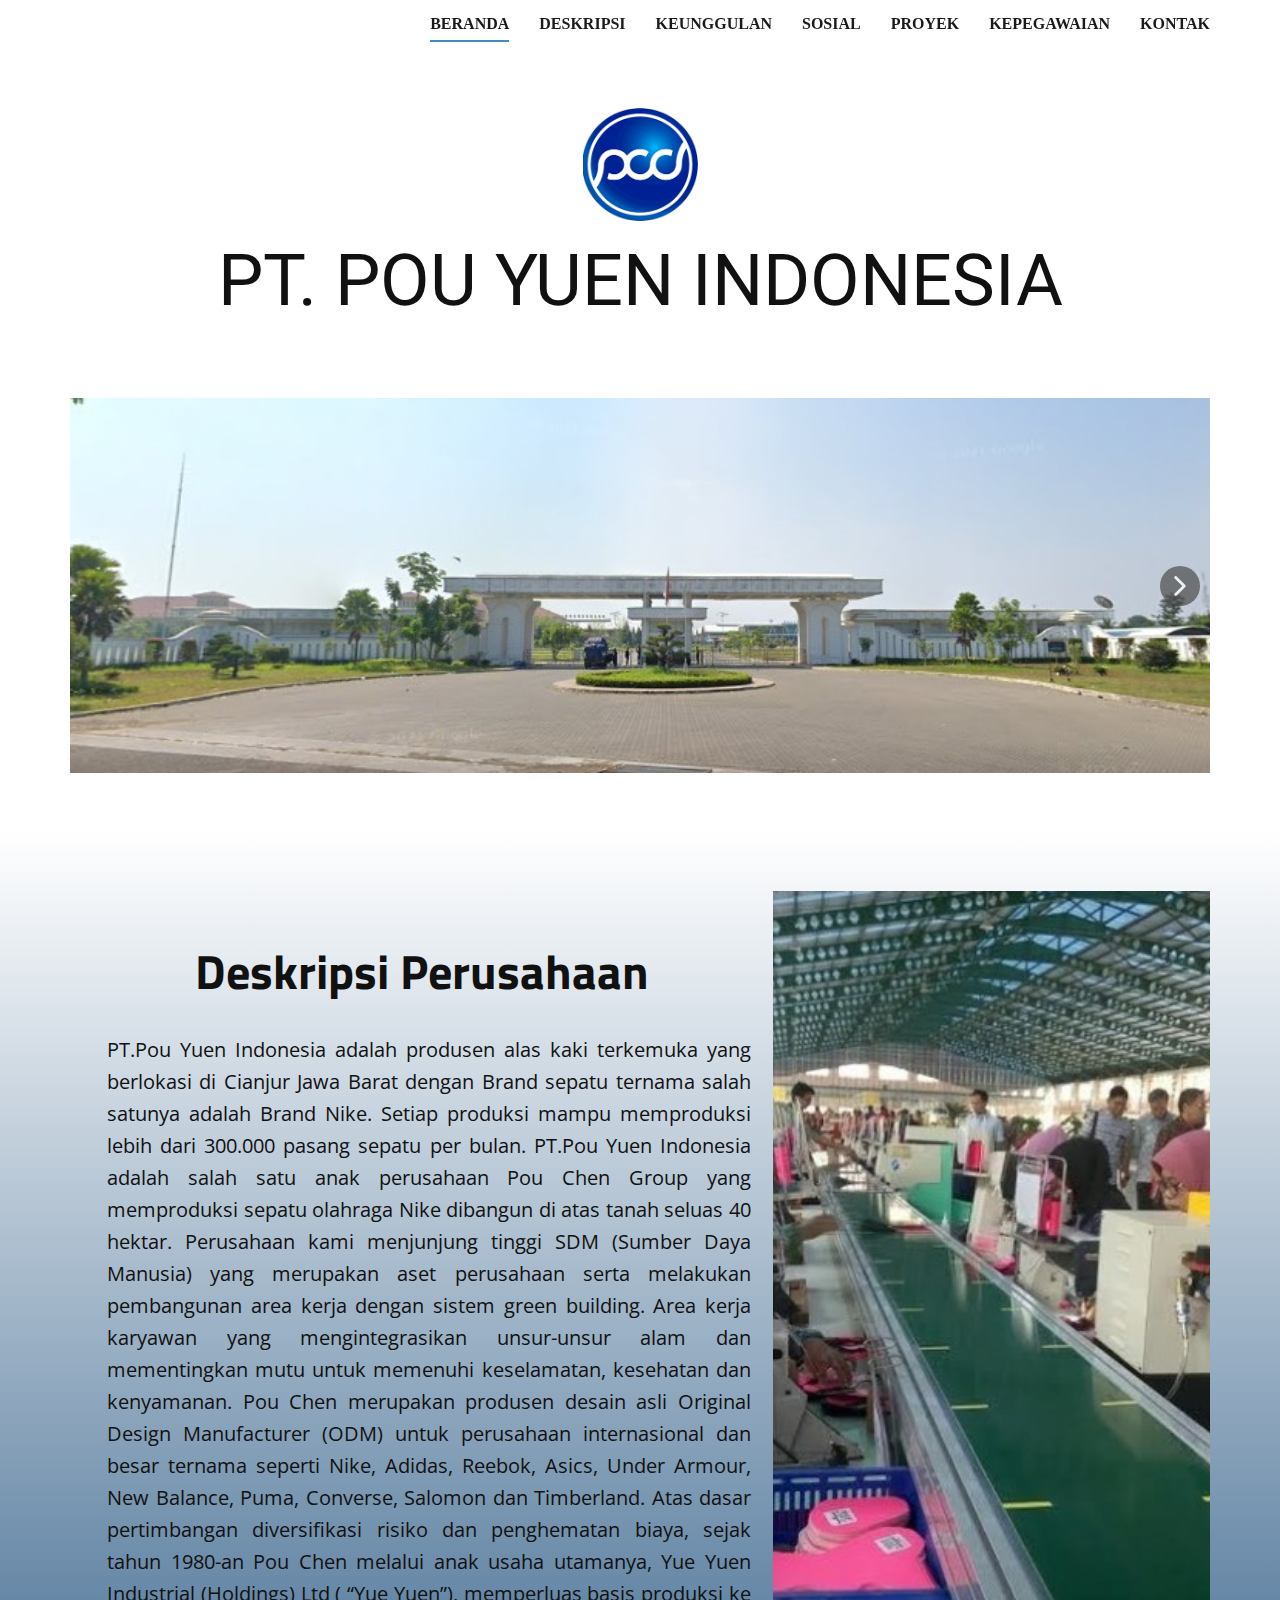
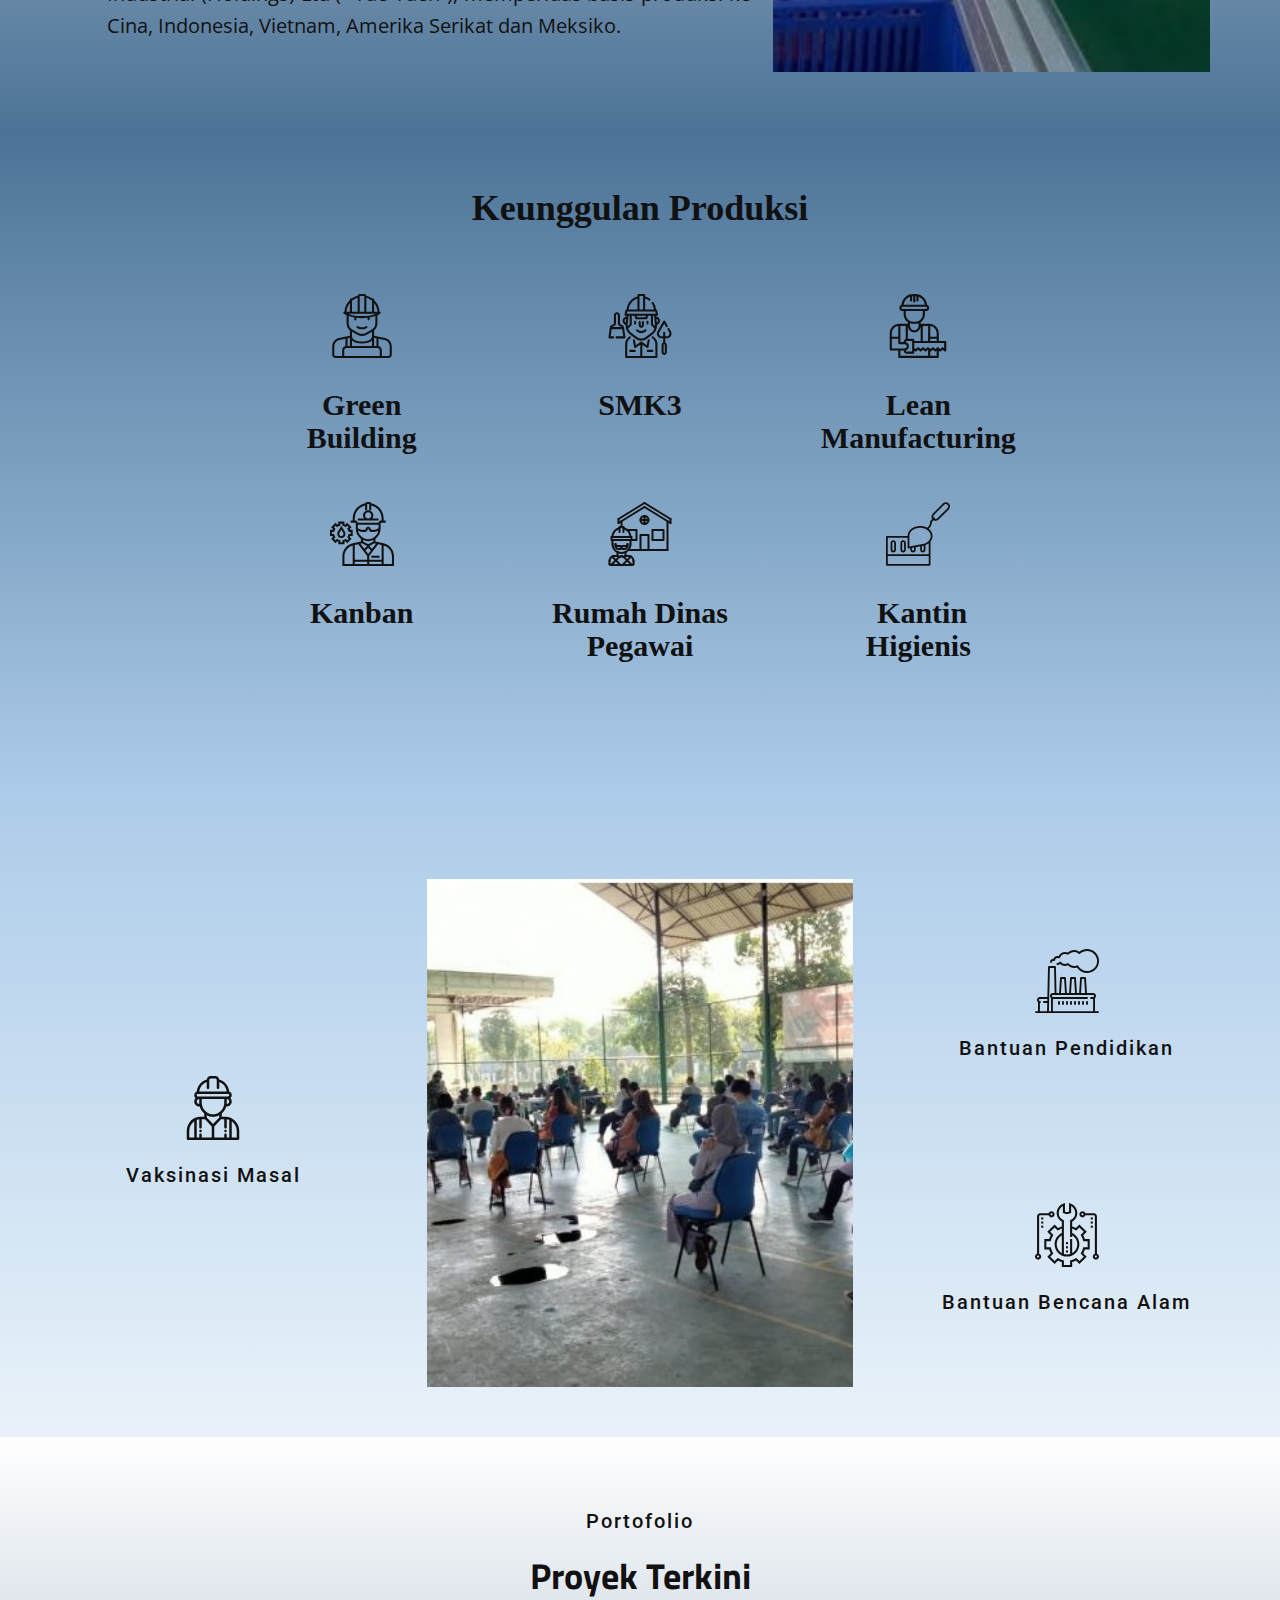
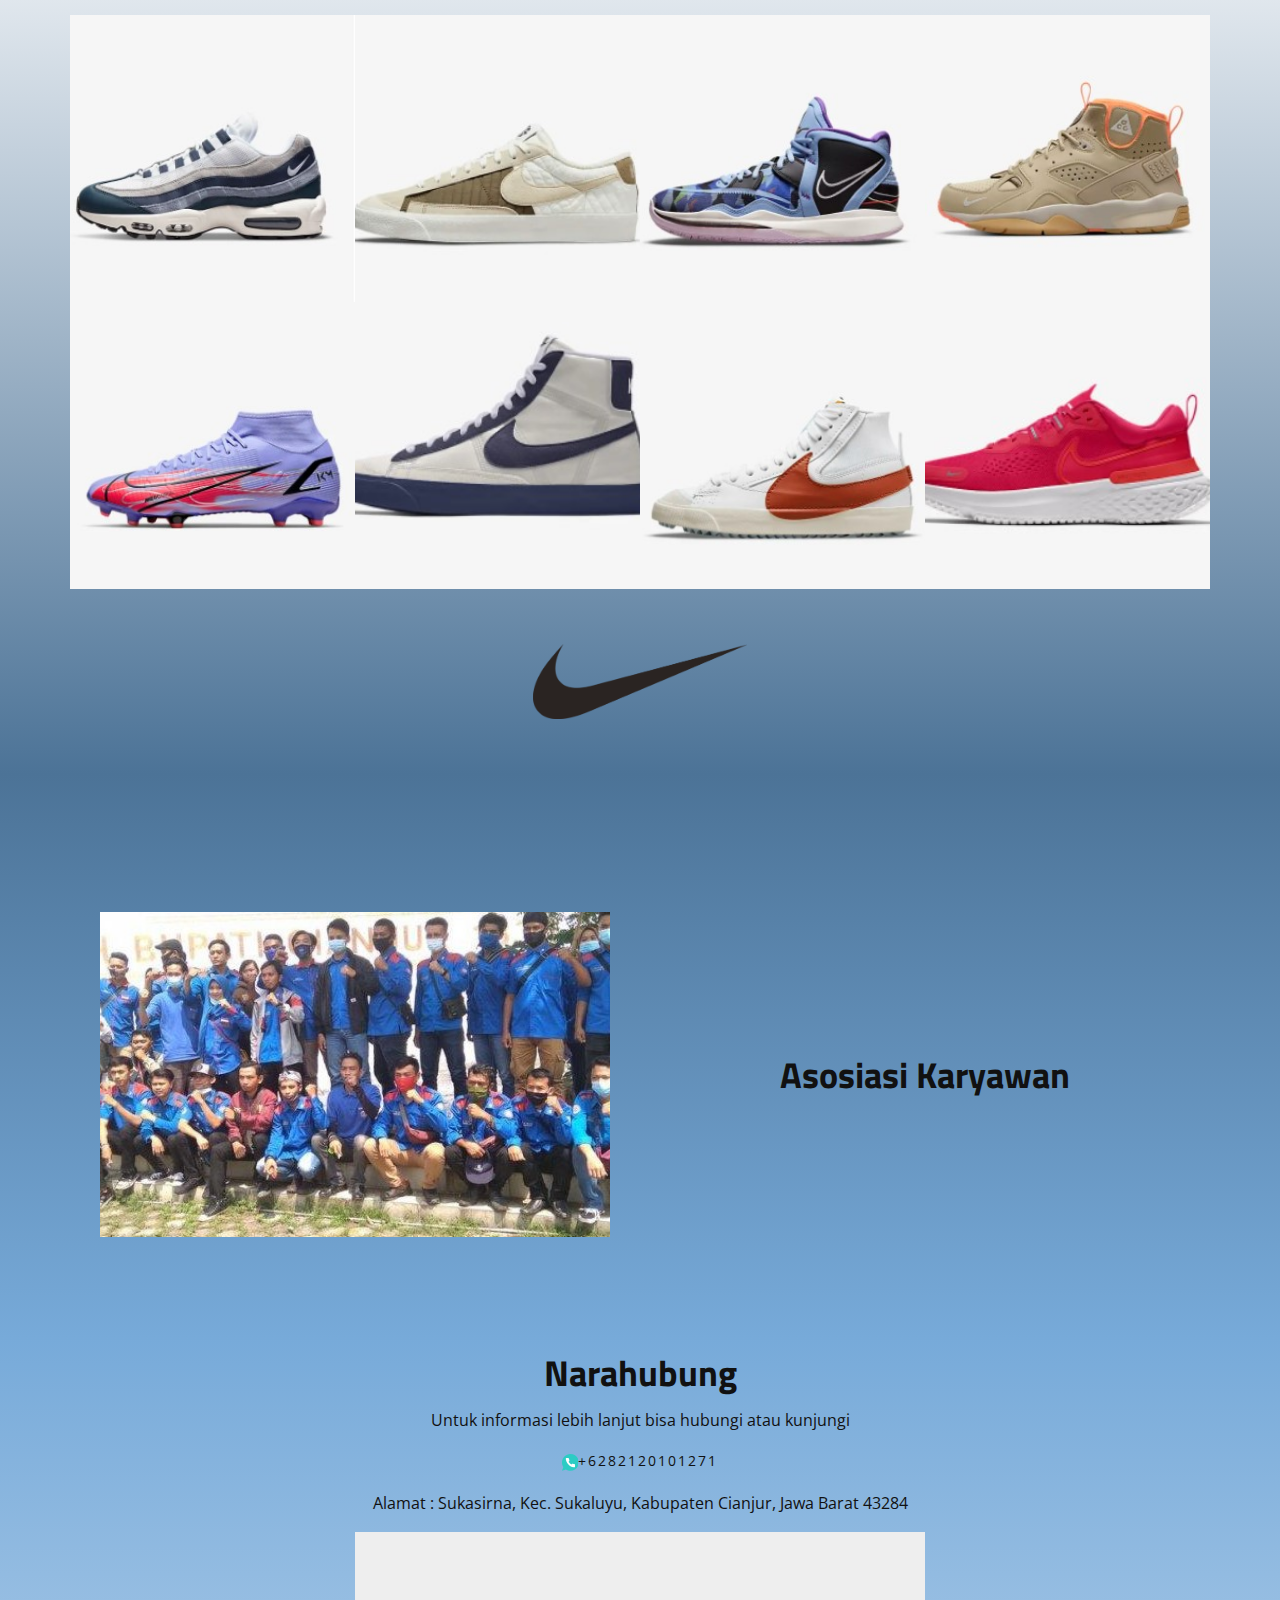
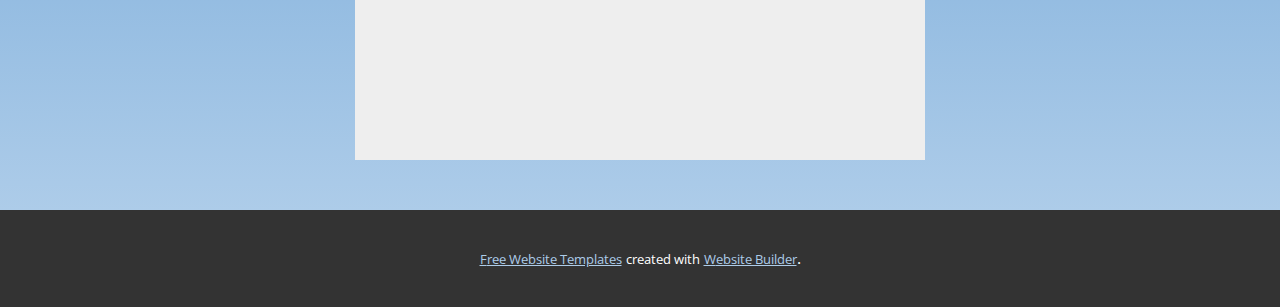
<file: Pou-Yuen-Indonesia.html>
<!DOCTYPE html>
<html style="font-size: 16px;">
  <head>
    <meta name="viewport" content="width=device-width, initial-scale=1.0">
    <meta charset="utf-8">
    <meta name="keywords" content="Business and Industrial Parks, Construction Machinery Co., Company Certifications, HealthcareBuilding, EducationBuilding, Government
                                            Building, CommercialBuilding, ResidentialBuilding, Restaurant&nbsp;Facilities, Recent Projects, The Best World Team, Contact Us">
    <meta name="description" content="">
    <meta name="page_type" content="np-template-header-footer-from-plugin">
    <title>Pou Yuen Indonesia</title>
    <link rel="stylesheet" href="nicepage.css" media="screen">
<link rel="stylesheet" href="Pou-Yuen-Indonesia.css" media="screen">
    <script class="u-script" type="text/javascript" src="jquery.js" defer=""></script>
    <script class="u-script" type="text/javascript" src="nicepage.js" defer=""></script>
    <meta name="generator" content="Nicepage 3.29.1, nicepage.com">
    <link id="u-theme-google-font" rel="stylesheet" href="https://fonts.googleapis.com/css?family=Roboto:100,100i,300,300i,400,400i,500,500i,700,700i,900,900i|Open+Sans:300,300i,400,400i,600,600i,700,700i,800,800i">
    <link id="u-page-google-font" rel="stylesheet" href="https://fonts.googleapis.com/css?family=Titillium+Web:200,200i,300,300i,400,400i,600,600i,700,700i,900">
    
    
    
    
    
    
    
    <script type="application/ld+json">{
		"@context": "http://schema.org",
		"@type": "Organization",
		"name": ""
}</script>
    <meta name="theme-color" content="#478ac9">
    <meta property="og:title" content="Pou Yuen Indonesia">
    <meta property="og:type" content="website">
  </head>
  <body class="u-body"><header class="u-clearfix u-header u-sticky u-sticky-2285" id="sec-02d8" data-animation-name="" data-animation-duration="0" data-animation-delay="0" data-animation-direction=""><div class="u-clearfix u-sheet u-valign-middle u-sheet-1">
        <nav class="u-align-right u-menu u-menu-one-level u-nav-spacing-25 u-offcanvas u-menu-1">
          <div class="menu-collapse" style="font-size: 1rem; letter-spacing: 0px; font-weight: 700; text-transform: uppercase;">
            <a class="u-button-style u-custom-active-border-color u-custom-active-color u-custom-border u-custom-border-color u-custom-borders u-custom-hover-border-color u-custom-hover-color u-custom-left-right-menu-spacing u-custom-padding-bottom u-custom-text-active-color u-custom-text-color u-custom-text-hover-color u-custom-top-bottom-menu-spacing u-nav-link" href="#" style="padding: 2px 0px; font-size: calc(1em + 4px);">
              <svg class="u-svg-link" preserveAspectRatio="xMidYMin slice" viewBox="0 0 302 302" style="undefined"><use xmlns:xlink="http://www.w3.org/1999/xlink" xlink:href="#svg-7b92"></use></svg>
              <svg xmlns="http://www.w3.org/2000/svg" xmlns:xlink="http://www.w3.org/1999/xlink" version="1.1" id="svg-7b92" x="0px" y="0px" viewBox="0 0 302 302" style="enable-background:new 0 0 302 302;" xml:space="preserve" class="u-svg-content"><g><rect y="36" width="302" height="30"></rect><rect y="236" width="302" height="30"></rect><rect y="136" width="302" height="30"></rect>
</g><g></g><g></g><g></g><g></g><g></g><g></g><g></g><g></g><g></g><g></g><g></g><g></g><g></g><g></g><g></g></svg>
            </a>
          </div>
          <div class="u-custom-menu u-nav-container">
            <ul class="u-nav u-spacing-30 u-unstyled u-nav-1"><li class="u-nav-item"><a class="u-border-2 u-border-active-palette-1-base u-border-hover-palette-1-light-1 u-border-no-left u-border-no-right u-border-no-top u-button-style u-nav-link u-text-active-grey-90 u-text-grey-90 u-text-hover-grey-90" href="Pou-Yuen-Indonesia.html#carousel_26ff" data-page-id="188794104" style="padding: 8px 0px;">Beranda</a>
</li><li class="u-nav-item"><a class="u-border-2 u-border-active-palette-1-base u-border-hover-palette-1-light-1 u-border-no-left u-border-no-right u-border-no-top u-button-style u-nav-link u-text-active-grey-90 u-text-grey-90 u-text-hover-grey-90" href="Pou-Yuen-Indonesia.html#carousel_c062" data-page-id="188794104" style="padding: 8px 0px;">Deskripsi</a>
</li><li class="u-nav-item"><a class="u-border-2 u-border-active-palette-1-base u-border-hover-palette-1-light-1 u-border-no-left u-border-no-right u-border-no-top u-button-style u-nav-link u-text-active-grey-90 u-text-grey-90 u-text-hover-grey-90" href="Pou-Yuen-Indonesia.html#carousel_8218" data-page-id="188794104" style="padding: 8px 0px;">Keunggulan</a>
</li><li class="u-nav-item"><a class="u-border-2 u-border-active-palette-1-base u-border-hover-palette-1-light-1 u-border-no-left u-border-no-right u-border-no-top u-button-style u-nav-link u-text-active-grey-90 u-text-grey-90 u-text-hover-grey-90" href="Pou-Yuen-Indonesia.html#carousel_bc03" data-page-id="188794104" style="padding: 8px 0px;">Sosial</a>
</li><li class="u-nav-item"><a class="u-border-2 u-border-active-palette-1-base u-border-hover-palette-1-light-1 u-border-no-left u-border-no-right u-border-no-top u-button-style u-nav-link u-text-active-grey-90 u-text-grey-90 u-text-hover-grey-90" href="Pou-Yuen-Indonesia.html#carousel_38e2" data-page-id="188794104" style="padding: 8px 0px;">Proyek</a>
</li><li class="u-nav-item"><a class="u-border-2 u-border-active-palette-1-base u-border-hover-palette-1-light-1 u-border-no-left u-border-no-right u-border-no-top u-button-style u-nav-link u-text-active-grey-90 u-text-grey-90 u-text-hover-grey-90" href="Pou-Yuen-Indonesia.html#carousel_cbf1" data-page-id="188794104" style="padding: 8px 0px;">Kepegawaian</a>
</li><li class="u-nav-item"><a class="u-border-2 u-border-active-palette-1-base u-border-hover-palette-1-light-1 u-border-no-left u-border-no-right u-border-no-top u-button-style u-nav-link u-text-active-grey-90 u-text-grey-90 u-text-hover-grey-90" href="tel:+6282120101271" style="padding: 8px 0px;">Kontak</a>
</li></ul>
          </div>
          <div class="u-custom-menu u-nav-container-collapse">
            <div class="u-align-center u-black u-container-style u-inner-container-layout u-opacity u-opacity-95 u-sidenav">
              <div class="u-inner-container-layout u-sidenav-overflow">
                <div class="u-menu-close"></div>
                <ul class="u-align-center u-nav u-popupmenu-items u-unstyled u-nav-2"><li class="u-nav-item"><a class="u-button-style u-nav-link" href="Pou-Yuen-Indonesia.html#carousel_26ff" data-page-id="188794104" style="padding: 8px 0px;">Beranda</a>
</li><li class="u-nav-item"><a class="u-button-style u-nav-link" href="Pou-Yuen-Indonesia.html#carousel_c062" data-page-id="188794104" style="padding: 8px 0px;">Deskripsi</a>
</li><li class="u-nav-item"><a class="u-button-style u-nav-link" href="Pou-Yuen-Indonesia.html#carousel_8218" data-page-id="188794104" style="padding: 8px 0px;">Keunggulan</a>
</li><li class="u-nav-item"><a class="u-button-style u-nav-link" href="Pou-Yuen-Indonesia.html#carousel_bc03" data-page-id="188794104" style="padding: 8px 0px;">Sosial</a>
</li><li class="u-nav-item"><a class="u-button-style u-nav-link" href="Pou-Yuen-Indonesia.html#carousel_38e2" data-page-id="188794104" style="padding: 8px 0px;">Proyek</a>
</li><li class="u-nav-item"><a class="u-button-style u-nav-link" href="Pou-Yuen-Indonesia.html#carousel_cbf1" data-page-id="188794104" style="padding: 8px 0px;">Kepegawaian</a>
</li><li class="u-nav-item"><a class="u-button-style u-nav-link" href="tel:+6282120101271" style="padding: 8px 0px;">Kontak</a>
</li></ul>
              </div>
            </div>
            <div class="u-black u-menu-overlay u-opacity u-opacity-70"></div>
          </div>
        </nav>
      </div></header> 
    <section class="u-clearfix u-section-1" id="carousel_26ff">
      <div class="u-clearfix u-sheet u-sheet-1">
        <div class="u-container-style u-expanded-width-sm u-expanded-width-xs u-group u-group-1">
          <div class="u-container-layout u-container-layout-1">
            <img class="u-align-center u-image u-image-default u-preserve-proportions u-image-1" src="images/Pouchen.png" alt="" data-image-width="250" data-image-height="245">
            <h1 class="u-align-center u-text u-text-1">PT. POU YUEN INDONESIA</h1>
          </div>
        </div>
        <div class="u-gallery u-layout-horizontal u-lightbox u-no-transition u-show-text-on-hover u-gallery-1">
          <div class="u-gallery-inner"><div class="u-effect-fade u-gallery-item u-gallery-item-1"><div class="u-back-slide" data-image-width="910" data-image-height="261"><img class="u-back-image" src="images/1.jpg">
</div><div class="u-over-slide u-shading u-over-slide-1"><h3 class="u-gallery-heading"></h3><p class="u-gallery-text"></p>
</div>
</div><div class="u-effect-fade u-gallery-item u-gallery-item-2"><div class="u-back-slide u-video"><div class="u-background-video u-expanded" style=""><div class="embed-responsive embed-responsive-1"><iframe style="position: absolute;top: 0;left: 0;width: 100%;height: 100%;" class="embed-responsive-item" src="https://www.youtube.com/embed/-ASR4Dod6I0?playlist=-ASR4Dod6I0&amp;loop=1&amp;mute=1&amp;showinfo=0&amp;controls=0&amp;start=0&amp;autoplay=1" data-autoplay="1" frameborder="0" allowfullscreen=""></iframe>
</div>
</div><img class="u-back-empty-image u-back-image" src="images/4.gif">
</div><div class="u-over-slide u-shading u-over-slide-2"><h3 class="u-gallery-heading"></h3><p class="u-gallery-text"></p>
</div>
</div></div>
          <a class="u-gallery-nav u-gallery-nav-prev u-grey-70 u-icon-circle u-opacity u-opacity-70 u-spacing-10 u-text-white u-gallery-nav-1" href="#" role="button">
            <span aria-hidden="true">
              <svg viewBox="0 0 451.847 451.847"><path d="M97.141,225.92c0-8.095,3.091-16.192,9.259-22.366L300.689,9.27c12.359-12.359,32.397-12.359,44.751,0
c12.354,12.354,12.354,32.388,0,44.748L173.525,225.92l171.903,171.909c12.354,12.354,12.354,32.391,0,44.744
c-12.354,12.365-32.386,12.365-44.745,0l-194.29-194.281C100.226,242.115,97.141,234.018,97.141,225.92z"></path></svg>
            </span>
            <span class="sr-only">
              <svg viewBox="0 0 451.847 451.847"><path d="M97.141,225.92c0-8.095,3.091-16.192,9.259-22.366L300.689,9.27c12.359-12.359,32.397-12.359,44.751,0
c12.354,12.354,12.354,32.388,0,44.748L173.525,225.92l171.903,171.909c12.354,12.354,12.354,32.391,0,44.744
c-12.354,12.365-32.386,12.365-44.745,0l-194.29-194.281C100.226,242.115,97.141,234.018,97.141,225.92z"></path></svg>
            </span>
          </a>
          <a class="u-absolute-vcenter u-gallery-nav u-gallery-nav-next u-grey-70 u-icon-circle u-opacity u-opacity-70 u-spacing-10 u-text-white u-gallery-nav-2" href="#" role="button">
            <span aria-hidden="true">
              <svg viewBox="0 0 451.846 451.847"><path d="M345.441,248.292L151.154,442.573c-12.359,12.365-32.397,12.365-44.75,0c-12.354-12.354-12.354-32.391,0-44.744
L278.318,225.92L106.409,54.017c-12.354-12.359-12.354-32.394,0-44.748c12.354-12.359,32.391-12.359,44.75,0l194.287,194.284
c6.177,6.18,9.262,14.271,9.262,22.366C354.708,234.018,351.617,242.115,345.441,248.292z"></path></svg>
            </span>
            <span class="sr-only">
              <svg viewBox="0 0 451.846 451.847"><path d="M345.441,248.292L151.154,442.573c-12.359,12.365-32.397,12.365-44.75,0c-12.354-12.354-12.354-32.391,0-44.744
L278.318,225.92L106.409,54.017c-12.354-12.359-12.354-32.394,0-44.748c12.354-12.359,32.391-12.359,44.75,0l194.287,194.284
c6.177,6.18,9.262,14.271,9.262,22.366C354.708,234.018,351.617,242.115,345.441,248.292z"></path></svg>
            </span>
          </a>
        </div>
      </div>
    </section>
    <section class="u-clearfix u-gradient u-section-2" id="carousel_c062">
      <div class="u-clearfix u-sheet u-sheet-1">
        <div class="u-clearfix u-expanded-width u-layout-wrap u-layout-wrap-1">
          <div class="u-layout">
            <div class="u-layout-row">
              <div class="u-container-style u-layout-cell u-left-cell u-size-37 u-layout-cell-1">
                <div class="u-container-layout u-valign-middle-lg u-valign-middle-md u-valign-middle-sm u-valign-middle-xs u-container-layout-1">
                  <h2 class="u-align-center u-text u-text-1">Deskripsi Perusahaan</h2>
                  <p class="u-align-justify u-large-text u-text u-text-variant u-text-2"> PT.Pou Yuen Indonesia adalah produsen alas kaki terkemuka yang berlokasi di Cianjur Jawa Barat dengan Brand sepatu ternama salah satunya adalah Brand Nike. Setiap produksi mampu memproduksi lebih dari 300.000 pasang sepatu per bulan.&nbsp;PT.Pou Yuen Indonesia adalah salah satu anak perusahaan Pou Chen Group yang memproduksi sepatu olahraga Nike dibangun di atas tanah seluas 40 hektar. Perusahaan kami menjunjung tinggi SDM (Sumber Daya Manusia) yang merupakan aset perusahaan serta melakukan pembangunan area kerja dengan sistem green building. Area kerja karyawan yang mengintegrasikan unsur-unsur alam dan mementingkan mutu untuk memenuhi keselamatan, kesehatan dan kenyamanan. Pou Chen merupakan produsen desain asli&nbsp;Original Design Manufacturer&nbsp;(ODM) untuk perusahaan internasional dan besar ternama seperti&nbsp;Nike, Adidas, Reebok, Asics,&nbsp;Under Armour, New Balance, Puma, Converse, Salomon&nbsp;dan&nbsp;Timberland. Atas dasar pertimbangan diversifikasi risiko dan penghematan biaya, sejak tahun 1980-an&nbsp;Pou Chen&nbsp;melalui anak usaha utamanya,&nbsp;Yue Yuen Industrial (Holdings) Ltd ( “Yue Yuen”), memperluas basis produksi ke Cina, Indonesia, Vietnam, Amerika Serikat dan Meksiko.</p>
                </div>
              </div>
              <div class="u-container-style u-image u-layout-cell u-right-cell u-size-23 u-image-1" data-image-width="686" data-image-height="506">
                <div class="u-container-layout u-container-layout-2"></div>
              </div>
            </div>
          </div>
        </div>
      </div>
    </section>
    <section class="u-clearfix u-gradient u-section-3" id="carousel_8218">
      <div class="u-clearfix u-sheet u-sheet-1">
        <div class="u-container-style u-group u-group-1">
          <div class="u-container-layout u-container-layout-1">
            <h2 class="u-align-center u-custom-font u-text u-text-1">Keunggulan Produksi</h2>
          </div>
        </div>
        <div class="u-align-center u-clearfix u-expanded-width-md u-expanded-width-sm u-expanded-width-xs u-layout-wrap u-layout-wrap-1">
          <div class="u-layout">
            <div class="u-layout-col">
              <div class="u-size-30 u-size-60-md">
                <div class="u-layout-row">
                  <div class="u-align-center u-container-style u-layout-cell u-left-cell u-size-20 u-size-20-md u-layout-cell-1">
                    <div class="u-container-layout u-container-layout-2"><span class="u-icon u-icon-circle u-icon-1"><svg class="u-svg-link" preserveAspectRatio="xMidYMin slice" viewBox="0 0 463 463"><use xmlns:xlink="http://www.w3.org/1999/xlink" xlink:href="#svg-e102"></use></svg><svg xmlns="http://www.w3.org/2000/svg" xmlns:xlink="http://www.w3.org/1999/xlink" version="1.1" id="svg-e102" x="0px" y="0px" viewBox="0 0 463 463" style="enable-background:new 0 0 463 463;" xml:space="preserve" class="u-svg-content"><g><path d="M398.901,317.619c-0.116-0.028-0.232-0.055-0.35-0.078L319,301.639v-37.662c15.015-11.921,24-30.15,24-49.72v-60.41   c7.883-3.694,14.935-7.818,20.987-12.337c2.589-1.934,3.648-5.308,2.63-8.374S362.731,128,359.5,128h-0.728   C356.819,94.941,342.053,64.709,319,42.858V39.5c0-4.143-3.357-7.5-7.5-7.5c-1.476,0-2.849,0.433-4.009,1.169   c-13.18-9.836-28.37-17.214-44.954-21.362C260.874,5.04,254.772,0,247.5,0h-32c-7.272,0-13.373,5.04-15.037,11.807   c-16.584,4.149-31.774,11.526-44.954,21.362C154.349,32.433,152.976,32,151.5,32c-4.143,0-7.5,3.357-7.5,7.5v3.358   C120.947,64.709,106.181,94.941,104.228,128H103.5c-3.231,0-6.099,2.069-7.117,5.136s0.041,6.44,2.63,8.374   c6.052,4.519,13.105,8.643,20.987,12.337v60.41c0,19.57,8.985,37.799,24,49.72v37.662l-79.552,15.902   c-0.117,0.023-0.233,0.05-0.35,0.078C35.779,324.699,16,350.032,16,379.224V439.5c0,12.958,10.542,23.5,23.5,23.5h384   c12.958,0,23.5-10.542,23.5-23.5v-60.276C447,350.032,427.221,324.699,398.901,317.619z M360,448H103v-40.5   c0-9.098,7.402-16.5,16.5-16.5h224c9.098,0,16.5,7.402,16.5,16.5V448z M197.868,294.426C208.151,300.035,219.779,303,231.5,303   c0.001,0,0.002,0,0.003,0s0.002,0,0.003,0c11.714,0,23.342-2.965,33.625-8.574L304,273.225V303.5c0,18.683-18.987,40.5-72.5,40.5   S159,322.183,159,303.5v-30.275L197.868,294.426z M159,376v-38.879C173.931,350.965,199.242,359,231.5,359   s57.569-8.035,72.5-21.879V376H159z M144,376h-17v-55.667l17-3.398V376z M336,376h-17v-59.065l17,3.398V376z M231.5,160   c-36.231,0-70.59-5.917-96.5-16.088V143h193v0.912C302.09,154.083,267.731,160,231.5,160z M159,49.56   c11.773-9.977,25.654-17.613,41-22.081V128h-41V49.56z M263,27.479c15.346,4.468,29.227,12.104,41,22.081V128h-41V27.479z    M343.722,128H319V64.922C333.208,82.554,342.143,104.444,343.722,128z M215.5,15h32c0.275,0,0.5,0.225,0.5,0.5v2.417   c0,0.001,0,0.003,0,0.005V128h-33V15.5C215,15.225,215.225,15,215.5,15z M144,64.922V128h-24.722   C120.857,104.444,129.792,82.554,144,64.922z M135,214.257v-54.255c12.363,4.428,26.181,7.952,41,10.473V183.5   c0,4.143,3.357,7.5,7.5,7.5s7.5-3.357,7.5-7.5v-10.859c12.981,1.548,26.566,2.359,40.5,2.359s27.519-0.811,40.5-2.359V183.5   c0,4.143,3.357,7.5,7.5,7.5s7.5-3.357,7.5-7.5v-13.025c14.819-2.521,28.637-6.044,41-10.473v54.255   c0,17.759-9.686,34.074-25.276,42.578l-44.775,24.423C249.862,285.669,240.719,288,231.5,288c-0.001,0-0.002,0-0.003,0   s-0.002,0-0.003,0c-9.212,0-18.355-2.331-26.441-6.742l-44.775-24.423C144.686,248.331,135,232.016,135,214.257z M31,439.5v-60.276   c0-22.239,15.028-41.545,36.569-47.01L112,323.332v53.577c-13.759,3.374-24,15.806-24,30.591V448H39.5   C34.813,448,31,444.187,31,439.5z M432,439.5c0,4.687-3.813,8.5-8.5,8.5H375v-40.5c0-14.785-10.241-27.216-24-30.591v-53.577   l44.431,8.882c21.541,5.465,36.569,24.771,36.569,47.01V439.5z"></path><path d="M195.28,245.48c8.891,6.05,22.092,9.52,36.22,9.52c14.129,0,27.33-3.47,36.22-9.52c3.424-2.33,4.312-6.995,1.98-10.42   c-2.33-3.425-6.995-4.31-10.42-1.98c-6.367,4.333-16.752,6.92-27.78,6.92c-11.027,0-21.412-2.587-27.78-6.92   c-3.423-2.329-8.089-1.444-10.42,1.98S191.856,243.15,195.28,245.48z"></path>
</g><g></g><g></g><g></g><g></g><g></g><g></g><g></g><g></g><g></g><g></g><g></g><g></g><g></g><g></g><g></g></svg></span>
                      <h2 class="u-custom-font u-text u-text-2">Green<br>Building
                      </h2>
                    </div>
                  </div>
                  <div class="u-align-center u-container-style u-layout-cell u-size-20 u-size-20-md u-layout-cell-2">
                    <div class="u-container-layout u-container-layout-3"><span class="u-icon u-icon-circle u-icon-2"><svg class="u-svg-link" preserveAspectRatio="xMidYMin slice" viewBox="0 0 512 512"><use xmlns:xlink="http://www.w3.org/1999/xlink" xlink:href="#svg-482c"></use></svg><svg xmlns="http://www.w3.org/2000/svg" xmlns:xlink="http://www.w3.org/1999/xlink" version="1.1" id="svg-482c" x="0px" y="0px" viewBox="0 0 512 512" style="enable-background:new 0 0 512 512;" xml:space="preserve" class="u-svg-content"><g><g><path d="M305.965,284.907c-3.246-3.247-8.511-3.247-11.758,0c-15.335,15.335-40.288,15.335-55.624,0    c-3.247-3.247-8.512-3.247-11.758,0c-3.247,3.247-3.247,8.512,0,11.758c10.91,10.91,25.24,16.364,39.57,16.364    c14.33,0,28.661-5.454,39.57-16.364C309.212,293.418,309.212,288.153,305.965,284.907z"></path>
</g>
</g><g><g><path d="M217.043,214.016c-4.592,0-8.315,3.723-8.315,8.315v13.299c0,4.592,3.723,8.315,8.315,8.315    c4.592,0,8.315-3.723,8.315-8.315V222.33C225.358,217.738,221.635,214.016,217.043,214.016z"></path>
</g>
</g><g><g><path d="M315.748,214.016c-4.592,0-8.315,3.723-8.315,8.315v13.299c0,4.592,3.723,8.315,8.315,8.315    c4.592,0,8.315-3.723,8.315-8.315V222.33C324.062,217.738,320.341,214.016,315.748,214.016z"></path>
</g>
</g><g><g><path d="M361.941,339.388c-3.926-2.382-9.04-1.132-11.422,2.793c-2.382,3.926-1.132,9.039,2.793,11.422    c16.037,9.736,25.611,26.723,25.611,45.441v96.327h-104.21v-90.237l36.21,25.724c1.429,1.016,3.115,1.537,4.816,1.537    c1.061,0,2.127-0.203,3.14-0.615c2.634-1.074,4.536-3.421,5.042-6.221l9.869-54.644c0.816-4.519-2.185-8.845-6.704-9.659    c-4.523-0.819-8.845,2.185-9.659,6.704l-7.543,41.761l-38.668-27.471c-2.883-2.049-6.748-2.049-9.632,0l-38.667,27.471    l-7.543-41.761c-0.816-4.519-5.142-7.521-9.659-6.704c-4.519,0.816-7.521,5.141-6.704,9.659l9.869,54.644    c0.505,2.8,2.408,5.147,5.042,6.221c2.634,1.073,5.635,0.726,7.955-0.921l36.208-25.724v90.237h-104.21v-96.327    c0-18.721,9.571-35.708,25.6-45.441c3.926-2.384,5.175-7.498,2.793-11.422c-2.382-3.926-7.496-5.176-11.422-2.793    c-21.039,12.773-33.6,35.074-33.6,59.656v104.642c0,4.592,3.723,8.315,8.315,8.315h241.678c4.592,0,8.315-3.723,8.315-8.315    V399.043C395.552,374.466,382.987,352.166,361.941,339.388z"></path>
</g>
</g><g><g><path d="M279.145,215.093c-4.592,0-8.315,3.723-8.315,8.315v26.083c0,2.446-1.989,4.434-4.434,4.434    c-2.446,0-4.435-1.989-4.435-4.434v-26.083c0-4.592-3.723-8.315-8.315-8.315c-4.592,0-8.315,3.723-8.315,8.315v26.083    c0,11.615,9.45,21.064,21.064,21.064c11.615,0,21.064-9.449,21.064-21.064v-26.083    C287.459,218.816,283.736,215.093,279.145,215.093z"></path>
</g>
</g><g><g><path d="M416.262,214.93c0-17.578-13.344-32.094-30.438-33.969l-0.667-6.911h6.851c2.492,0,4.852-1.117,6.432-3.045    c1.579-1.928,2.211-4.461,1.721-6.906l-6.674-33.258c-0.779-3.883-4.191-6.678-8.153-6.678h-1.722    c-1.439-20.56-8.196-40.252-19.774-57.39c-2.57-3.805-7.738-4.805-11.545-2.235c-3.805,2.571-4.806,7.739-2.235,11.545    c9.714,14.378,15.48,30.854,16.884,48.081h-69.509V36.457c10.561,3.397,20.433,8.509,29.448,15.273    c1.497,1.123,3.247,1.664,4.984,1.664c2.526,0,5.023-1.148,6.657-3.325c2.756-3.673,2.012-8.884-1.661-11.64    c-11.943-8.962-25.181-15.44-39.428-19.315V8.315c0-4.592-3.723-8.315-8.315-8.315h-45.453c-4.592,0-8.315,3.723-8.315,8.315    v10.83c-23.336,6.396-44.407,20.015-59.872,38.877c-15.39,18.771-24.55,41.993-26.274,66.141h-1.758    c-3.962,0-7.375,2.796-8.153,6.682l-6.663,33.258c-0.489,2.443,0.142,4.977,1.722,6.903c1.579,1.927,3.939,3.044,6.431,3.044    h6.852l-0.667,6.909c-17.096,1.867-30.444,16.386-30.444,33.97c0.001,15.384,10.093,28.414,24.148,32.693    c-0.42,9.605,0.645,19.162,3.205,28.478c5.531,20.081,17.859,37.884,34.713,50.126l45.509,33.07    c12.649,9.193,27.47,13.788,42.298,13.787c14.824-0.001,29.655-4.596,42.309-13.787l45.505-33.069    c16.924-12.289,29.274-30.186,34.777-50.396c2.513-9.238,3.555-18.708,3.134-28.214    C406.176,243.332,416.262,230.307,416.262,214.93z M142.206,230.292c-5.413-2.992-9.05-8.748-9.05-15.362    c0-7.791,5.107-14.404,12.146-16.689L142.206,230.292z M251.984,25.73c0.001-0.072,0.001-0.144,0-0.217v-8.883h28.824v107.533    h-28.824V25.73z M235.354,36.489v87.674h-69.492C169.234,83.75,196.947,48.925,235.354,36.489z M157.555,244.348l6.79-70.298    h9.301v66.954l-16.222,16.228C157.107,252.958,157.139,248.655,157.555,244.348z M344.441,312.773l-45.506,33.069    c-19.463,14.135-45.607,14.135-65.058,0.001l-45.51-33.071c-12.4-9.008-21.796-21.69-26.872-36.091l26.346-26.356    c1.559-1.559,2.435-3.673,2.435-5.878V174.05h21.939l5.29,21.398c0.918,3.712,4.248,6.319,8.072,6.319h81.637    c3.824,0,7.154-2.607,8.072-6.319l5.29-21.398h22.877v70.397c0,2.205,0.876,4.319,2.435,5.878l25.653,25.663    C366.521,290.69,357.034,303.629,344.441,312.773z M229.347,174.052h74.099l-2.74,11.086h-68.618L229.347,174.052z     M375.433,256.36l-15.351-15.357V174.05h8.369l6.791,70.304C375.633,248.365,375.683,252.374,375.433,256.36z M150.932,157.421    l3.331-16.629h224.26l3.337,16.629H150.932z M390.59,230.287l-3.095-32.04c7.036,2.288,12.139,8.898,12.139,16.684    C399.634,221.54,396.001,227.294,390.59,230.287z"></path>
</g>
</g><g><g><path d="M354.534,446.771h-35.476c-4.592,0-8.315,3.723-8.315,8.315c0,4.592,3.723,8.315,8.315,8.315h35.476    c4.592,0,8.315-3.723,8.315-8.315C362.848,450.494,359.126,446.771,354.534,446.771z"></path>
</g>
</g><g><g><path d="M213.74,446.771h-35.476c-4.592,0-8.315,3.723-8.315,8.315c0,4.592,3.723,8.315,8.315,8.315h35.476    c4.592,0,8.315-3.723,8.315-8.315C222.054,450.494,218.332,446.771,213.74,446.771z"></path>
</g>
</g><g><g><path d="M503.241,297.011l-12.063-20.894c-2.297-3.978-7.382-5.34-11.358-3.043c-3.977,2.296-5.339,7.381-3.043,11.358    l12.063,20.894c3.952,6.847,3.953,15.022,0,21.869c-3.953,6.847-11.033,10.934-18.938,10.934h-11.848v-28.27    c0-4.592-3.723-8.315-8.315-8.315s-8.315,3.723-8.315,8.315v28.268h-11.849c-7.906,0-14.985-4.087-18.938-10.934    c-3.953-6.847-3.952-15.022,0-21.869l39.101-67.725l13.834,23.961c2.296,3.978,7.382,5.34,11.358,3.043    c3.977-2.296,5.339-7.381,3.043-11.358l-21.035-36.432c-1.486-2.572-4.229-4.157-7.2-4.157c-2.971,0-5.715,1.585-7.2,4.157    l-46.301,80.197c-6.959,12.053-6.959,26.445,0,38.498s19.423,19.249,33.34,19.249h11.849V387.5    c-7.567,3.239-12.885,10.757-12.885,19.496v59.594c0,11.689,9.51,21.2,21.2,21.2s21.2-9.51,21.2-21.2v-59.594    c0-8.739-5.317-16.257-12.885-19.496v-32.744h11.848c13.918,0,26.382-7.196,33.341-19.249    C510.201,323.455,510.201,309.063,503.241,297.011z M454.31,466.59c0,2.52-2.05,4.571-4.571,4.571    c-2.521,0-4.571-2.05-4.571-4.571v-59.594c0-2.52,2.05-4.57,4.571-4.57c2.521,0,4.571,2.05,4.571,4.57V466.59z"></path>
</g>
</g><g><g><path d="M139.48,345.882l-10.347-73.764c-0.02-0.145-0.053-0.287-0.081-0.43c-0.728-13.78-10.833-25.188-24.602-27.427    l-0.523-0.085c-4.724-0.768-8.153-4.799-8.153-9.585v-65.303c0-13.358-10.867-24.224-24.224-24.224    c-13.358,0-24.224,10.867-24.224,24.224v65.303c0,4.786-3.429,8.817-8.154,9.585l-0.52,0.084    c-13.772,2.241-23.878,13.65-24.605,27.432c-0.028,0.142-0.06,0.282-0.08,0.426L3.62,345.881c-0.335,2.384,0.38,4.795,1.96,6.611    c1.579,1.816,3.868,2.859,6.275,2.859h29.071c4.592,0,8.315-3.723,8.315-8.315c0-4.592-3.723-8.315-8.315-8.315H21.414    l8.015-57.134h84.239l8.014,57.135H68.64c-4.592,0-8.315,3.723-8.315,8.315c0,4.592,3.723,8.315,8.315,8.315h62.607    c2.407,0,4.695-1.042,6.275-2.859S139.815,348.266,139.48,345.882z M33.663,264.959c1.901-2.218,4.57-3.783,7.658-4.285    l0.52-0.084c12.812-2.084,22.112-13.018,22.112-25.999v-65.303c0-4.188,3.407-7.595,7.595-7.595s7.595,3.407,7.595,7.595v65.303    c0,12.981,9.3,23.915,22.11,25.998l0.523,0.085c3.089,0.502,5.756,2.065,7.656,4.285H33.663z"></path>
</g>
</g><g></g><g></g><g></g><g></g><g></g><g></g><g></g><g></g><g></g><g></g><g></g><g></g><g></g><g></g><g></g></svg></span>
                      <h2 class="u-custom-font u-text u-text-3">SMK3</h2>
                    </div>
                  </div>
                  <div class="u-align-center u-container-style u-layout-cell u-right-cell u-size-20 u-size-20-md u-layout-cell-3">
                    <div class="u-container-layout u-container-layout-4"><span class="u-icon u-icon-circle u-icon-3"><svg class="u-svg-link" preserveAspectRatio="xMidYMin slice" viewBox="0 0 480 480"><use xmlns:xlink="http://www.w3.org/1999/xlink" xlink:href="#svg-c150"></use></svg><svg xmlns="http://www.w3.org/2000/svg" xmlns:xlink="http://www.w3.org/1999/xlink" version="1.1" id="svg-c150" x="0px" y="0px" viewBox="0 0 480 480" style="enable-background:new 0 0 480 480;" xml:space="preserve" class="u-svg-content"><g><g><path d="M444,352h-48v-56c-0.048-39.744-32.256-71.952-72-72h-64v-12.376c19.942-13.295,31.943-35.657,32-59.624v-24h8    c13.219,0.033,23.963-10.656,23.996-23.876c0.026-10.311-6.555-19.48-16.332-22.756C304.171,35.516,265.985,0.072,220,0h-16    c-45.985,0.072-84.171,35.516-87.664,81.368c-12.535,4.2-19.292,17.765-15.092,30.3C104.52,121.445,113.689,128.026,124,128h8v24    c0.054,23.968,12.056,46.331,32,59.624V224h-64c-39.744,0.048-71.952,32.256-72,72v120c0,4.418,3.582,8,8,8h56v48    c0,4.418,3.582,8,8,8h288c4.418,0,8-3.582,8-8v-46.936l5.752,4.984c3.006,2.602,7.466,2.602,10.472,0l13.272-11.472l13.272,11.472    c0.396,0.289,0.819,0.538,1.264,0.744c0.33,0.233,0.677,0.439,1.04,0.616c0.93,0.382,1.923,0.583,2.928,0.592    c1.102-0.004,2.192-0.235,3.2-0.68c0.207-0.126,0.407-0.262,0.6-0.408c0.761-0.391,1.453-0.905,2.048-1.52    c0.056-0.072,0.152-0.088,0.208-0.16c0.21-0.31,0.395-0.636,0.552-0.976c0.323-0.464,0.591-0.963,0.8-1.488    c0.182-0.534,0.306-1.087,0.368-1.648c0.102-0.367,0.177-0.742,0.224-1.12v-64C452,355.582,448.418,352,444,352z M332,240.568    c27.535,4.013,47.965,27.606,48,55.432v24h-48V240.568z M332,336h48v16h-48V336z M276,240h40v112h-40V240z M180,20.184V48    c0,4.418,3.582,8,8,8s8-3.582,8-8V16.488c2.655-0.312,5.326-0.475,8-0.488v40c0,4.418,3.582,8,8,8s8-3.582,8-8V16    c2.674,0.013,5.345,0.176,8,0.488V48c0,4.418,3.582,8,8,8s8-3.582,8-8V20.184c25.975,9.22,44.43,32.431,47.56,59.816H132.44    C135.57,52.615,154.025,29.404,180,20.184z M124,112c-4.418,0-8-3.582-8-8s3.582-8,8-8h176c4.418,0,8,3.582,8,8s-3.582,8-8,8H124z     M148,152v-24h128v24c-0.011,20.014-10.712,38.498-28.064,48.472c-8.474,4.955-18.119,7.554-27.936,7.528h-16    c-9.844,0.021-19.512-2.598-28-7.584C158.681,190.445,148.004,171.984,148,152z M244,219.896V240c0,17.673-14.327,32-32,32    c-17.673,0-32-14.327-32-32v-20.12c1.488,0.536,3.016,0.968,4.544,1.4c0.312,0.088,0.608,0.2,0.912,0.32    c2.676,0.69,5.39,1.224,8.128,1.6c0.656,0.096,1.304,0.176,1.96,0.248c2.805,0.353,5.629,0.537,8.456,0.552h16    c2.824-0.019,5.645-0.204,8.448-0.552c0.664-0.08,1.32-0.16,1.976-0.256c2.722-0.379,5.419-0.913,8.08-1.6    c0.352-0.096,0.696-0.224,1.048-0.328C241.048,220.848,242.544,220.416,244,219.896z M164,240c0,26.51,21.49,48,48,48    c26.51,0,48-21.49,48-48v112h-48v-8c0-4.418-3.582-8-8-8h-40V240z M156,352h40v80h-40c-4.418,0-8-3.582-8-8v-1.008    c1.086-0.321,2.155-0.7,3.2-1.136c0.48-0.176,0.984-0.304,1.456-0.504c1.76-0.76,3.447-1.678,5.04-2.744    c0.344-0.232,0.64-0.52,0.976-0.76c1.214-0.872,2.368-1.823,3.456-2.848c0.48-0.472,0.904-0.984,1.36-1.48    c0.856-0.909,1.657-1.868,2.4-2.872c0.424-0.592,0.8-1.2,1.2-1.816c0.645-1.031,1.227-2.099,1.744-3.2    c0.312-0.656,0.624-1.304,0.896-1.984c0.47-1.236,0.863-2.5,1.176-3.784c0.16-0.624,0.36-1.216,0.48-1.848    c0.811-3.959,0.811-8.041,0-12c-0.12-0.632-0.32-1.224-0.48-1.848c-0.313-1.284-0.706-2.548-1.176-3.784    c-0.272-0.68-0.584-1.328-0.896-1.984c-0.517-1.101-1.099-2.169-1.744-3.2c-0.384-0.616-0.8-1.224-1.2-1.816    c-0.743-1.004-1.544-1.963-2.4-2.872c-0.456-0.496-0.88-1.008-1.36-1.48c-1.088-1.025-2.242-1.976-3.456-2.848    c-0.336-0.24-0.632-0.528-0.976-0.76c-1.593-1.066-3.28-1.984-5.04-2.744c-0.472-0.2-0.976-0.328-1.456-0.504    c-1.045-0.436-2.114-0.815-3.2-1.136V360C148,355.582,151.582,352,156,352z M108,240h40v97.472    c-9.555,3.378-15.958,12.394-16,22.528h-24V240z M44,296c0.035-27.826,20.465-51.419,48-55.432V320H44V296z M44,408v-72h48v32    c0,4.418,3.582,8,8,8h40c8.837,0,16,7.163,16,16s-7.163,16-16,16H44z M316,424v40H108v-40h24c0,13.255,10.745,24,24,24h48    c4.418,0,8-3.582,8-8v-14.472l5.208,4.512c3.007,2.607,7.473,2.607,10.48,0l13.2-11.448l13.216,11.448    c3.007,2.607,7.473,2.607,10.48,0l13.208-11.448L291,430.04c3.007,2.607,7.473,2.607,10.48,0l13.216-11.448l2.192,1.904    C316.324,421.579,316.02,422.779,316,424z M380,464h-48v-32.2c2.289,0.385,4.63-0.259,6.4-1.76l13.216-11.456l13.184,11.464    c3.007,2.607,7.473,2.607,10.48,0l4.72-4.096V464z M436,406.512l-5.28-4.56c-3.004-2.597-7.46-2.597-10.464,0h0l-13.264,11.472    l-13.24-11.472c-3.007-2.607-7.473-2.607-10.48,0l-13.232,11.464l-13.24-11.464c-3.007-2.607-7.473-2.607-10.48,0l-13.2,11.448    l-13.184-11.448c-3.007-2.607-7.473-2.607-10.48,0l-13.216,11.456l-13.208-11.448c-3.008-2.611-7.48-2.611-10.488,0l-13.2,11.448    l-13.216-11.448c-3.007-2.607-7.473-2.607-10.48,0l-13.2,11.448L212,404.352V368h224V406.512z"></path>
</g>
</g><g></g><g></g><g></g><g></g><g></g><g></g><g></g><g></g><g></g><g></g><g></g><g></g><g></g><g></g><g></g></svg></span>
                      <h2 class="u-custom-font u-text u-text-4">Lean Manufacturing</h2>
                    </div>
                  </div>
                </div>
              </div>
              <div class="u-size-30 u-size-60-md">
                <div class="u-layout-row">
                  <div class="u-align-center u-container-style u-layout-cell u-left-cell u-size-20 u-size-20-md u-layout-cell-4">
                    <div class="u-container-layout u-container-layout-5"><span class="u-icon u-icon-circle u-icon-4"><svg class="u-svg-link" preserveAspectRatio="xMidYMin slice" viewBox="0 0 496 496"><use xmlns:xlink="http://www.w3.org/1999/xlink" xlink:href="#svg-e689"></use></svg><svg xmlns="http://www.w3.org/2000/svg" xmlns:xlink="http://www.w3.org/1999/xlink" version="1.1" id="svg-e689" x="0px" y="0px" viewBox="0 0 496 496" style="enable-background:new 0 0 496 496;" xml:space="preserve" class="u-svg-content"><g><g><g><path d="M414.56,319.488L352,305.584v-19.768c24.176-17.448,40-45.792,40-77.816v-42.648c1.656-1.64,3.216-3.392,4.552-5.352H408     h8h16v-16h-16v-16c0-57.24-41.336-106.672-97.048-117.528C316.696,4.376,310.872,0,304,0h-16     c-6.872,0-12.696,4.376-14.952,10.472C217.336,21.328,176,70.76,176,128v16h-16v16h16h8h11.448c1.344,1.96,2.896,3.72,4.552,5.36     V208c0,32.024,15.824,60.368,40,77.816v19.768l-62.56,13.904C129.488,330.144,96,371.888,96,421.008V496h400v-74.992     C496,371.888,462.512,330.144,414.56,319.488z M176,480h-64v-58.992c0-39.856,26.088-73.904,64-84.592V480z M355.872,322.832     l-29.88,39.848l-21.816-21.816l40.864-20.432L355.872,322.832z M296,327.056l-40-20V295.16c12.192,5.616,25.712,8.84,40,8.84     c14.288,0,27.808-3.224,40-8.84v11.896L296,327.056z M207.152,148.424L204.944,144H192v-16c0-48.2,33.8-90.104,80-101.064V64h16     V16h16v48h16V26.936C366.2,37.896,400,79.8,400,128v16h-12.944l-2.208,4.424C381.272,155.56,374.096,160,366.112,160H225.888     C217.896,160,210.72,155.568,207.152,148.424z M216,174.624c3.168,0.88,6.48,1.376,9.888,1.376h140.216     c3.408,0,6.72-0.504,9.888-1.376v28.432l-10.688,5.344c-9.936,4.968-21.072,7.6-32.184,7.6H320c-1.336,0-2.512-0.856-2.936-2.12     l-2.944-8.832C311.504,197.248,304.224,192,296,192s-15.504,5.248-18.128,13.064l-2.928,8.808     C274.512,215.144,273.336,216,272,216h-13.12c-11.12,0-22.248-2.632-32.192-7.6L216,203.056V174.624z M217.24,221.568     l2.288,1.144c12.16,6.08,25.768,9.288,39.352,9.288H272c8.224,0,15.504-5.248,18.128-13.064l2.928-8.808     c0.856-2.544,5.04-2.536,5.88-0.008l2.944,8.832c2.616,7.8,9.896,13.048,18.12,13.048h13.12c13.584,0,27.192-3.208,39.352-9.288     l2.288-1.144C368.288,259.224,335.48,288,296,288C256.52,288,223.712,259.224,217.24,221.568z M246.96,320.424l40.864,20.432     l-21.816,21.816l-29.88-39.848L246.96,320.424z M288,480h-96v-16h96V480z M288,448h-96V332.64l26.984-5.992L288,418.664V448z      M275.704,375.6L296,355.312l20.296,20.296L296,402.664L275.704,375.6z M400,480h-96v-16h96V480z M400,448h-96v-29.336     l69.016-92.024l26.984,6V448z M480,480h-64V336.416c37.912,10.688,64,44.744,64,84.592V480z"></path><path d="M376,128h-48.208c5.08-6.704,8.208-14.96,8.208-24c0-22.056-17.944-40-40-40c-22.056,0-40,17.944-40,40     c0,9.04,3.128,17.296,8.208,24H216v16h160V128z M296,128c-13.232,0-24-10.768-24-24s10.768-24,24-24s24,10.768,24,24     S309.232,128,296,128z"></path><rect x="320" y="416" width="64" height="16"></rect><path d="M120,248v-1.352c0-5.808-1.576-11.504-4.56-16.464L88,184.448l-27.44,45.728C57.576,235.152,56,240.84,56,246.648V248     c0,17.648,14.352,32,32,32S120,265.648,120,248z M72,248v-1.352c0-2.904,0.792-5.744,2.28-8.232L88,215.552l13.72,22.872     c1.488,2.48,2.28,5.32,2.28,8.224V248c0,8.824-7.176,16-16,16S72,256.824,72,248z"></path><path d="M112,328v-20.176c2.384-0.84,4.712-1.808,6.984-2.888l14.272,14.264l33.936-33.944l-14.264-14.272     c1.08-2.272,2.048-4.608,2.888-6.984H176v-48h-20.176c-0.84-2.376-1.816-4.712-2.888-6.984l14.264-14.272L133.264,160.8     l-14.272,14.264c-2.272-1.08-4.6-2.048-6.984-2.888V152H64v20.176c-2.384,0.84-4.712,1.808-6.984,2.888L42.744,160.8     L8.808,194.744l14.264,14.272c-1.08,2.272-2.048,4.608-2.896,6.984H0v48h20.176c0.84,2.376,1.816,4.712,2.888,6.984L8.8,285.256     L42.736,319.2l14.272-14.264c2.28,1.072,4.608,2.04,6.992,2.888V328H112z M59.608,288.2l-5.344-3.16l-11.52,11.52l-11.312-11.32     l11.52-11.52l-3.152-5.336c-2.648-4.48-4.656-9.328-5.968-14.4L32.288,248H16v-16h16.288l1.544-6     c1.312-5.072,3.32-9.92,5.968-14.4l3.152-5.336l-11.52-11.52l11.312-11.32l11.52,11.52l5.344-3.16     c4.472-2.64,9.312-4.64,14.392-5.952l6-1.536V168h16v16.296l6,1.544c5.08,1.312,9.92,3.312,14.392,5.952l5.344,3.16l11.52-11.52     l11.312,11.32l-11.52,11.52l3.152,5.336c2.648,4.48,4.656,9.328,5.968,14.4l1.544,5.992H160v16h-16.288l-1.544,6     c-1.312,5.072-3.32,9.92-5.968,14.4l-3.152,5.336l11.52,11.52l-11.312,11.32l-11.52-11.52l-5.344,3.16     c-4.472,2.64-9.312,4.64-14.392,5.952l-6,1.536V312H80v-16.296l-6-1.544C68.92,292.84,64.08,290.84,59.608,288.2z"></path>
</g>
</g>
</g><g></g><g></g><g></g><g></g><g></g><g></g><g></g><g></g><g></g><g></g><g></g><g></g><g></g><g></g><g></g></svg></span>
                      <h2 class="u-custom-font u-text u-text-5">Kanban</h2>
                    </div>
                  </div>
                  <div class="u-align-center u-container-style u-layout-cell u-size-20 u-size-20-md u-layout-cell-5">
                    <div class="u-container-layout u-container-layout-6"><span class="u-icon u-icon-circle u-icon-5"><svg class="u-svg-link" preserveAspectRatio="xMidYMin slice" viewBox="0 0 512.012 512.012"><use xmlns:xlink="http://www.w3.org/1999/xlink" xlink:href="#svg-10b6"></use></svg><svg xmlns="http://www.w3.org/2000/svg" xmlns:xlink="http://www.w3.org/1999/xlink" version="1.1" id="svg-10b6" x="0px" y="0px" viewBox="0 0 512.012 512.012" style="enable-background:new 0 0 512.012 512.012;" xml:space="preserve" class="u-svg-content"><g><g><path d="M52.004,423.996c-26.472,0-48,21.528-48,48c0,4.424,3.576,8,8,8s8-3.576,8-8c0-17.648,14.352-32,32-32    c4.424,0,8-3.576,8-8S56.428,423.996,52.004,423.996z"></path>
</g>
</g><g><g><path d="M76.004,423.996h-24c-4.424,0-8,3.576-8,8s3.576,8,8,8h24c4.424,0,8-3.576,8-8S80.428,423.996,76.004,423.996z"></path>
</g>
</g><g><g><path d="M12.004,463.996c-4.424,0-8,3.576-8,8v24c0,4.424,3.576,8,8,8s8-3.576,8-8v-24    C20.004,467.572,16.428,463.996,12.004,463.996z"></path>
</g>
</g><g><g><path d="M20.004,495.988c-0.48-4.208-3.888-7.744-8.416-7.536c-4.24,0.232-7.584,3.296-7.584,7.544c0,8.824,7.176,16,16,16    c4.424,0,8-3.584,8-8.008C28.004,499.572,24.42,495.988,20.004,495.988z"></path>
</g>
</g><g><g><path d="M164.004,423.996c-4.424,0-8,3.576-8,8s3.576,8,8,8c17.648,0,32,14.352,32,32c0,4.424,3.576,8,8,8s8-3.576,8-8    C212.004,445.524,190.476,423.996,164.004,423.996z"></path>
</g>
</g><g><g><path d="M164.004,423.996h-24c-4.424,0-8,3.576-8,8s3.576,8,8,8h24c4.424,0,8-3.576,8-8S168.428,423.996,164.004,423.996z"></path>
</g>
</g><g><g><path d="M204.004,463.996c-4.424,0-8,3.576-8,8v24c0,4.424,3.576,8,8,8s8-3.576,8-8v-24    C212.004,467.572,208.428,463.996,204.004,463.996z"></path>
</g>
</g><g><g><path d="M204.004,487.996c-4.424,0-8,3.576-8,8c-4.424,0-8,3.576-8,8s3.576,8,8,8c8.824,0,16-7.176,16-16    C212.004,491.572,208.428,487.996,204.004,487.996z"></path>
</g>
</g><g><g><path d="M196.004,495.996h-176c-4.424,0-8,3.576-8,8s3.576,8,8,8h176c4.424,0,8-3.576,8-8S200.428,495.996,196.004,495.996z"></path>
</g>
</g><g><g><path d="M76.004,392.508c-4.424,0-8,3.576-8,8v31.488c0,4.424,3.576,8,8,8s8-3.576,8-8v-31.488    C84.004,396.084,80.428,392.508,76.004,392.508z"></path>
</g>
</g><g><g><path d="M140.004,392.508c-4.424,0-8,3.576-8,8v31.488c0,4.424,3.576,8,8,8s8-3.576,8-8v-31.488    C148.004,396.084,144.428,392.508,140.004,392.508z"></path>
</g>
</g><g><g><path d="M180.004,328.012c-4.424,0-8,3.576-8,8c0,35.28-28.712,63.984-64.008,63.984c-35.288,0-63.992-28.704-63.992-63.984    c0-4.424-3.576-8-8-8s-8,3.576-8,8c0,44.104,35.88,79.984,79.992,79.984c44.12,0,80.008-35.88,80.008-79.984    C188.004,331.588,184.428,328.012,180.004,328.012z"></path>
</g>
</g><g><g><path d="M36.004,295.996c-4.424,0-8,3.576-8,8v32.408c0,4.424,3.576,8,8,8s8-3.576,8-8v-32.408    C44.004,299.572,40.428,295.996,36.004,295.996z"></path>
</g>
</g><g><g><path d="M180.004,295.996c-4.424,0-8,3.576-8,8v32.016c0,4.424,3.576,8,8,8s8-3.576,8-8v-32.016    C188.004,299.572,184.428,295.996,180.004,295.996z"></path>
</g>
</g><g><g><path d="M95.588,432.844l-16-8c-3.952-1.96-8.752-0.376-10.736,3.576c-1.976,3.952-0.376,8.76,3.576,10.736l16,8    c1.144,0.568,2.368,0.84,3.568,0.84c2.936,0,5.76-1.616,7.168-4.416C101.14,439.628,99.54,434.82,95.588,432.844z"></path>
</g>
</g><g><g><path d="M115.156,428.412c-1.984-3.952-6.784-5.536-10.736-3.576l-16,8c-3.952,1.976-5.552,6.784-3.576,10.736    c1.408,2.808,4.232,4.424,7.168,4.424c1.2,0,2.424-0.272,3.568-0.848l16-8C115.532,437.172,117.132,432.364,115.156,428.412z"></path>
</g>
</g><g><g><path d="M147.157,428.412c-1.984-3.952-6.792-5.536-10.736-3.576l-16,8c-3.952,1.976-5.552,6.784-3.576,10.736    c1.408,2.808,4.232,4.424,7.168,4.424c1.2,0,2.424-0.272,3.568-0.848l16-8C147.532,437.172,149.132,432.364,147.157,428.412z"></path>
</g>
</g><g><g><path d="M127.588,432.844l-16-8c-3.96-1.96-8.752-0.376-10.736,3.576c-1.976,3.952-0.376,8.76,3.576,10.736l16,8    c1.144,0.568,2.368,0.84,3.568,0.84c2.936,0,5.76-1.616,7.168-4.416C133.14,439.628,131.54,434.82,127.588,432.844z"></path>
</g>
</g><g><g><path d="M155.996,343.996c-4.424,0-8,3.576-8,8c0,8.824-7.168,16-15.992,16c-4.424,0-8,3.576-8,8s3.576,8,8,8    c17.64,0,31.992-14.352,31.992-32C163.996,347.572,160.42,343.996,155.996,343.996z"></path>
</g>
</g><g><g><path d="M155.996,328.012c-4.424,0-8,3.576-8,8c0,4.408-3.584,7.984-8,7.984c-4.424,0-8,3.576-8,8s3.576,8,8,8    c13.232,0,24-10.76,24-23.984C163.996,331.588,160.42,328.012,155.996,328.012z"></path>
</g>
</g><g><g><path d="M139.996,343.996h-19.992c-4.424,0-8,3.576-8,8s3.576,8,8,8h19.992c4.424,0,8-3.576,8-8S144.42,343.996,139.996,343.996z"></path>
</g>
</g><g><g><path d="M131.748,367.996h-11.744c-4.424,0-8,3.576-8,8s3.576,8,8,8h11.744c4.424,0,8-3.576,8-8S136.173,367.996,131.748,367.996z    "></path>
</g>
</g><g><g><path d="M120.004,367.996c-2.2,0-4-1.8-4-4s1.8-4,4-4c4.424,0,8-3.576,8-8s-3.576-8-8-8c-11.032,0-20,8.968-20,20    c0,11.032,8.968,20,20,20c4.424,0,8-3.576,8-8S124.428,367.996,120.004,367.996z"></path>
</g>
</g><g><g><path d="M156.004,327.996c-4.424,0-8,3.576-8,8v16c0,4.424,3.576,8,8,8s8-3.576,8-8v-16    C164.004,331.572,160.428,327.996,156.004,327.996z"></path>
</g>
</g><g><g><path d="M84.004,367.996c-8.824,0-15.992-7.176-15.992-16c0-4.424-3.576-8-8-8s-8,3.576-8,8c0,17.648,14.352,32,31.992,32    c4.424,0,8-3.576,8-8S88.428,367.996,84.004,367.996z"></path>
</g>
</g><g><g><path d="M76.012,343.996c-4.416,0-8-3.576-8-7.984c0-4.424-3.576-8-8-8s-8,3.576-8,8c0,13.224,10.768,23.984,24,23.984    c4.424,0,8-3.576,8-8S80.436,343.996,76.012,343.996z"></path>
</g>
</g><g><g><path d="M96.004,343.996H76.012c-4.424,0-8,3.576-8,8s3.576,8,8,8h19.992c4.424,0,8-3.576,8-8S100.428,343.996,96.004,343.996z"></path>
</g>
</g><g><g><path d="M96.004,367.996H84.26c-4.424,0-8,3.576-8,8s3.576,8,8,8h11.744c4.424,0,8-3.576,8-8S100.428,367.996,96.004,367.996z"></path>
</g>
</g><g><g><path d="M96.004,343.996c-4.424,0-8,3.576-8,8s3.576,8,8,8c2.2,0,4,1.8,4,4s-1.8,4-4,4c-4.424,0-8,3.576-8,8s3.576,8,8,8    c11.032,0,20-8.968,20-20C116.004,352.964,107.036,343.996,96.004,343.996z"></path>
</g>
</g><g><g><path d="M60.004,327.996c-4.424,0-8,3.576-8,8v16c0,4.424,3.576,8,8,8s8-3.576,8-8v-16    C68.004,331.572,64.428,327.996,60.004,327.996z"></path>
</g>
</g><g><g><path d="M188.004,271.996h-160c-4.424,0-8,3.576-8,8v24c0,4.424,3.576,8,8,8h160c4.424,0,8-3.576,8-8v-24    C196.004,275.572,192.428,271.996,188.004,271.996z M180.004,295.996h-144v-8h144V295.996z"></path>
</g>
</g><g><g><path d="M125.748,201.972c-4.312-0.952-8.592,1.728-9.568,6.04c-0.976,4.304,1.728,8.592,6.04,9.568    c28.848,6.536,49.784,32.784,49.784,62.416c0,4.424,3.576,8,8,8s8-3.576,7.992-8C187.996,242.364,162.404,210.276,125.748,201.972    z"></path>
</g>
</g><g><g><path d="M99.804,208.028c-0.976-4.312-5.28-7-9.568-6.04c-36.64,8.304-62.232,40.384-62.232,78.008c0,4.424,3.576,8,8,8    s8-3.576,7.992-8c0-30.104,20.472-55.768,49.768-62.4C98.076,216.62,100.78,212.332,99.804,208.028z"></path>
</g>
</g><g><g><path d="M92.004,193.62c-4.424,0-8,3.576-8,8v38.376c0,4.424,3.576,8,8,8s8-3.576,8-8V201.62    C100.004,197.196,96.428,193.62,92.004,193.62z"></path>
</g>
</g><g><g><path d="M125.588,193.74c-11.496-2.336-23.696-2.336-35.32,0.04c-4.328,0.888-7.112,5.104-6.232,9.44    c0.776,3.792,4.104,6.4,7.832,6.4c0.536,0,1.072-0.056,1.6-0.168c9.504-1.936,19.528-1.928,28.944-0.024    c4.328,0.904,8.552-1.928,9.432-6.256S129.916,194.62,125.588,193.74z"></path>
</g>
</g><g><g><path d="M95.988,433.508c-3.128-3.128-8.184-3.128-11.312,0L19.844,498.34c-3.128,3.128-3.128,8.184,0,11.312    c1.56,1.56,3.608,2.344,5.656,2.344c2.04,0,4.088-0.784,5.656-2.344l64.832-64.832C99.116,441.692,99.116,436.636,95.988,433.508z    "></path>
</g>
</g><g><g><path d="M188.804,431.196c-3.128-3.128-8.184-3.128-11.312,0l-67.144,67.144c-3.128,3.128-3.128,8.184,0,11.312    c1.56,1.56,3.608,2.344,5.656,2.344s4.096-0.784,5.656-2.344l67.144-67.144C191.933,439.38,191.932,434.324,188.804,431.196z"></path>
</g>
</g><g><g><path d="M196.149,498.324l-64.816-64.816c-3.128-3.128-8.184-3.128-11.312,0c-3.128,3.128-3.128,8.184,0,11.312l64.816,64.816    c1.56,1.56,3.608,2.344,5.656,2.344c2.04,0,4.088-0.784,5.656-2.344C199.277,506.508,199.277,501.452,196.149,498.324z"></path>
</g>
</g><g><g><path d="M105.676,498.356l-67.152-67.144c-3.128-3.128-8.184-3.128-11.312,0c-3.128,3.128-3.128,8.184,0,11.312l67.152,67.144    c1.56,1.56,3.608,2.344,5.656,2.344c2.048,0,4.096-0.784,5.656-2.344C108.804,506.54,108.804,501.484,105.676,498.356z"></path>
</g>
</g><g><g><path d="M124.012,193.588c-4.424,0-8,3.576-8,8v38.408c0,4.424,3.576,8,8,8s8-3.576,8-8v-38.408    C132.012,197.164,128.436,193.588,124.012,193.588z"></path>
</g>
</g><g><g><path d="M298.812,3.812c-2.312-3.768-7.232-4.944-11.008-2.616l-208,128c-3.76,2.312-4.928,7.24-2.616,11.008    c1.512,2.456,4.136,3.808,6.824,3.808c1.432,0,2.872-0.384,4.184-1.192l208-128C299.957,12.508,301.124,7.58,298.812,3.812z"></path>
</g>
</g><g><g><path d="M504.204,129.204l-208-128c-3.784-2.328-8.696-1.152-11.008,2.616s-1.144,8.696,2.616,11.008l208,128    c1.312,0.8,2.752,1.184,4.184,1.184c2.688,0,5.312-1.352,6.824-3.8C509.133,136.444,507.965,131.516,504.204,129.204z"></path>
</g>
</g><g><g><path d="M298.812,35.812c-2.312-3.76-7.232-4.944-11.008-2.616l-208,128c-3.76,2.312-4.928,7.24-2.616,11.008    c1.512,2.456,4.136,3.808,6.824,3.808c1.432,0,2.872-0.384,4.184-1.192l208-128C299.957,44.508,301.124,39.58,298.812,35.812z"></path>
</g>
</g><g><g><path d="M504.204,161.204l-208-128c-3.784-2.328-8.696-1.144-11.008,2.616c-2.312,3.768-1.144,8.696,2.616,11.008l208,128    c1.312,0.8,2.752,1.184,4.184,1.184c2.688,0,5.312-1.352,6.824-3.8C509.133,168.444,507.965,163.516,504.204,161.204z"></path>
</g>
</g><g><g><path d="M84.004,128.012c-4.424,0-8,3.576-8,8v32c0,4.424,3.576,8,8,8s8-3.576,8-8v-32    C92.004,131.588,88.428,128.012,84.004,128.012z"></path>
</g>
</g><g><g><path d="M500.004,128.012c-4.424,0-8,3.576-8,8v32c0,4.424,3.576,8,8,8s8-3.576,8-8v-32    C508.004,131.588,504.428,128.012,500.004,128.012z"></path>
</g>
</g><g><g><path d="M108.004,145.244c-4.424,0-8,3.576-8,8v46.752c0,4.424,3.576,8,8,8s8-3.576,8-8v-46.752    C116.004,148.82,112.428,145.244,108.004,145.244z"></path>
</g>
</g><g><g><path d="M476.004,145.244c-4.424,0-8,3.576-8,8v230.768c0,4.424,3.576,8,8,8s8-3.576,8-8V153.244    C484.004,148.82,480.428,145.244,476.004,145.244z"></path>
</g>
</g><g><g><path d="M476.004,376.012H161.652c-4.424,0-8,3.576-8,8s3.576,8,8,8h314.352c4.424,0,8-3.576,8-8S480.428,376.012,476.004,376.012    z"></path>
</g>
</g><g><g><path d="M324.004,256.012h-64c-4.424,0-8,3.576-8,8v120c0,4.424,3.576,8,8,8h64c4.424,0,8-3.576,8-8v-120    C332.004,259.588,328.428,256.012,324.004,256.012z M316.004,376.012h-48v-104h48V376.012z"></path>
</g>
</g><g><g><path d="M444.004,216.012h-88c-4.424,0-8,3.576-8,8v80c0,4.424,3.576,8,8,8h88c4.424,0,8-3.576,8-8v-80    C452.004,219.588,448.428,216.012,444.004,216.012z M436.004,296.012h-72v-64h72V296.012z"></path>
</g>
</g><g><g><path d="M228.004,216.012h-74.76c-4.424,0-8,3.576-8,8s3.576,8,8,8h66.76v64h-32c-4.424,0-8,3.576-8,8s3.576,8,8,8h40    c4.424,0,8-3.576,8-8v-80C236.004,219.588,232.428,216.012,228.004,216.012z"></path>
</g>
</g><g><g><path d="M292.004,104.012c-22.056,0-40,17.944-40,40c0,22.056,17.944,40,40,40c22.056,0,40-17.944,40-40    C332.004,121.956,314.061,104.012,292.004,104.012z M292.004,168.012c-13.232,0-24-10.768-24-24s10.768-24,24-24s24,10.768,24,24    S305.236,168.012,292.004,168.012z"></path>
</g>
</g><g><g><path d="M292.004,104.012c-4.424,0-8,3.576-8,8v64c0,4.424,3.576,8,8,8s8-3.576,8-8v-64    C300.004,107.588,296.428,104.012,292.004,104.012z"></path>
</g>
</g><g><g><path d="M324.004,136.012h-64c-4.424,0-8,3.576-8,8s3.576,8,8,8h64c4.424,0,8-3.576,8-8S328.428,136.012,324.004,136.012z"></path>
</g>
</g><g></g><g></g><g></g><g></g><g></g><g></g><g></g><g></g><g></g><g></g><g></g><g></g><g></g><g></g><g></g></svg></span>
                      <h2 class="u-custom-font u-text u-text-6">Rumah Dinas Pegawai</h2>
                    </div>
                  </div>
                  <div class="u-align-center u-container-style u-layout-cell u-right-cell u-size-20 u-size-20-md u-layout-cell-6">
                    <div class="u-container-layout u-container-layout-7"><span class="u-icon u-icon-circle u-icon-6"><svg class="u-svg-link" preserveAspectRatio="xMidYMin slice" viewBox="0 0 434.38 434.38"><use xmlns:xlink="http://www.w3.org/1999/xlink" xlink:href="#svg-b211"></use></svg><svg xmlns="http://www.w3.org/2000/svg" xmlns:xlink="http://www.w3.org/1999/xlink" version="1.1" id="svg-b211" x="0px" y="0px" viewBox="0 0 434.38 434.38" style="enable-background:new 0 0 434.38 434.38;" xml:space="preserve" class="u-svg-content"><g><path d="M426.055,10.321c-5.368-5.368-12.506-8.325-20.098-8.325c-7.592,0-14.73,2.957-20.098,8.325l-68.856,68.855   c-9.668,9.668-10.899,24.626-3.697,35.644l-5.086,5.086c-6.851,6.851-10.764,16.336-10.737,26.024   c0.019,6.517-2.614,12.897-7.222,17.505l-11.087,11.086c-8.626-4.85-18.434-8.445-29.056-10.4   c-29.053-5.348-59.742,1.858-80.093,18.805c-15.033,12.518-23.312,29.548-23.312,47.954v0.503H6c-3.313,0-6,2.687-6,6v189   c0,3.313,2.687,6,6,6h290c3.313,0,6-2.687,6-6V268.222c8.8-10.875,13.889-23.775,13.889-37.341c0-19.131-10.107-36.942-26.503-49.6   l9.36-9.359c6.851-6.851,10.764-16.336,10.737-26.024c-0.018-6.517,2.615-12.897,7.223-17.505l5.14-5.14   c4.636,2.951,9.944,4.433,15.256,4.433c7.278,0,14.557-2.771,20.098-8.312l68.855-68.855c5.368-5.369,8.325-12.506,8.325-20.098   S431.423,15.69,426.055,10.321z M146.712,243.384v66.085c0,1.781,0.792,3.471,2.161,4.611c1.086,0.905,2.448,1.389,3.839,1.389   c0.361,0,0.725-0.033,1.086-0.099L165,313.308v11.586c0,10.088,8.299,18.295,18.5,18.295s18.5-8.208,18.5-18.295v-18.397l30-5.522   v23.919c0,10.259,7.907,18.295,18,18.295s18-8.036,18-18.295v-32.362c8.168-3.217,15.581-7.465,22-12.519v74.37H12v-111H146.712z    M177,311.099l13-2.393v16.188c0,3.413-2.977,6.295-6.5,6.295s-6.5-2.883-6.5-6.295V311.099z M244,298.765l6.117-1.126   c1.993-0.367,3.95-0.804,5.883-1.284v28.538c0,3.589-2.58,6.295-6,6.295s-6-2.707-6-6.295V298.765z M12,420.384v-54h278v54H12z    M303.889,230.881L303.889,230.881c0,25.877-23.528,48.99-55.944,54.957l-89.232,16.426v-71.383   c0-18.942,10.327-31.518,18.991-38.732c13.774-11.47,33.144-17.777,53.152-17.777c5.683,0,11.418,0.509,17.089,1.553   C280.361,181.891,303.889,205.004,303.889,230.881z M417.569,42.032l-68.855,68.855c-3.102,3.102-7.226,4.81-11.613,4.81   c-2.238,0-4.405-0.45-6.405-1.297l0.006-0.006c2.343-2.343,2.343-6.142,0-8.485c-2.343-2.343-6.143-2.343-8.485,0l-0.083,0.083   c-2.701-6.039-1.595-13.381,3.354-18.33l68.856-68.855c3.102-3.102,7.226-4.81,11.613-4.81c4.386,0,8.511,1.708,11.612,4.81   C423.973,25.21,423.973,35.629,417.569,42.032z"></path><path d="M49.44,343.195c10.094,0,18.307-8.212,18.307-18.307v-47.469c0-10.094-8.212-18.307-18.307-18.307   s-18.307,8.212-18.307,18.307v47.469C31.134,334.983,39.346,343.195,49.44,343.195z M43.134,277.419   c0-3.478,2.829-6.307,6.307-6.307s6.307,2.829,6.307,6.307v47.469c0,3.478-2.829,6.307-6.307,6.307s-6.307-2.829-6.307-6.307   V277.419z"></path><path d="M116.249,343.195c10.095,0,18.307-8.212,18.307-18.307v-47.469c0-10.094-8.212-18.307-18.307-18.307   c-10.094,0-18.307,8.212-18.307,18.307v47.469C97.942,334.983,106.154,343.195,116.249,343.195z M109.942,277.419   c0-3.478,2.829-6.307,6.307-6.307s6.307,2.829,6.307,6.307v47.469c0,3.478-2.83,6.307-6.307,6.307s-6.307-2.829-6.307-6.307   V277.419z"></path>
</g><g></g><g></g><g></g><g></g><g></g><g></g><g></g><g></g><g></g><g></g><g></g><g></g><g></g><g></g><g></g></svg></span>
                      <h2 class="u-custom-font u-text u-text-7">&nbsp;Kantin Higienis</h2>
                    </div>
                  </div>
                </div>
              </div>
            </div>
          </div>
        </div>
      </div>
    </section>
    <section class="u-align-center u-clearfix u-gradient u-section-4" id="carousel_bc03">
      <div class="u-clearfix u-expanded-width u-layout-wrap u-layout-wrap-1">
        <div class="u-gutter-0 u-layout">
          <div class="u-layout-row">
            <div class="u-size-20 u-size-30-md">
              <div class="u-layout-row">
                <div class="u-align-center u-container-style u-layout-cell u-left-cell u-shape-rectangle u-size-60 u-layout-cell-1">
                  <div class="u-container-layout u-container-layout-1"><span class="u-icon u-icon-circle u-icon-1"><svg class="u-svg-link" preserveAspectRatio="xMidYMin slice" viewBox="0 0 512 512" style=""><use xmlns:xlink="http://www.w3.org/1999/xlink" xlink:href="#svg-4763"></use></svg><svg xmlns="http://www.w3.org/2000/svg" xmlns:xlink="http://www.w3.org/1999/xlink" version="1.1" id="svg-4763" x="0px" y="0px" viewBox="0 0 512 512" style="enable-background:new 0 0 512 512;" xml:space="preserve" class="u-svg-content"><g><g><path d="M356,429c-5.52,0-10,4.48-10,10c0,5.52,4.48,10,10,10c5.52,0,10-4.48,10-10C366,433.48,361.52,429,356,429z"></path>
</g>
</g><g><g><path d="M156,429c-5.52,0-10,4.48-10,10c0,5.52,4.48,10,10,10s10-4.48,10-10C166,433.48,161.52,429,156,429z"></path>
</g>
</g><g><g><path d="M447.645,377.21c-11.257-17.424-26.726-31.269-44.847-40.21c-1.528-1.419-3.493-2.37-5.678-2.613    C384.013,328.823,370.197,326,356,326h-30v-26.383c17.361-14.896,29.842-34.626,35.894-56.617H366c22.056,0,40-17.944,40-40    c0-10.452-4.034-19.976-10.622-27.11c0.629-0.534,1.243-1.09,1.833-1.679C402.879,168.543,406,161.01,406,153    c0-13.163-8.526-24.366-20.343-28.396c-3.533-45.984-35.806-85.28-80.241-97.596C302.783,13.256,291.434,0,276,0h-40    c-15.434,0-26.783,13.256-29.416,27.008c-44.431,12.315-76.701,51.604-80.24,97.582c-4.302,1.459-8.247,3.892-11.555,7.199    C109.121,137.457,106,144.99,106,153c0,9.163,4.134,17.375,10.63,22.882C110.038,183.016,106,192.544,106,203    c0,22.056,17.944,40,40,40h4.078c5.052,18.357,14.631,35.21,27.994,49.131c2.511,2.618,5.173,5.112,7.928,7.478V326h-30    c-14.198,0-28.014,2.823-41.12,8.386c-2.184,0.244-4.15,1.194-5.677,2.613c-18.123,8.942-33.591,22.787-44.848,40.21    C52.347,395.796,46,417.163,46,439v63c0,5.522,4.477,10,10,10h400c5.523,0,10-4.478,10-10v-63    C466,417.163,459.653,395.796,447.645,377.21z M106,492H66v-53c0-30.417,15.582-59.571,40-76.878V492z M366,223h-0.456    c0.298-3.327,0.456-6.666,0.456-10v-30c11.028,0,20,8.972,20,20S377.028,223,366,223z M206,48.139V93c0,5.523,4.477,10,10,10    s10-4.477,10-10V35.063c0-0.026,0-0.052,0-0.078V33c0-6.196,5.234-13,10-13h40c4.766,0,10,6.804,10,13v1.985    c0,0.026,0,0.052,0,0.078V93c0,5.523,4.477,10,10,10s10-4.477,10-10V48.139c32.29,11.427,55.6,40.647,59.441,74.861H146.559    C150.4,88.786,173.71,59.566,206,48.139z M146,223c-11.028,0-20-8.972-20-20s8.972-20,20-20v30c0,3.334,0.158,6.674,0.456,10H146z     M146,163h-10c-5.514,0-10-4.486-10-10c0-2.668,1.041-5.179,2.931-7.068c1.891-1.891,4.401-2.932,7.069-2.932h240    c5.514,0,10,4.486,10,10c0,2.668-1.041,5.179-2.931,7.068c-1.89,1.891-4.401,2.932-7.069,2.932h-10h-10H156H146z M167.817,231.183    c-0.02-0.109-0.039-0.217-0.063-0.324C166.593,224.99,166,218.983,166,213v-30h180v30c0,5.978-0.593,11.981-1.754,17.855    c-0.024,0.108-0.043,0.217-0.063,0.326c-4.469,22.307-16.837,42.275-34.847,56.241C293.69,299.576,275.247,306,256,306    s-37.69-6.424-53.351-18.589c-3.585-2.774-6.997-5.843-10.145-9.126C179.889,265.143,171.357,248.862,167.817,231.183z M246,492    h-80v-23c0-5.523-4.477-10-10-10s-10,4.477-10,10v23h-20V351.474c6.49-2.447,13.176-4.078,20-4.882V409c0,5.523,4.477,10,10,10    s10-4.477,10-10v-63h25.715L246,403V492z M206,332v-18.626C221.431,321.669,238.427,326,256,326c17.574,0,34.571-4.332,50-12.625    V332l-50,52.5L206,332z M386,492h-20v-23c0-5.523-4.477-10-10-10s-10,4.477-10,10v23h-80v-89l54.285-57H346v63    c0,5.523,4.477,10,10,10s10-4.477,10-10v-62.408c6.824,0.804,13.509,2.436,20,4.883V492z M446,492h-40V362.121    c24.418,17.307,40,46.461,40,76.879V492z"></path>
</g>
</g><g></g><g></g><g></g><g></g><g></g><g></g><g></g><g></g><g></g><g></g><g></g><g></g><g></g><g></g><g></g></svg></span>
                    <h5 class="u-text u-text-1">Vaksinasi Masal</h5>
                  </div>
                </div>
              </div>
            </div>
            <div class="u-size-20 u-size-30-md">
              <div class="u-layout-row">
                <div class="u-container-style u-image u-layout-cell u-size-60 u-image-1" data-image-width="694" data-image-height="393">
                  <div class="u-container-layout u-container-layout-2"></div>
                </div>
              </div>
            </div>
            <div class="u-size-20 u-size-60-md">
              <div class="u-layout-col">
                <div class="u-align-center u-container-style u-layout-cell u-right-cell u-shape-rectangle u-size-30 u-layout-cell-3">
                  <div class="u-container-layout u-valign-middle u-container-layout-3"><span class="u-icon u-icon-circle u-icon-2"><svg class="u-svg-link" preserveAspectRatio="xMidYMin slice" viewBox="0 0 512 512" style=""><use xmlns:xlink="http://www.w3.org/1999/xlink" xlink:href="#svg-0d07"></use></svg><svg xmlns="http://www.w3.org/2000/svg" xmlns:xlink="http://www.w3.org/1999/xlink" version="1.1" id="svg-0d07" x="0px" y="0px" viewBox="0 0 512 512" style="enable-background:new 0 0 512 512;" xml:space="preserve" class="u-svg-content"><g><g><path d="M504.5,497h-24.564V393.912c4.909-4.316,8.016-10.635,8.016-17.67c0-12.976-10.557-23.532-23.532-23.532h-49.067    l-7.577-121.226c-0.247-3.953-3.525-7.032-7.485-7.032h-32.065c-3.96,0-7.238,3.079-7.485,7.032l-7.577,121.226h-17.973    l-7.577-121.226c-0.247-3.953-3.525-7.032-7.485-7.032h-32.064c-3.96,0-7.238,3.079-7.485,7.032l-7.577,121.226H255.03    l-7.577-121.226c-0.247-3.953-3.525-7.032-7.485-7.032h-32.064c-3.96,0-7.238,3.079-7.485,7.032l-7.577,121.226h-20.89    l-4.646-209.102c-0.09-4.076-3.421-7.333-7.498-7.333h-48.097c-4.077,0-7.408,3.257-7.498,7.333l-5.359,241.167h-59.29    c-12.976,0-23.532,10.557-23.532,23.532c0,7.035,3.107,13.354,8.016,17.67V497H7.5c-4.142,0-7.5,3.358-7.5,7.5    c0,4.142,3.358,7.5,7.5,7.5h497c4.142,0,7.5-3.358,7.5-7.5C512,500.358,508.642,497,504.5,497z M98.139,416.84H71.632    c-4.142,0-7.5,3.358-7.5,7.5c0,4.142,3.358,7.5,7.5,7.5h26.174L96.358,497h-57.31v-65.174c0.172,0.004,0.343,0.013,0.516,0.013    c4.142,0,7.5-3.358,7.5-7.5c0-4.142-3.358-7.5-7.5-7.5c-4.705,0-8.532-3.828-8.532-8.532c0-4.705,3.828-8.532,8.532-8.532h58.954    L98.139,416.84z M375.271,239.452h17.973l7.079,113.258h-32.13L375.271,239.452z M295.11,239.452h17.973l7.079,113.258h-32.13    L295.11,239.452z M214.949,239.452h17.973L240,352.71h-32.13L214.949,239.452z M128.259,497h-16.896l7.681-345.726h33.427    l4.477,201.436h-13.173c-12.976,0-23.533,10.557-23.533,23.532c0,7.035,3.107,13.354,8.017,17.67V497z M464.42,384.774h-16.032    c-4.142,0-7.5,3.358-7.5,7.5c0,4.142,3.358,7.5,7.5,7.5h16.032c0.173,0,0.344-0.01,0.516-0.013V497H143.258v-97.239    c0.172,0.004,0.343,0.013,0.516,0.013h272.555c4.142,0,7.5-3.358,7.5-7.5c0-4.142-3.358-7.5-7.5-7.5H143.774    c-4.705,0-8.533-3.828-8.533-8.532c0-4.704,3.828-8.532,8.533-8.532h320.645c4.705,0,8.533,3.827,8.533,8.532    C472.952,380.947,469.124,384.774,464.42,384.774z"></path>
</g>
</g><g><g><path d="M416.323,0c-22.594,0-44.134,7.885-61.353,22.334c-12.362-9.276-27.344-14.318-42.857-14.318    c-18.832,0-36.81,7.435-50.173,20.58c-6.927-2.987-14.42-4.548-21.972-4.548c-22.298,0-42.175,13.351-50.899,33.332    c-3.01-0.843-6.092-1.268-9.222-1.268c-15.493,0-28.816,10.075-33.575,24.188c-0.829-0.092-1.663-0.139-2.498-0.139    c-12.976,0-23.533,10.557-23.533,23.532c0.001,4.143,3.359,7.501,7.501,7.501s7.5-3.358,7.5-7.5c0-4.705,3.828-8.532,8.533-8.532    c1.488,0,2.947,0.421,4.335,1.252c2.248,1.345,5.034,1.419,7.351,0.198c2.316-1.222,3.828-3.564,3.986-6.179    c0.657-10.833,9.618-19.319,20.399-19.319c3.409,0,6.774,0.921,10,2.738c2.021,1.139,4.458,1.277,6.597,0.374    c2.139-0.903,3.738-2.745,4.333-4.989c4.709-17.774,20.825-30.188,39.191-30.188c6.96,0,13.855,1.82,19.939,5.262    c3.11,1.76,7.033,1.081,9.369-1.625c10.796-12.5,26.41-19.669,42.837-19.669c14.045,0,27.549,5.243,38.023,14.762    c2.923,2.656,7.405,2.591,10.249-0.15C375.524,23.036,395.39,15,416.323,15C460.809,15,497,51.192,497,95.677    s-36.191,80.677-80.677,80.677c-29.535,0-56.686-16.126-70.857-42.085c-1.89-3.462-6.139-4.868-9.721-3.218    c-7.522,3.465-15.473,5.222-23.632,5.222c-16.427,0-32.041-7.169-42.837-19.669c-2.336-2.705-6.258-3.385-9.369-1.625    c-6.084,3.442-12.979,5.262-19.939,5.262c-12.674,0-24.402-5.803-32.175-15.921c-1.412-1.837-3.593-2.919-5.91-2.931    c-0.013,0-0.025,0-0.037,0c-2.303,0-4.48,1.059-5.902,2.872c-3.968,5.061-9.835,7.963-16.097,7.963c-4.142,0-7.5,3.358-7.5,7.5    c0,4.142,3.358,7.5,7.5,7.5c7.949,0,15.509-2.656,21.669-7.474c10.291,9.928,23.913,15.49,38.452,15.49    c7.552,0,15.045-1.561,21.972-4.547c13.363,13.145,31.342,20.58,50.173,20.58c8.083,0,15.997-1.357,23.607-4.04    c17.524,27.375,47.824,44.121,80.603,44.121c52.757,0,95.677-42.921,95.677-95.677C512,42.921,469.08,0,416.323,0z"></path>
</g>
</g><g><g><path d="M191.871,416.839c-4.142,0-7.5,3.358-7.5,7.5v16.032c0,4.142,3.358,7.5,7.5,7.5c4.142,0,7.5-3.358,7.5-7.5v-16.032    C199.371,420.197,196.013,416.839,191.871,416.839z"></path>
</g>
</g><g><g><path d="M223.936,416.839c-4.142,0-7.5,3.358-7.5,7.5v16.032c0,4.142,3.358,7.5,7.5,7.5c4.142,0,7.5-3.358,7.5-7.5v-16.032    C231.436,420.197,228.078,416.839,223.936,416.839z"></path>
</g>
</g><g><g><path d="M256,416.839c-4.142,0-7.5,3.358-7.5,7.5v16.032c0,4.142,3.358,7.5,7.5,7.5c4.142,0,7.5-3.358,7.5-7.5v-16.032    C263.5,420.197,260.142,416.839,256,416.839z"></path>
</g>
</g><g><g><path d="M288.064,416.839c-4.142,0-7.5,3.358-7.5,7.5v16.032c0,4.142,3.358,7.5,7.5,7.5c4.142,0,7.5-3.358,7.5-7.5v-16.032    C295.564,420.197,292.207,416.839,288.064,416.839z"></path>
</g>
</g><g><g><path d="M320.129,416.839c-4.142,0-7.5,3.358-7.5,7.5v16.032c0,4.142,3.358,7.5,7.5,7.5c4.142,0,7.5-3.358,7.5-7.5v-16.032    C327.629,420.197,324.271,416.839,320.129,416.839z"></path>
</g>
</g><g><g><path d="M352.193,416.839c-4.142,0-7.5,3.358-7.5,7.5v16.032c0,4.142,3.358,7.5,7.5,7.5c4.142,0,7.5-3.358,7.5-7.5v-16.032    C359.693,420.197,356.335,416.839,352.193,416.839z"></path>
</g>
</g><g><g><path d="M384.258,416.839c-4.142,0-7.5,3.358-7.5,7.5v16.032c0,4.142,3.358,7.5,7.5,7.5c4.142,0,7.5-3.358,7.5-7.5v-16.032    C391.758,420.197,388.4,416.839,384.258,416.839z"></path>
</g>
</g><g><g><path d="M416.323,416.839c-4.142,0-7.5,3.358-7.5,7.5v16.032c0,4.142,3.358,7.5,7.5,7.5c4.142,0,7.5-3.358,7.5-7.5v-16.032    C423.823,420.197,420.465,416.839,416.323,416.839z"></path>
</g>
</g><g></g><g></g><g></g><g></g><g></g><g></g><g></g><g></g><g></g><g></g><g></g><g></g><g></g><g></g><g></g></svg></span>
                    <h5 class="u-text u-text-2">Bantuan Pendidikan</h5>
                  </div>
                </div>
                <div class="u-align-center u-container-style u-layout-cell u-right-cell u-shape-rectangle u-size-30 u-layout-cell-4">
                  <div class="u-container-layout u-valign-middle u-container-layout-4"><span class="u-icon u-icon-circle u-icon-3"><svg class="u-svg-link" preserveAspectRatio="xMidYMin slice" viewBox="0 0 496 496" style=""><use xmlns:xlink="http://www.w3.org/1999/xlink" xlink:href="#svg-df4d"></use></svg><svg xmlns="http://www.w3.org/2000/svg" xmlns:xlink="http://www.w3.org/1999/xlink" version="1.1" id="svg-df4d" x="0px" y="0px" viewBox="0 0 496 496" style="enable-background:new 0 0 496 496;" xml:space="preserve" class="u-svg-content"><g><g><g><path d="M374,250.136l26.728-26.736l-56.568-56.568l-26.736,26.728c-9.328-5.152-19.2-9.176-29.432-12.128v-37.088     c25.84-13.904,40-36.736,40-64.776c0-33.784-21.432-64.064-53.328-75.36L264,0.432V65.8l-16,5.336L232,65.8V0.432l-10.672,3.776     C189.432,15.504,168,45.784,168,79.568c0,28.04,14.16,50.872,40,64.776v37.088c-10.232,2.96-20.104,6.976-29.432,12.128     l-26.736-26.728L95.264,223.4l26.728,26.736c-5.16,9.336-9.248,19.192-12.2,29.432H72v80h37.792     c2.96,10.24,7.04,20.096,12.2,29.432l-26.728,26.736l56.568,56.568l26.736-26.728c9.336,5.16,19.192,9.248,29.432,12.2v37.792h80     v-37.792c10.24-2.96,20.096-7.04,29.432-12.2l26.736,26.728l56.568-56.568L374.008,389c5.16-9.336,9.248-19.192,12.2-29.432H424     v-80h-37.792C383.248,269.328,379.168,259.472,374,250.136z M184,79.568c0-23.048,12.488-44.064,32-55.352v53.12L248,88     l32-10.664v-53.12c19.512,11.288,32,32.304,32,55.352c0,23.464-12.248,41.664-35.424,52.632L272,134.368v129.2h16V250.24     c24.632,14.128,40,40.2,40,69.328c0,29.536-16.128,55.32-40,69.176V279.568h-16V395.88c-7.584,2.392-15.64,3.688-24,3.688     s-16.416-1.296-24-3.688V134.368l-4.576-2.168C196.248,121.232,184,103.032,184,79.568z M408,343.568h-34.24l-1.48,6.12     c-3.112,12.872-8.192,25.136-15.112,36.44l-3.288,5.376l24.232,24.224l-33.944,33.944l-24.224-24.232l-5.376,3.288     c-11.312,6.92-23.568,12-36.44,15.112L272,445.328v34.24h-48v-34.24l-6.12-1.48c-12.872-3.112-25.136-8.192-36.44-15.112     l-5.376-3.288L151.84,449.68l-33.944-33.944l24.232-24.224l-3.288-5.376c-6.92-11.312-12-23.568-15.112-36.44l-1.488-6.128H88     v-48h34.24l1.48-6.12c3.112-12.872,8.192-25.136,15.112-36.44l3.288-5.376l-24.232-24.224l33.944-33.944l24.224,24.232     l5.376-3.288c8.376-5.128,17.28-9.232,26.56-12.28v34.208c-34.184,15.624-56,49.256-56,87.24c0,52.936,43.064,96,96,96     c52.936,0,96-43.064,96-96c0-37.992-21.816-71.624-56-87.24v-34.208c9.28,3.056,18.184,7.16,26.56,12.28l5.376,3.288     l24.224-24.232l33.944,33.944l-24.232,24.224l3.288,5.376c6.92,11.312,12,23.568,15.112,36.44l1.496,6.12H408V343.568z      M208,250.248v138.496c-23.872-13.856-40-39.64-40-69.176C168,290.448,183.368,264.376,208,250.248z"></path><path d="M32,393.04V103.568c0-4.408,3.592-8,8-8h65.472c3.312,9.288,12.112,16,22.528,16c13.232,0,24-10.768,24-24     s-10.768-24-24-24c-10.416,0-19.216,6.712-22.528,16H40c-13.232,0-24,10.768-24,24V393.04c-9.288,3.312-16,12.112-16,22.528     c0,13.232,10.768,24,24,24s24-10.768,24-24C48,405.152,41.288,396.352,32,393.04z M128,79.568c4.408,0,8,3.592,8,8s-3.592,8-8,8     s-8-3.592-8-8S123.592,79.568,128,79.568z M24,423.568c-4.408,0-8-3.592-8-8c0-4.408,3.592-8,8-8s8,3.592,8,8     C32,419.976,28.408,423.568,24,423.568z"></path><rect x="48" y="111.568" width="16" height="16"></rect><rect x="48" y="143.568" width="16" height="16"></rect><rect x="48" y="175.568" width="16" height="16"></rect><path d="M480,393.04V103.568c0-13.232-10.768-24-24-24h-65.472c-3.312-9.288-12.112-16-22.528-16c-13.232,0-24,10.768-24,24     s10.768,24,24,24c10.416,0,19.216-6.712,22.528-16H456c4.408,0,8,3.592,8,8V393.04c-9.288,3.312-16,12.112-16,22.528     c0,13.232,10.768,24,24,24s24-10.768,24-24C496,405.152,489.288,396.352,480,393.04z M368,95.568c-4.408,0-8-3.592-8-8     s3.592-8,8-8c4.408,0,8,3.592,8,8S372.408,95.568,368,95.568z M472,423.568c-4.408,0-8-3.592-8-8c0-4.408,3.592-8,8-8     c4.408,0,8,3.592,8,8C480,419.976,476.408,423.568,472,423.568z"></path><rect x="432" y="111.568" width="16" height="16"></rect><rect x="432" y="143.568" width="16" height="16"></rect><rect x="432" y="175.568" width="16" height="16"></rect><rect x="240" y="367.568" width="16" height="16"></rect><rect x="240" y="335.568" width="16" height="16"></rect><rect x="240" y="303.568" width="16" height="16"></rect>
</g>
</g>
</g><g></g><g></g><g></g><g></g><g></g><g></g><g></g><g></g><g></g><g></g><g></g><g></g><g></g><g></g><g></g></svg></span>
                    <h5 class="u-text u-text-3">Bantuan Bencana Alam</h5>
                  </div>
                </div>
              </div>
            </div>
          </div>
        </div>
      </div>
    </section>
    <section class="u-clearfix u-gradient u-section-5" id="carousel_38e2">
      <div class="u-clearfix u-sheet u-sheet-1">
        <div class="u-container-style u-group u-similar-fill u-group-1">
          <div class="u-container-layout u-container-layout-1">
            <h5 class="u-align-center u-text u-text-1">Portofolio</h5>
            <h2 class="u-align-center u-text u-text-2">Proyek Terkini</h2>
          </div>
        </div>
        <div class="u-clearfix u-expanded-width u-layout-wrap u-layout-wrap-1">
          <div class="u-gutter-0 u-layout">
            <div class="u-layout-col">
              <div class="u-size-30">
                <div class="u-layout-row">
                  <div class="u-container-style u-image u-layout-cell u-left-cell u-similar-fill u-size-15 u-size-30-md u-image-1" data-image-width="308" data-image-height="299">
                    <div class="u-container-layout"></div>
                  </div>
                  <div class="u-container-style u-image u-layout-cell u-similar-fill u-size-15 u-size-30-md u-image-2" data-image-width="294" data-image-height="259">
                    <div class="u-container-layout"></div>
                  </div>
                  <div class="u-container-style u-image u-layout-cell u-similar-fill u-size-15 u-size-30-md u-image-3" data-image-width="303" data-image-height="293">
                    <div class="u-container-layout"></div>
                  </div>
                  <div class="u-container-style u-image u-layout-cell u-right-cell u-similar-fill u-size-15 u-size-30-md u-image-4" data-image-width="294" data-image-height="298">
                    <div class="u-container-layout"></div>
                  </div>
                </div>
              </div>
              <div class="u-size-30">
                <div class="u-layout-row">
                  <div class="u-container-style u-image u-layout-cell u-left-cell u-similar-fill u-size-15 u-size-30-md u-image-5" data-image-width="292" data-image-height="305">
                    <div class="u-container-layout"></div>
                  </div>
                  <div class="u-container-style u-image u-layout-cell u-similar-fill u-size-15 u-size-30-md u-image-6" data-image-width="300" data-image-height="232">
                    <div class="u-container-layout"></div>
                  </div>
                  <div class="u-container-style u-image u-layout-cell u-size-15 u-size-30-md u-image-7" data-image-width="293" data-image-height="284">
                    <div class="u-container-layout"></div>
                  </div>
                  <div class="u-container-style u-image u-layout-cell u-right-cell u-size-15 u-size-30-md u-image-8" data-image-width="284" data-image-height="238">
                    <div class="u-container-layout"></div>
                  </div>
                </div>
              </div>
            </div>
          </div>
        </div>
        <img class="u-align-center u-image u-image-contain u-image-default u-image-9" src="images/14.png" alt="" data-image-width="2039" data-image-height="715">
      </div>
    </section>
    <section class="u-clearfix u-gradient u-section-6" id="carousel_cbf1">
      <div class="u-clearfix u-sheet u-sheet-1">
        <div class="u-clearfix u-layout-wrap u-layout-wrap-1">
          <div class="u-gutter-0 u-layout">
            <div class="u-layout-row">
              <div class="u-container-style u-layout-cell u-shape-rectangle u-size-30 u-layout-cell-1">
                <div class="u-container-layout u-valign-middle-lg u-valign-middle-md u-valign-middle-xl u-valign-middle-xs u-container-layout-1">
                  <img class="u-image u-image-1" src="images/5.jpg" data-image-width="691" data-image-height="307">
                </div>
              </div>
              <div class="u-align-center u-container-style u-layout-cell u-size-30 u-layout-cell-2">
                <div class="u-container-layout u-container-layout-2">
                  <h2 class="u-text u-text-1"> Asosiasi Karyawan</h2>
                </div>
              </div>
            </div>
          </div>
        </div>
      </div>
    </section>
    
    
    <footer class="u-clearfix u-footer u-gradient u-footer" id="sec-1a36"><div class="u-align-left u-clearfix u-sheet u-sheet-1">
        <h2 class="u-text u-text-default u-text-1">Narahubung</h2>
        <p class="u-text u-text-default u-text-2">Untuk informasi lebih lanjut bisa hubungi atau kunjungi</p>
        <a href="https://web.whatsapp.com/" class="u-align-left u-border-none u-btn u-button-style u-text-body-color u-text-hover-palette-2-base u-btn-1"><span class="u-icon u-text-palette-4-base u-icon-1"><svg class="u-svg-content" viewBox="0 0 512 512" x="0px" y="0px" style="width: 1em; height: 1em;"><path style="fill:currentColor;" d="M256,0C114.617,0,0,114.617,0,256c0,52.03,15.563,100.414,42.231,140.818L0,512l119.128-39.706  C158.72,497.399,205.639,512,256,512c141.383,0,256-114.617,256-256S397.383,0,256,0z"></path><path style="fill:#FFFFFF;" d="M397.233,335.078V377.6c0.062,15.66-12.606,28.398-28.292,28.469c-0.892,0-1.783-0.035-2.675-0.115  c-43.705-4.74-85.689-19.641-122.571-43.52c-34.313-21.76-63.409-50.803-85.222-85.054c-24.002-36.979-38.938-79.086-43.599-122.898  c-1.412-15.59,10.108-29.378,25.732-30.791c0.847-0.062,1.686-0.106,2.534-0.106h42.611c14.257-0.141,26.412,10.293,28.407,24.382  c1.801,13.612,5.138,26.968,9.94,39.83c3.902,10.364,1.404,22.042-6.391,29.908l-18.035,17.999  c20.215,35.487,49.664,64.874,85.221,85.054l18.035-17.999c7.883-7.786,19.588-10.275,29.97-6.382  c12.888,4.802,26.271,8.13,39.91,9.922C387.09,308.312,397.594,320.689,397.233,335.078z"></path></svg><img></span>+6282120101271
        </a>
        <p class="u-text u-text-default u-text-3"> Alamat : Sukasirna, Kec. Sukaluyu, Kabupaten Cianjur, Jawa Barat 43284</p>
        <div class="u-grey-light-2 u-map u-map-1">
          <div class="embed-responsive">
            <iframe class="embed-responsive-item" src="https://www.google.com/maps/embed?pb=!1m18!1m12!1m3!1d3961.7182103560644!2d107.22170131427461!3d-6.804093968437819!2m3!1f0!2f0!3f0!3m2!1i1024!2i768!4f13.1!3m3!1m2!1s0x2e685555dbcbf4d7%3A0x3d6c4dd4be4488bb!2sPT%20Pou%20Yuen%20Indonesia!5e0!3m2!1sid!2sid!4v1636723279526!5m2!1sid!2sid" data-map="[base64]"></iframe>
          </div>
        </div>
      </div></footer>
    <section class="u-backlink u-clearfix u-grey-80">
      <a class="u-link" href="https://nicepage.com/website-templates" target="_blank">
        <span>Free Website Templates</span>
      </a>
      <p class="u-text">
        <span>created with</span>
      </p>
      <a class="u-link" href="https://nicepage.com/website-builder" target="_blank">
        <span>Website Builder</span>
      </a>. 
    </section>
  </body>
</html>
</file>
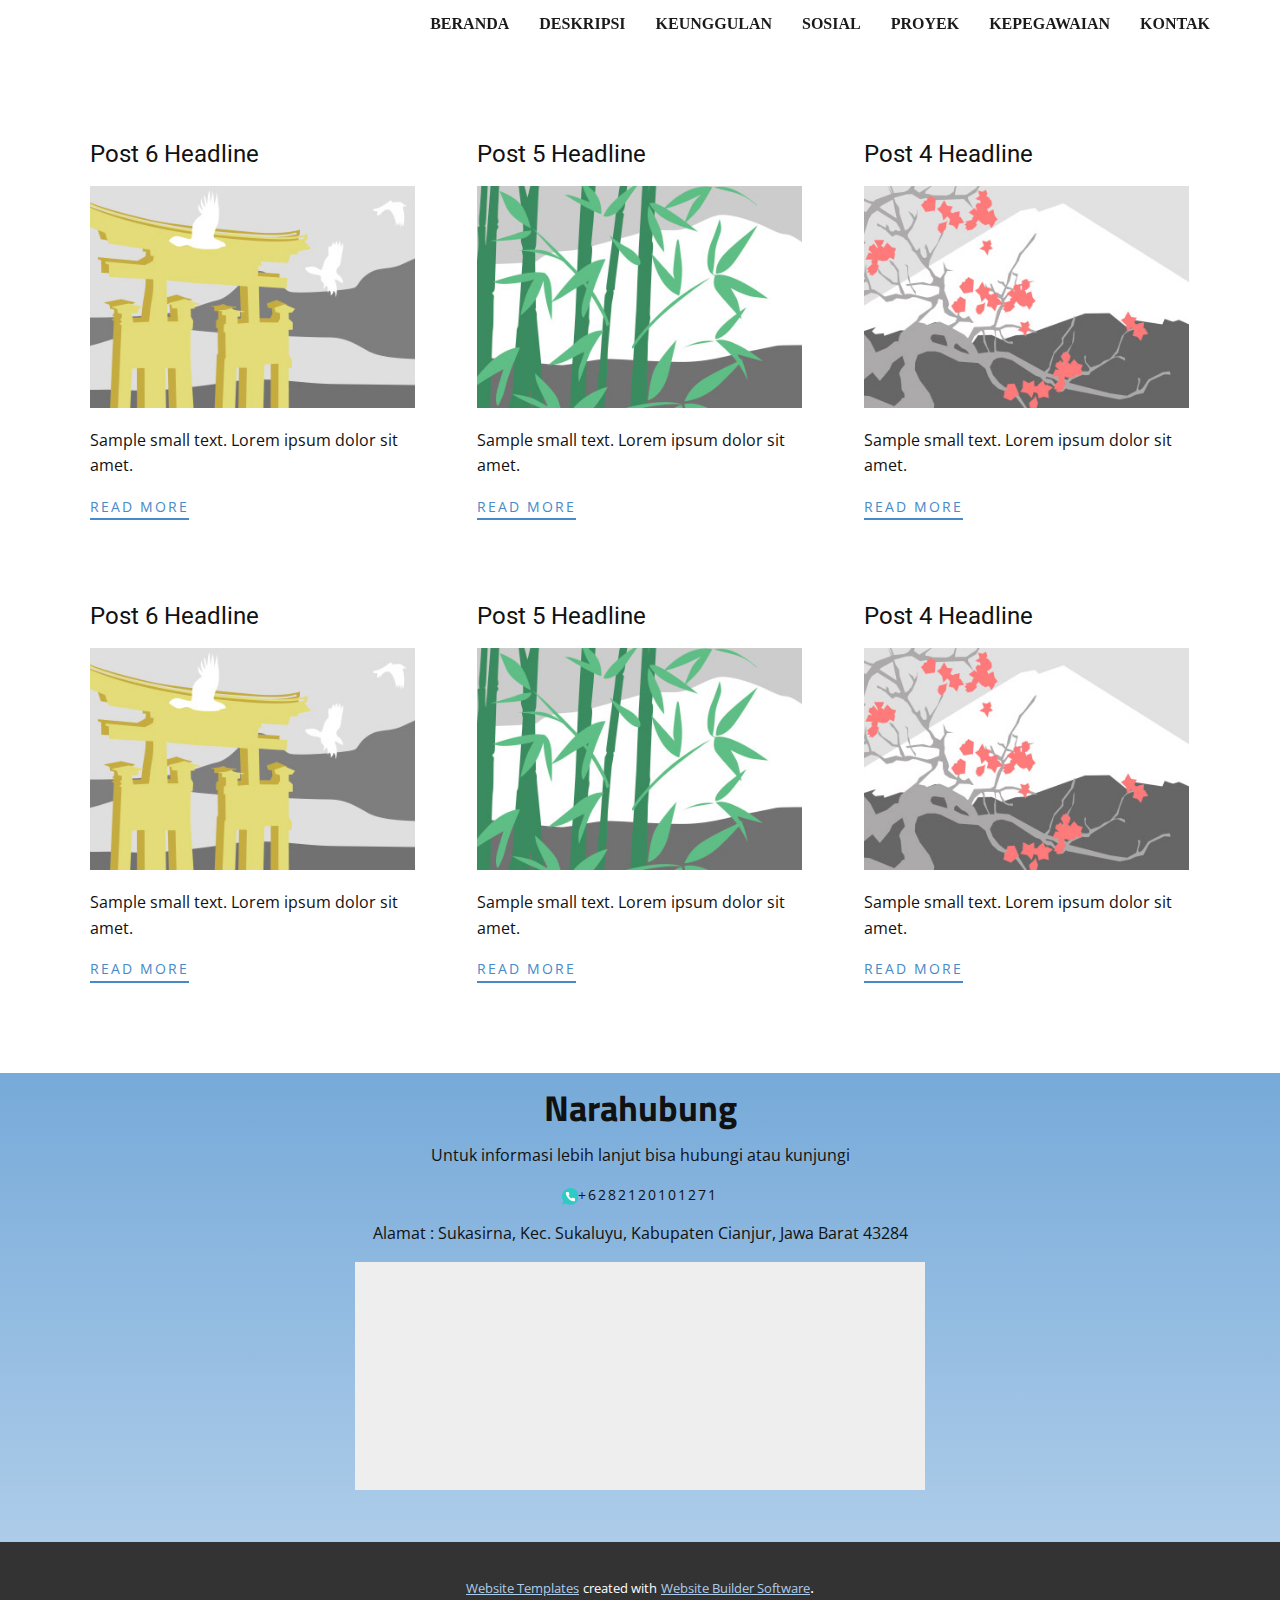
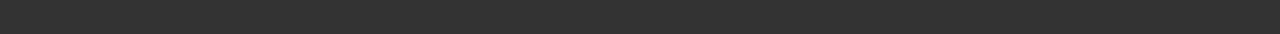
<file: blog/blog.html>
<html style="font-size: 16px;"><head>
    <meta name="viewport" content="width=device-width, initial-scale=1.0">
    <meta charset="utf-8">
    <meta name="keywords" content="Narahubung">
    <meta name="description" content="">
    <meta name="page_type" content="np-template-header-footer-from-plugin">
    <title>Blog Template</title>
    <link rel="stylesheet" href="../nicepage.css" media="screen">
<link rel="stylesheet" href="../Blog-Template.css" media="screen">
    <script class="u-script" type="text/javascript" src="../jquery.js" defer=""></script>
    <script class="u-script" type="text/javascript" src="../nicepage.js" defer=""></script>
    <meta name="generator" content="Nicepage 3.29.1, nicepage.com">
    <link id="u-theme-google-font" rel="stylesheet" href="https://fonts.googleapis.com/css?family=Roboto:100,100i,300,300i,400,400i,500,500i,700,700i,900,900i|Open+Sans:300,300i,400,400i,600,600i,700,700i,800,800i">
    <link id="u-page-google-font" rel="stylesheet" href="https://fonts.googleapis.com/css?family=Titillium+Web:200,200i,300,300i,400,400i,600,600i,700,700i,900">
    
    
    <script type="application/ld+json">{
		"@context": "http://schema.org",
		"@type": "Organization",
		"name": ""
}</script>
    <meta name="theme-color" content="#478ac9">
  </head>
  <body class="u-body"><header class="u-clearfix u-header u-sticky u-sticky-2285" id="sec-02d8" data-animation-name="" data-animation-duration="0" data-animation-delay="0" data-animation-direction=""><div class="u-clearfix u-sheet u-valign-middle u-sheet-1">
        <nav class="u-align-right u-menu u-menu-one-level u-nav-spacing-25 u-offcanvas u-menu-1">
          <div class="menu-collapse" style="font-size: 1rem; letter-spacing: 0px; font-weight: 700; text-transform: uppercase;">
            <a class="u-button-style u-custom-active-border-color u-custom-active-color u-custom-border u-custom-border-color u-custom-borders u-custom-hover-border-color u-custom-hover-color u-custom-left-right-menu-spacing u-custom-padding-bottom u-custom-text-active-color u-custom-text-color u-custom-text-hover-color u-custom-top-bottom-menu-spacing u-nav-link" href="#" style="padding: 2px 0px; font-size: calc(1em + 4px);">
              <svg class="u-svg-link" preserveAspectRatio="xMidYMin slice" viewBox="0 0 302 302" style="undefined"><use xmlns:xlink="http://www.w3.org/1999/xlink" xlink:href="#svg-7b92"></use></svg>
              <svg xmlns="http://www.w3.org/2000/svg" xmlns:xlink="http://www.w3.org/1999/xlink" version="1.1" id="svg-7b92" x="0px" y="0px" viewBox="0 0 302 302" style="enable-background:new 0 0 302 302;" xml:space="preserve" class="u-svg-content"><g><rect y="36" width="302" height="30"></rect><rect y="236" width="302" height="30"></rect><rect y="136" width="302" height="30"></rect>
</g><g></g><g></g><g></g><g></g><g></g><g></g><g></g><g></g><g></g><g></g><g></g><g></g><g></g><g></g><g></g></svg>
            </a>
          </div>
          <div class="u-custom-menu u-nav-container">
            <ul class="u-nav u-spacing-30 u-unstyled u-nav-1"><li class="u-nav-item"><a class="u-border-2 u-border-active-palette-1-base u-border-hover-palette-1-light-1 u-border-no-left u-border-no-right u-border-no-top u-button-style u-nav-link u-text-active-grey-90 u-text-grey-90 u-text-hover-grey-90" href="../Pou-Yuen-Indonesia.html#carousel_26ff" data-page-id="188794104" style="padding: 8px 0px;">Beranda</a>
</li><li class="u-nav-item"><a class="u-border-2 u-border-active-palette-1-base u-border-hover-palette-1-light-1 u-border-no-left u-border-no-right u-border-no-top u-button-style u-nav-link u-text-active-grey-90 u-text-grey-90 u-text-hover-grey-90" href="../Pou-Yuen-Indonesia.html#carousel_c062" data-page-id="188794104" style="padding: 8px 0px;">Deskripsi</a>
</li><li class="u-nav-item"><a class="u-border-2 u-border-active-palette-1-base u-border-hover-palette-1-light-1 u-border-no-left u-border-no-right u-border-no-top u-button-style u-nav-link u-text-active-grey-90 u-text-grey-90 u-text-hover-grey-90" href="../Pou-Yuen-Indonesia.html#carousel_8218" data-page-id="188794104" style="padding: 8px 0px;">Keunggulan</a>
</li><li class="u-nav-item"><a class="u-border-2 u-border-active-palette-1-base u-border-hover-palette-1-light-1 u-border-no-left u-border-no-right u-border-no-top u-button-style u-nav-link u-text-active-grey-90 u-text-grey-90 u-text-hover-grey-90" href="../Pou-Yuen-Indonesia.html#carousel_bc03" data-page-id="188794104" style="padding: 8px 0px;">Sosial</a>
</li><li class="u-nav-item"><a class="u-border-2 u-border-active-palette-1-base u-border-hover-palette-1-light-1 u-border-no-left u-border-no-right u-border-no-top u-button-style u-nav-link u-text-active-grey-90 u-text-grey-90 u-text-hover-grey-90" href="../Pou-Yuen-Indonesia.html#carousel_38e2" data-page-id="188794104" style="padding: 8px 0px;">Proyek</a>
</li><li class="u-nav-item"><a class="u-border-2 u-border-active-palette-1-base u-border-hover-palette-1-light-1 u-border-no-left u-border-no-right u-border-no-top u-button-style u-nav-link u-text-active-grey-90 u-text-grey-90 u-text-hover-grey-90" href="../Pou-Yuen-Indonesia.html#carousel_cbf1" data-page-id="188794104" style="padding: 8px 0px;">Kepegawaian</a>
</li><li class="u-nav-item"><a class="u-border-2 u-border-active-palette-1-base u-border-hover-palette-1-light-1 u-border-no-left u-border-no-right u-border-no-top u-button-style u-nav-link u-text-active-grey-90 u-text-grey-90 u-text-hover-grey-90" href="../tel:+6282120101271" style="padding: 8px 0px;">Kontak</a>
</li></ul>
          </div>
          <div class="u-custom-menu u-nav-container-collapse">
            <div class="u-align-center u-black u-container-style u-inner-container-layout u-opacity u-opacity-95 u-sidenav">
              <div class="u-inner-container-layout u-sidenav-overflow">
                <div class="u-menu-close"></div>
                <ul class="u-align-center u-nav u-popupmenu-items u-unstyled u-nav-2"><li class="u-nav-item"><a class="u-button-style u-nav-link" href="../Pou-Yuen-Indonesia.html#carousel_26ff" data-page-id="188794104" style="padding: 8px 0px;">Beranda</a>
</li><li class="u-nav-item"><a class="u-button-style u-nav-link" href="../Pou-Yuen-Indonesia.html#carousel_c062" data-page-id="188794104" style="padding: 8px 0px;">Deskripsi</a>
</li><li class="u-nav-item"><a class="u-button-style u-nav-link" href="../Pou-Yuen-Indonesia.html#carousel_8218" data-page-id="188794104" style="padding: 8px 0px;">Keunggulan</a>
</li><li class="u-nav-item"><a class="u-button-style u-nav-link" href="../Pou-Yuen-Indonesia.html#carousel_bc03" data-page-id="188794104" style="padding: 8px 0px;">Sosial</a>
</li><li class="u-nav-item"><a class="u-button-style u-nav-link" href="../Pou-Yuen-Indonesia.html#carousel_38e2" data-page-id="188794104" style="padding: 8px 0px;">Proyek</a>
</li><li class="u-nav-item"><a class="u-button-style u-nav-link" href="../Pou-Yuen-Indonesia.html#carousel_cbf1" data-page-id="188794104" style="padding: 8px 0px;">Kepegawaian</a>
</li><li class="u-nav-item"><a class="u-button-style u-nav-link" href="../tel:+6282120101271" style="padding: 8px 0px;">Kontak</a>
</li></ul>
              </div>
            </div>
            <div class="u-black u-menu-overlay u-opacity u-opacity-70"></div>
          </div>
        </nav>
      </div></header>
    <section class="u-clearfix u-section-1" id="sec-13e8">
      <div class="u-clearfix u-sheet u-valign-middle u-sheet-1"><!--blog--><!--blog_options_json--><!--{"type":"Recent","source":"","tags":"","count":""}--><!--/blog_options_json-->
        <div class="u-blog u-expanded-width u-repeater u-repeater-1"><!--blog_post-->
          <div class="u-blog-post u-container-style u-repeater-item u-white u-repeater-item-1">
            <div class="u-container-layout u-similar-container u-valign-top u-container-layout-1"><!--blog_post_header-->
              <h4 class="u-blog-control u-text u-text-1">
                <a class="u-post-header-link" href="../blog/post-5.html"><!--blog_post_header_content-->Post 6 Headline<!--/blog_post_header_content--></a>
              </h4><!--/blog_post_header--><!--blog_post_image-->
              <a class="u-post-header-link" href="../blog/post-5.html"><img alt="" class="u-blog-control u-expanded-width u-image u-image-default u-image-1" src="[data-uri]"></a><!--/blog_post_image--><!--blog_post_content-->
              <div class="u-blog-control u-post-content u-text u-text-2 fr-view">Sample small text. Lorem ipsum dolor sit amet.</div><!--/blog_post_content--><!--blog_post_readmore-->
              <a href="../blog/post-5.html" class="u-blog-control u-border-2 u-border-palette-1-base u-btn u-btn-rectangle u-button-style u-none u-btn-1"><!--blog_post_readmore_content--><!--options_json--><!--{"content":""}--><!--/options_json-->Read More<!--/blog_post_readmore_content--></a><!--/blog_post_readmore-->
            </div>
          </div><div class="u-blog-post u-container-style u-repeater-item u-video-cover u-white">
            <div class="u-container-layout u-similar-container u-valign-top u-container-layout-2"><!--blog_post_header-->
              <h4 class="u-blog-control u-text u-text-3">
                <a class="u-post-header-link" href="../blog/post-4.html"><!--blog_post_header_content-->Post 5 Headline<!--/blog_post_header_content--></a>
              </h4><!--/blog_post_header--><!--blog_post_image-->
              <a class="u-post-header-link" href="../blog/post-4.html"><img alt="" class="u-blog-control u-expanded-width u-image u-image-default u-image-2" src="[data-uri]"></a><!--/blog_post_image--><!--blog_post_content-->
              <div class="u-blog-control u-post-content u-text u-text-4 fr-view">Sample small text. Lorem ipsum dolor sit amet.</div><!--/blog_post_content--><!--blog_post_readmore-->
              <a href="../blog/post-4.html" class="u-blog-control u-border-2 u-border-palette-1-base u-btn u-btn-rectangle u-button-style u-none u-btn-2"><!--blog_post_readmore_content--><!--options_json--><!--{"content":""}--><!--/options_json-->Read More<!--/blog_post_readmore_content--></a><!--/blog_post_readmore-->
            </div>
          </div><div class="u-blog-post u-container-style u-repeater-item u-video-cover u-white">
            <div class="u-container-layout u-similar-container u-valign-top u-container-layout-3"><!--blog_post_header-->
              <h4 class="u-blog-control u-text u-text-5">
                <a class="u-post-header-link" href="../blog/post-3.html"><!--blog_post_header_content-->Post 4 Headline<!--/blog_post_header_content--></a>
              </h4><!--/blog_post_header--><!--blog_post_image-->
              <a class="u-post-header-link" href="../blog/post-3.html"><img alt="" class="u-blog-control u-expanded-width u-image u-image-default u-image-3" src="[data-uri]"></a><!--/blog_post_image--><!--blog_post_content-->
              <div class="u-blog-control u-post-content u-text u-text-6 fr-view">Sample small text. Lorem ipsum dolor sit amet.</div><!--/blog_post_content--><!--blog_post_readmore-->
              <a href="../blog/post-3.html" class="u-blog-control u-border-2 u-border-palette-1-base u-btn u-btn-rectangle u-button-style u-none u-btn-3"><!--blog_post_readmore_content--><!--options_json--><!--{"content":""}--><!--/options_json-->Read More<!--/blog_post_readmore_content--></a><!--/blog_post_readmore-->
            </div>
          </div><div class="u-blog-post u-container-style u-repeater-item u-white u-repeater-item-1">
            <div class="u-container-layout u-similar-container u-valign-top u-container-layout-1"><!--blog_post_header-->
              <h4 class="u-blog-control u-text u-text-1">
                <a class="u-post-header-link" href="../blog/post-2.html"><!--blog_post_header_content-->Post 6 Headline<!--/blog_post_header_content--></a>
              </h4><!--/blog_post_header--><!--blog_post_image-->
              <a class="u-post-header-link" href="../blog/post-2.html"><img alt="" class="u-blog-control u-expanded-width u-image u-image-default u-image-1" src="[data-uri]"></a><!--/blog_post_image--><!--blog_post_content-->
              <div class="u-blog-control u-post-content u-text u-text-2 fr-view">Sample small text. Lorem ipsum dolor sit amet.</div><!--/blog_post_content--><!--blog_post_readmore-->
              <a href="../blog/post-2.html" class="u-blog-control u-border-2 u-border-palette-1-base u-btn u-btn-rectangle u-button-style u-none u-btn-1"><!--blog_post_readmore_content--><!--options_json--><!--{"content":""}--><!--/options_json-->Read More<!--/blog_post_readmore_content--></a><!--/blog_post_readmore-->
            </div>
          </div><div class="u-blog-post u-container-style u-repeater-item u-video-cover u-white">
            <div class="u-container-layout u-similar-container u-valign-top u-container-layout-2"><!--blog_post_header-->
              <h4 class="u-blog-control u-text u-text-3">
                <a class="u-post-header-link" href="../blog/post-1.html"><!--blog_post_header_content-->Post 5 Headline<!--/blog_post_header_content--></a>
              </h4><!--/blog_post_header--><!--blog_post_image-->
              <a class="u-post-header-link" href="../blog/post-1.html"><img alt="" class="u-blog-control u-expanded-width u-image u-image-default u-image-2" src="[data-uri]"></a><!--/blog_post_image--><!--blog_post_content-->
              <div class="u-blog-control u-post-content u-text u-text-4 fr-view">Sample small text. Lorem ipsum dolor sit amet.</div><!--/blog_post_content--><!--blog_post_readmore-->
              <a href="../blog/post-1.html" class="u-blog-control u-border-2 u-border-palette-1-base u-btn u-btn-rectangle u-button-style u-none u-btn-2"><!--blog_post_readmore_content--><!--options_json--><!--{"content":""}--><!--/options_json-->Read More<!--/blog_post_readmore_content--></a><!--/blog_post_readmore-->
            </div>
          </div><div class="u-blog-post u-container-style u-repeater-item u-video-cover u-white">
            <div class="u-container-layout u-similar-container u-valign-top u-container-layout-3"><!--blog_post_header-->
              <h4 class="u-blog-control u-text u-text-5">
                <a class="u-post-header-link" href="../blog/post.html"><!--blog_post_header_content-->Post 4 Headline<!--/blog_post_header_content--></a>
              </h4><!--/blog_post_header--><!--blog_post_image-->
              <a class="u-post-header-link" href="../blog/post.html"><img alt="" class="u-blog-control u-expanded-width u-image u-image-default u-image-3" src="[data-uri]"></a><!--/blog_post_image--><!--blog_post_content-->
              <div class="u-blog-control u-post-content u-text u-text-6 fr-view">Sample small text. Lorem ipsum dolor sit amet.</div><!--/blog_post_content--><!--blog_post_readmore-->
              <a href="../blog/post.html" class="u-blog-control u-border-2 u-border-palette-1-base u-btn u-btn-rectangle u-button-style u-none u-btn-3"><!--blog_post_readmore_content--><!--options_json--><!--{"content":""}--><!--/options_json-->Read More<!--/blog_post_readmore_content--></a><!--/blog_post_readmore-->
            </div>
          </div><!--/blog_post--><!--blog_post-->
          <!--/blog_post--><!--blog_post-->
          <!--/blog_post-->
        </div><!--/blog-->
      </div>
    </section>
    
    
    <footer class="u-clearfix u-footer u-gradient u-footer" id="sec-1a36"><div class="u-align-left u-clearfix u-sheet u-sheet-1">
        <h2 class="u-text u-text-default u-text-1">Narahubung</h2>
        <p class="u-text u-text-default u-text-2">Untuk informasi lebih lanjut bisa hubungi atau kunjungi</p>
        <a href="https://web.whatsapp.com/" class="u-align-left u-border-none u-btn u-button-style u-text-body-color u-text-hover-palette-2-base u-btn-1"><span class="u-icon u-text-palette-4-base u-icon-1"><svg class="u-svg-content" viewBox="0 0 512 512" x="0px" y="0px" style="width: 1em; height: 1em;"><path style="fill:currentColor;" d="M256,0C114.617,0,0,114.617,0,256c0,52.03,15.563,100.414,42.231,140.818L0,512l119.128-39.706  C158.72,497.399,205.639,512,256,512c141.383,0,256-114.617,256-256S397.383,0,256,0z"></path><path style="fill:#FFFFFF;" d="M397.233,335.078V377.6c0.062,15.66-12.606,28.398-28.292,28.469c-0.892,0-1.783-0.035-2.675-0.115  c-43.705-4.74-85.689-19.641-122.571-43.52c-34.313-21.76-63.409-50.803-85.222-85.054c-24.002-36.979-38.938-79.086-43.599-122.898  c-1.412-15.59,10.108-29.378,25.732-30.791c0.847-0.062,1.686-0.106,2.534-0.106h42.611c14.257-0.141,26.412,10.293,28.407,24.382  c1.801,13.612,5.138,26.968,9.94,39.83c3.902,10.364,1.404,22.042-6.391,29.908l-18.035,17.999  c20.215,35.487,49.664,64.874,85.221,85.054l18.035-17.999c7.883-7.786,19.588-10.275,29.97-6.382  c12.888,4.802,26.271,8.13,39.91,9.922C387.09,308.312,397.594,320.689,397.233,335.078z"></path></svg><img></span>+6282120101271
        </a>
        <p class="u-text u-text-default u-text-3"> Alamat : Sukasirna, Kec. Sukaluyu, Kabupaten Cianjur, Jawa Barat 43284</p>
        <div class="u-grey-light-2 u-map u-map-1">
          <div class="embed-responsive">
            <iframe class="embed-responsive-item" src="https://www.google.com/maps/embed?pb=!1m18!1m12!1m3!1d3961.7182103560644!2d107.22170131427461!3d-6.804093968437819!2m3!1f0!2f0!3f0!3m2!1i1024!2i768!4f13.1!3m3!1m2!1s0x2e685555dbcbf4d7%3A0x3d6c4dd4be4488bb!2sPT%20Pou%20Yuen%20Indonesia!5e0!3m2!1sid!2sid!4v1636723279526!5m2!1sid!2sid" data-map="[base64]"></iframe>
          </div>
        </div>
      </div></footer>
    <section class="u-backlink u-clearfix u-grey-80">
      <a class="u-link" href="https://nicepage.com/website-templates" target="_blank">
        <span>Website Templates</span>
      </a>
      <p class="u-text">
        <span>created with</span>
      </p>
      <a class="u-link" href="" target="_blank">
        <span>Website Builder Software</span>
      </a>. 
    </section>
  
</body></html>
</file>
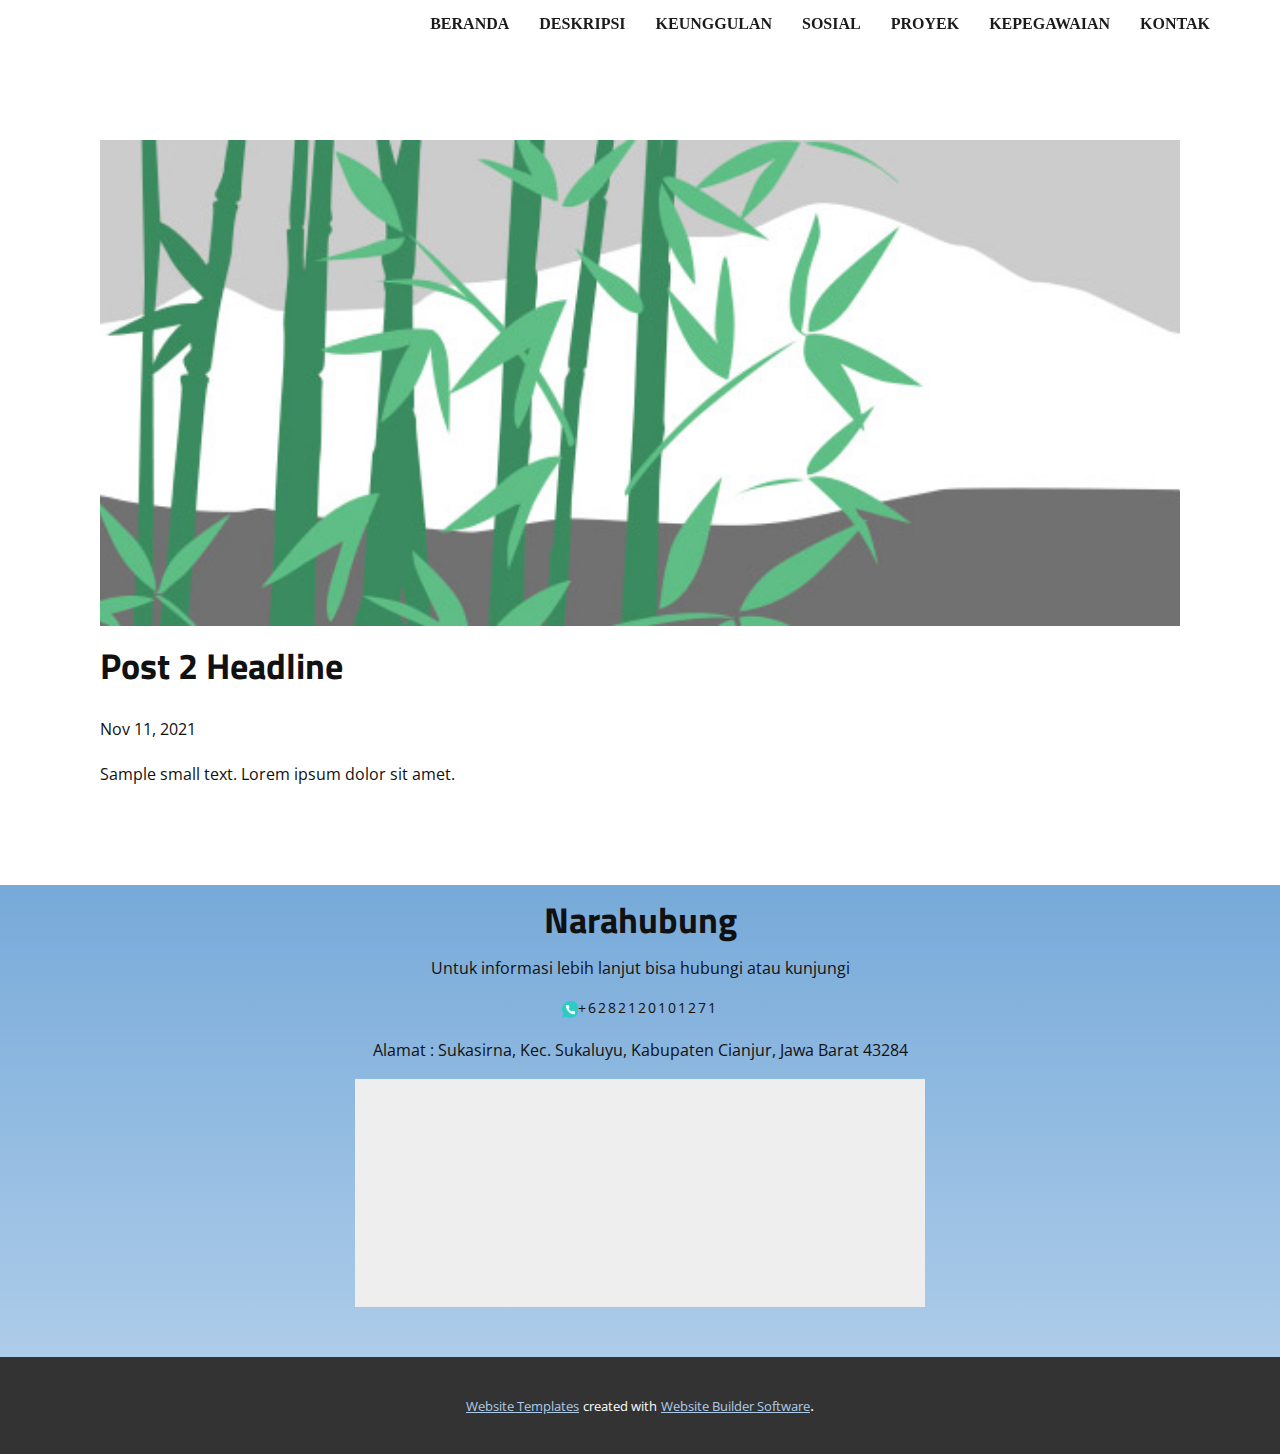
<file: blog/post-1.html>
<!doctype html>
<html style="font-size: 16px;"><head>
    <meta name="viewport" content="width=device-width, initial-scale=1.0">
    <meta charset="utf-8">
    <meta name="keywords" content="Post 1 Headline">
    <meta name="description" content="">
    <meta name="page_type" content="np-template-header-footer-from-plugin">
    <title>Post 2 Headline</title>
    <link rel="stylesheet" href="../nicepage.css" media="screen">
<link rel="stylesheet" href="../Post-Template.css" media="screen">
    <script class="u-script" type="text/javascript" src="../jquery.js" defer=""></script>
    <script class="u-script" type="text/javascript" src="../nicepage.js" defer=""></script>
    <meta name="generator" content="Nicepage 3.29.1, nicepage.com">
    <link id="u-theme-google-font" rel="stylesheet" href="https://fonts.googleapis.com/css?family=Roboto:100,100i,300,300i,400,400i,500,500i,700,700i,900,900i|Open+Sans:300,300i,400,400i,600,600i,700,700i,800,800i">
    <link id="u-page-google-font" rel="stylesheet" href="https://fonts.googleapis.com/css?family=Titillium+Web:200,200i,300,300i,400,400i,600,600i,700,700i,900">
    
    
    <script type="application/ld+json">{
		"@context": "http://schema.org",
		"@type": "Organization",
		"name": ""
}</script>
    <meta name="theme-color" content="#478ac9">
  </head>
  <body class="u-body"><header class="u-clearfix u-header u-sticky u-sticky-2285" id="sec-02d8" data-animation-name="" data-animation-duration="0" data-animation-delay="0" data-animation-direction=""><div class="u-clearfix u-sheet u-valign-middle u-sheet-1">
        <nav class="u-align-right u-menu u-menu-one-level u-nav-spacing-25 u-offcanvas u-menu-1">
          <div class="menu-collapse" style="font-size: 1rem; letter-spacing: 0px; font-weight: 700; text-transform: uppercase;">
            <a class="u-button-style u-custom-active-border-color u-custom-active-color u-custom-border u-custom-border-color u-custom-borders u-custom-hover-border-color u-custom-hover-color u-custom-left-right-menu-spacing u-custom-padding-bottom u-custom-text-active-color u-custom-text-color u-custom-text-hover-color u-custom-top-bottom-menu-spacing u-nav-link" href="#" style="padding: 2px 0px; font-size: calc(1em + 4px);">
              <svg class="u-svg-link" preserveAspectRatio="xMidYMin slice" viewBox="0 0 302 302" style="undefined"><use xmlns:xlink="http://www.w3.org/1999/xlink" xlink:href="#svg-7b92"></use></svg>
              <svg xmlns="http://www.w3.org/2000/svg" xmlns:xlink="http://www.w3.org/1999/xlink" version="1.1" id="svg-7b92" x="0px" y="0px" viewBox="0 0 302 302" style="enable-background:new 0 0 302 302;" xml:space="preserve" class="u-svg-content"><g><rect y="36" width="302" height="30"></rect><rect y="236" width="302" height="30"></rect><rect y="136" width="302" height="30"></rect>
</g><g></g><g></g><g></g><g></g><g></g><g></g><g></g><g></g><g></g><g></g><g></g><g></g><g></g><g></g><g></g></svg>
            </a>
          </div>
          <div class="u-custom-menu u-nav-container">
            <ul class="u-nav u-spacing-30 u-unstyled u-nav-1"><li class="u-nav-item"><a class="u-border-2 u-border-active-palette-1-base u-border-hover-palette-1-light-1 u-border-no-left u-border-no-right u-border-no-top u-button-style u-nav-link u-text-active-grey-90 u-text-grey-90 u-text-hover-grey-90" href="../Pou-Yuen-Indonesia.html#carousel_26ff" data-page-id="188794104" style="padding: 8px 0px;">Beranda</a>
</li><li class="u-nav-item"><a class="u-border-2 u-border-active-palette-1-base u-border-hover-palette-1-light-1 u-border-no-left u-border-no-right u-border-no-top u-button-style u-nav-link u-text-active-grey-90 u-text-grey-90 u-text-hover-grey-90" href="../Pou-Yuen-Indonesia.html#carousel_c062" data-page-id="188794104" style="padding: 8px 0px;">Deskripsi</a>
</li><li class="u-nav-item"><a class="u-border-2 u-border-active-palette-1-base u-border-hover-palette-1-light-1 u-border-no-left u-border-no-right u-border-no-top u-button-style u-nav-link u-text-active-grey-90 u-text-grey-90 u-text-hover-grey-90" href="../Pou-Yuen-Indonesia.html#carousel_8218" data-page-id="188794104" style="padding: 8px 0px;">Keunggulan</a>
</li><li class="u-nav-item"><a class="u-border-2 u-border-active-palette-1-base u-border-hover-palette-1-light-1 u-border-no-left u-border-no-right u-border-no-top u-button-style u-nav-link u-text-active-grey-90 u-text-grey-90 u-text-hover-grey-90" href="../Pou-Yuen-Indonesia.html#carousel_bc03" data-page-id="188794104" style="padding: 8px 0px;">Sosial</a>
</li><li class="u-nav-item"><a class="u-border-2 u-border-active-palette-1-base u-border-hover-palette-1-light-1 u-border-no-left u-border-no-right u-border-no-top u-button-style u-nav-link u-text-active-grey-90 u-text-grey-90 u-text-hover-grey-90" href="../Pou-Yuen-Indonesia.html#carousel_38e2" data-page-id="188794104" style="padding: 8px 0px;">Proyek</a>
</li><li class="u-nav-item"><a class="u-border-2 u-border-active-palette-1-base u-border-hover-palette-1-light-1 u-border-no-left u-border-no-right u-border-no-top u-button-style u-nav-link u-text-active-grey-90 u-text-grey-90 u-text-hover-grey-90" href="../Pou-Yuen-Indonesia.html#carousel_cbf1" data-page-id="188794104" style="padding: 8px 0px;">Kepegawaian</a>
</li><li class="u-nav-item"><a class="u-border-2 u-border-active-palette-1-base u-border-hover-palette-1-light-1 u-border-no-left u-border-no-right u-border-no-top u-button-style u-nav-link u-text-active-grey-90 u-text-grey-90 u-text-hover-grey-90" href="../tel:+6282120101271" style="padding: 8px 0px;">Kontak</a>
</li></ul>
          </div>
          <div class="u-custom-menu u-nav-container-collapse">
            <div class="u-align-center u-black u-container-style u-inner-container-layout u-opacity u-opacity-95 u-sidenav">
              <div class="u-inner-container-layout u-sidenav-overflow">
                <div class="u-menu-close"></div>
                <ul class="u-align-center u-nav u-popupmenu-items u-unstyled u-nav-2"><li class="u-nav-item"><a class="u-button-style u-nav-link" href="../Pou-Yuen-Indonesia.html#carousel_26ff" data-page-id="188794104" style="padding: 8px 0px;">Beranda</a>
</li><li class="u-nav-item"><a class="u-button-style u-nav-link" href="../Pou-Yuen-Indonesia.html#carousel_c062" data-page-id="188794104" style="padding: 8px 0px;">Deskripsi</a>
</li><li class="u-nav-item"><a class="u-button-style u-nav-link" href="../Pou-Yuen-Indonesia.html#carousel_8218" data-page-id="188794104" style="padding: 8px 0px;">Keunggulan</a>
</li><li class="u-nav-item"><a class="u-button-style u-nav-link" href="../Pou-Yuen-Indonesia.html#carousel_bc03" data-page-id="188794104" style="padding: 8px 0px;">Sosial</a>
</li><li class="u-nav-item"><a class="u-button-style u-nav-link" href="../Pou-Yuen-Indonesia.html#carousel_38e2" data-page-id="188794104" style="padding: 8px 0px;">Proyek</a>
</li><li class="u-nav-item"><a class="u-button-style u-nav-link" href="../Pou-Yuen-Indonesia.html#carousel_cbf1" data-page-id="188794104" style="padding: 8px 0px;">Kepegawaian</a>
</li><li class="u-nav-item"><a class="u-button-style u-nav-link" href="../tel:+6282120101271" style="padding: 8px 0px;">Kontak</a>
</li></ul>
              </div>
            </div>
            <div class="u-black u-menu-overlay u-opacity u-opacity-70"></div>
          </div>
        </nav>
      </div></header>
    <section class="u-align-center u-clearfix u-section-1" id="sec-ed06">
      <div class="u-clearfix u-sheet u-valign-middle-md u-valign-middle-sm u-valign-middle-xs u-sheet-1"><!--post_details--><!--post_details_options_json--><!--{"source":""}--><!--/post_details_options_json--><!--blog_post-->
        <div class="u-container-style u-expanded-width u-post-details u-post-details-1">
          <div class="u-container-layout u-valign-middle u-container-layout-1"><!--blog_post_image-->
            <img alt="" class="u-blog-control u-expanded-width u-image u-image-default u-image-1" src="[data-uri]"><!--/blog_post_image--><!--blog_post_header-->
            <h2 class="u-blog-control u-text u-text-1">Post 2 Headline</h2><!--/blog_post_header--><!--blog_post_metadata-->
            <div class="u-blog-control u-metadata u-metadata-1"><!--blog_post_metadata_date-->
              <span class="u-meta-date u-meta-icon">Nov 11, 2021</span><!--/blog_post_metadata_date--><!--blog_post_metadata_category-->
              <!--/blog_post_metadata_category--><!--blog_post_metadata_comments-->
              <!--/blog_post_metadata_comments-->
            </div><!--/blog_post_metadata--><!--blog_post_content-->
            <div class="u-align-justify u-blog-control u-post-content u-text u-text-2 fr-view">
  Sample small text. Lorem ipsum dolor sit amet.
  </div><!--/blog_post_content-->
          </div>
        </div><!--/blog_post--><!--/post_details-->
      </div>
    </section>
    
    
    <footer class="u-clearfix u-footer u-gradient u-footer" id="sec-1a36"><div class="u-align-left u-clearfix u-sheet u-sheet-1">
        <h2 class="u-text u-text-default u-text-1">Narahubung</h2>
        <p class="u-text u-text-default u-text-2">Untuk informasi lebih lanjut bisa hubungi atau kunjungi</p>
        <a href="https://web.whatsapp.com/" class="u-align-left u-border-none u-btn u-button-style u-text-body-color u-text-hover-palette-2-base u-btn-1"><span class="u-icon u-text-palette-4-base u-icon-1"><svg class="u-svg-content" viewBox="0 0 512 512" x="0px" y="0px" style="width: 1em; height: 1em;"><path style="fill:currentColor;" d="M256,0C114.617,0,0,114.617,0,256c0,52.03,15.563,100.414,42.231,140.818L0,512l119.128-39.706  C158.72,497.399,205.639,512,256,512c141.383,0,256-114.617,256-256S397.383,0,256,0z"></path><path style="fill:#FFFFFF;" d="M397.233,335.078V377.6c0.062,15.66-12.606,28.398-28.292,28.469c-0.892,0-1.783-0.035-2.675-0.115  c-43.705-4.74-85.689-19.641-122.571-43.52c-34.313-21.76-63.409-50.803-85.222-85.054c-24.002-36.979-38.938-79.086-43.599-122.898  c-1.412-15.59,10.108-29.378,25.732-30.791c0.847-0.062,1.686-0.106,2.534-0.106h42.611c14.257-0.141,26.412,10.293,28.407,24.382  c1.801,13.612,5.138,26.968,9.94,39.83c3.902,10.364,1.404,22.042-6.391,29.908l-18.035,17.999  c20.215,35.487,49.664,64.874,85.221,85.054l18.035-17.999c7.883-7.786,19.588-10.275,29.97-6.382  c12.888,4.802,26.271,8.13,39.91,9.922C387.09,308.312,397.594,320.689,397.233,335.078z"></path></svg><img></span>+6282120101271
        </a>
        <p class="u-text u-text-default u-text-3"> Alamat : Sukasirna, Kec. Sukaluyu, Kabupaten Cianjur, Jawa Barat 43284</p>
        <div class="u-grey-light-2 u-map u-map-1">
          <div class="embed-responsive">
            <iframe class="embed-responsive-item" src="https://www.google.com/maps/embed?pb=!1m18!1m12!1m3!1d3961.7182103560644!2d107.22170131427461!3d-6.804093968437819!2m3!1f0!2f0!3f0!3m2!1i1024!2i768!4f13.1!3m3!1m2!1s0x2e685555dbcbf4d7%3A0x3d6c4dd4be4488bb!2sPT%20Pou%20Yuen%20Indonesia!5e0!3m2!1sid!2sid!4v1636723279526!5m2!1sid!2sid" data-map="[base64]"></iframe>
          </div>
        </div>
      </div></footer>
    <section class="u-backlink u-clearfix u-grey-80">
      <a class="u-link" href="https://nicepage.com/website-templates" target="_blank">
        <span>Website Templates</span>
      </a>
      <p class="u-text">
        <span>created with</span>
      </p>
      <a class="u-link" href="" target="_blank">
        <span>Website Builder Software</span>
      </a>. 
    </section>
  
</body></html>
</file>
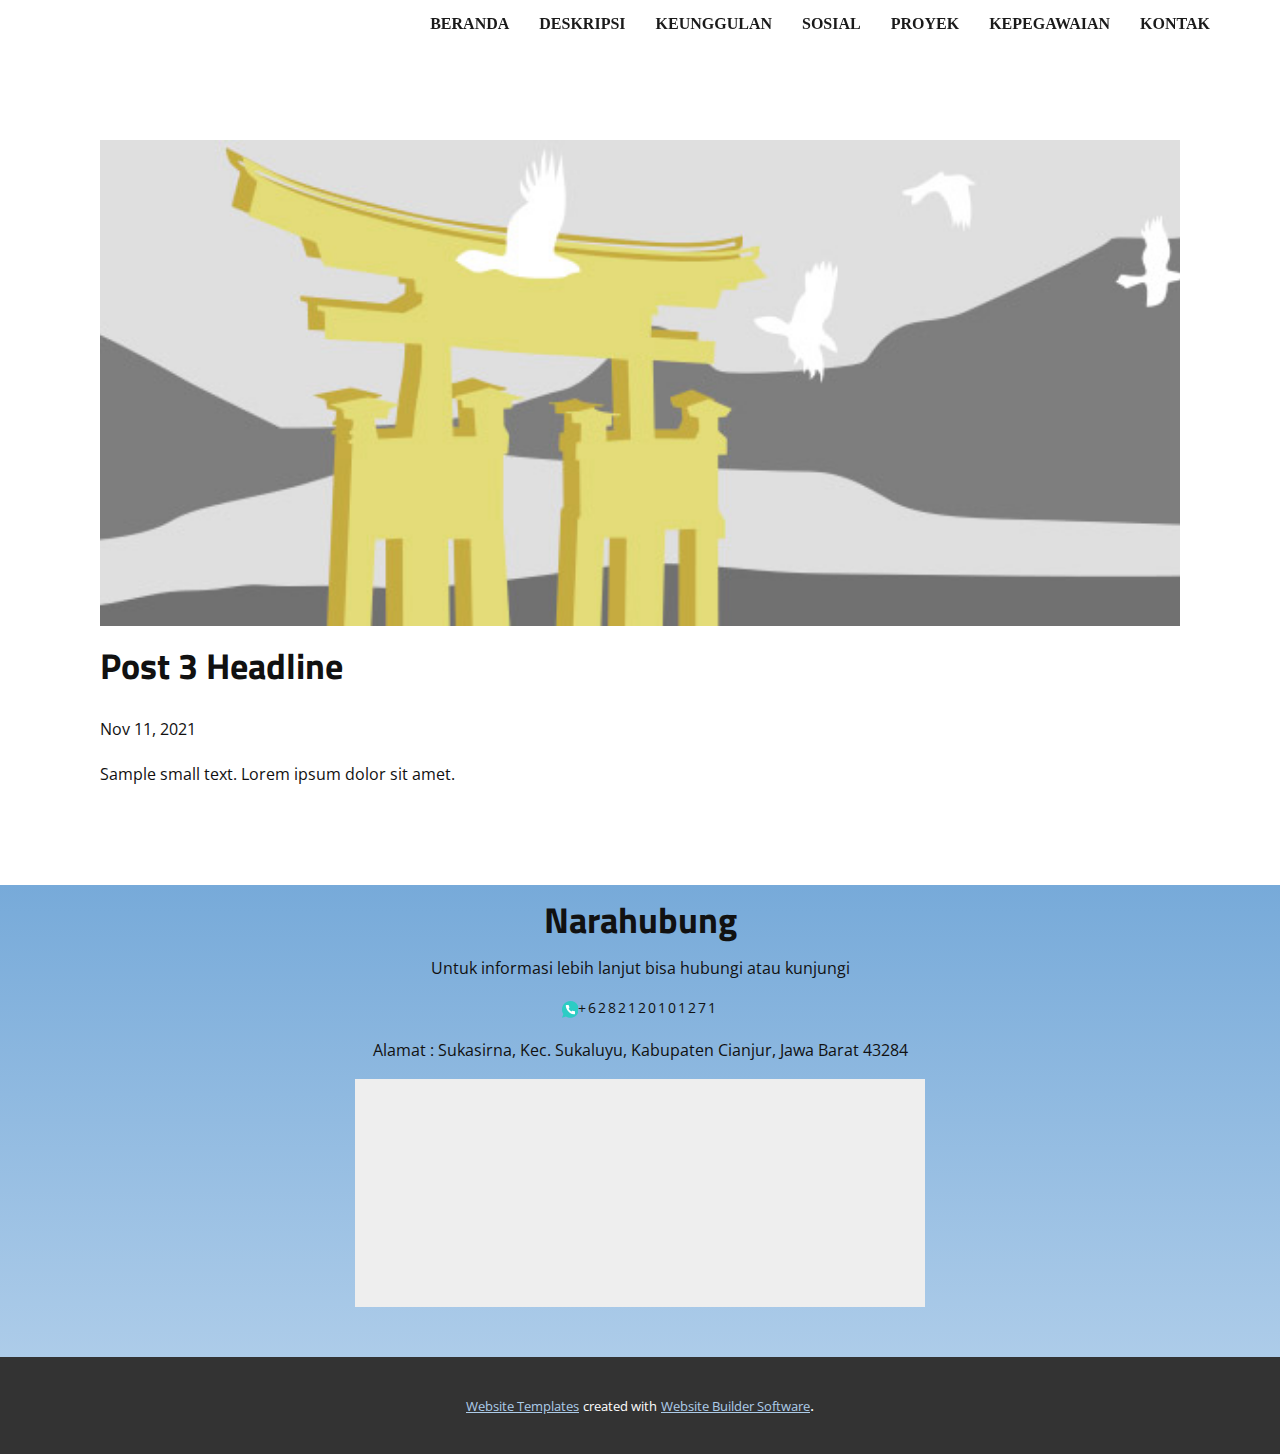
<file: blog/post-2.html>
<!doctype html>
<html style="font-size: 16px;"><head>
    <meta name="viewport" content="width=device-width, initial-scale=1.0">
    <meta charset="utf-8">
    <meta name="keywords" content="Post 1 Headline">
    <meta name="description" content="">
    <meta name="page_type" content="np-template-header-footer-from-plugin">
    <title>Post 3 Headline</title>
    <link rel="stylesheet" href="../nicepage.css" media="screen">
<link rel="stylesheet" href="../Post-Template.css" media="screen">
    <script class="u-script" type="text/javascript" src="../jquery.js" defer=""></script>
    <script class="u-script" type="text/javascript" src="../nicepage.js" defer=""></script>
    <meta name="generator" content="Nicepage 3.29.1, nicepage.com">
    <link id="u-theme-google-font" rel="stylesheet" href="https://fonts.googleapis.com/css?family=Roboto:100,100i,300,300i,400,400i,500,500i,700,700i,900,900i|Open+Sans:300,300i,400,400i,600,600i,700,700i,800,800i">
    <link id="u-page-google-font" rel="stylesheet" href="https://fonts.googleapis.com/css?family=Titillium+Web:200,200i,300,300i,400,400i,600,600i,700,700i,900">
    
    
    <script type="application/ld+json">{
		"@context": "http://schema.org",
		"@type": "Organization",
		"name": ""
}</script>
    <meta name="theme-color" content="#478ac9">
  </head>
  <body class="u-body"><header class="u-clearfix u-header u-sticky u-sticky-2285" id="sec-02d8" data-animation-name="" data-animation-duration="0" data-animation-delay="0" data-animation-direction=""><div class="u-clearfix u-sheet u-valign-middle u-sheet-1">
        <nav class="u-align-right u-menu u-menu-one-level u-nav-spacing-25 u-offcanvas u-menu-1">
          <div class="menu-collapse" style="font-size: 1rem; letter-spacing: 0px; font-weight: 700; text-transform: uppercase;">
            <a class="u-button-style u-custom-active-border-color u-custom-active-color u-custom-border u-custom-border-color u-custom-borders u-custom-hover-border-color u-custom-hover-color u-custom-left-right-menu-spacing u-custom-padding-bottom u-custom-text-active-color u-custom-text-color u-custom-text-hover-color u-custom-top-bottom-menu-spacing u-nav-link" href="#" style="padding: 2px 0px; font-size: calc(1em + 4px);">
              <svg class="u-svg-link" preserveAspectRatio="xMidYMin slice" viewBox="0 0 302 302" style="undefined"><use xmlns:xlink="http://www.w3.org/1999/xlink" xlink:href="#svg-7b92"></use></svg>
              <svg xmlns="http://www.w3.org/2000/svg" xmlns:xlink="http://www.w3.org/1999/xlink" version="1.1" id="svg-7b92" x="0px" y="0px" viewBox="0 0 302 302" style="enable-background:new 0 0 302 302;" xml:space="preserve" class="u-svg-content"><g><rect y="36" width="302" height="30"></rect><rect y="236" width="302" height="30"></rect><rect y="136" width="302" height="30"></rect>
</g><g></g><g></g><g></g><g></g><g></g><g></g><g></g><g></g><g></g><g></g><g></g><g></g><g></g><g></g><g></g></svg>
            </a>
          </div>
          <div class="u-custom-menu u-nav-container">
            <ul class="u-nav u-spacing-30 u-unstyled u-nav-1"><li class="u-nav-item"><a class="u-border-2 u-border-active-palette-1-base u-border-hover-palette-1-light-1 u-border-no-left u-border-no-right u-border-no-top u-button-style u-nav-link u-text-active-grey-90 u-text-grey-90 u-text-hover-grey-90" href="../Pou-Yuen-Indonesia.html#carousel_26ff" data-page-id="188794104" style="padding: 8px 0px;">Beranda</a>
</li><li class="u-nav-item"><a class="u-border-2 u-border-active-palette-1-base u-border-hover-palette-1-light-1 u-border-no-left u-border-no-right u-border-no-top u-button-style u-nav-link u-text-active-grey-90 u-text-grey-90 u-text-hover-grey-90" href="../Pou-Yuen-Indonesia.html#carousel_c062" data-page-id="188794104" style="padding: 8px 0px;">Deskripsi</a>
</li><li class="u-nav-item"><a class="u-border-2 u-border-active-palette-1-base u-border-hover-palette-1-light-1 u-border-no-left u-border-no-right u-border-no-top u-button-style u-nav-link u-text-active-grey-90 u-text-grey-90 u-text-hover-grey-90" href="../Pou-Yuen-Indonesia.html#carousel_8218" data-page-id="188794104" style="padding: 8px 0px;">Keunggulan</a>
</li><li class="u-nav-item"><a class="u-border-2 u-border-active-palette-1-base u-border-hover-palette-1-light-1 u-border-no-left u-border-no-right u-border-no-top u-button-style u-nav-link u-text-active-grey-90 u-text-grey-90 u-text-hover-grey-90" href="../Pou-Yuen-Indonesia.html#carousel_bc03" data-page-id="188794104" style="padding: 8px 0px;">Sosial</a>
</li><li class="u-nav-item"><a class="u-border-2 u-border-active-palette-1-base u-border-hover-palette-1-light-1 u-border-no-left u-border-no-right u-border-no-top u-button-style u-nav-link u-text-active-grey-90 u-text-grey-90 u-text-hover-grey-90" href="../Pou-Yuen-Indonesia.html#carousel_38e2" data-page-id="188794104" style="padding: 8px 0px;">Proyek</a>
</li><li class="u-nav-item"><a class="u-border-2 u-border-active-palette-1-base u-border-hover-palette-1-light-1 u-border-no-left u-border-no-right u-border-no-top u-button-style u-nav-link u-text-active-grey-90 u-text-grey-90 u-text-hover-grey-90" href="../Pou-Yuen-Indonesia.html#carousel_cbf1" data-page-id="188794104" style="padding: 8px 0px;">Kepegawaian</a>
</li><li class="u-nav-item"><a class="u-border-2 u-border-active-palette-1-base u-border-hover-palette-1-light-1 u-border-no-left u-border-no-right u-border-no-top u-button-style u-nav-link u-text-active-grey-90 u-text-grey-90 u-text-hover-grey-90" href="../tel:+6282120101271" style="padding: 8px 0px;">Kontak</a>
</li></ul>
          </div>
          <div class="u-custom-menu u-nav-container-collapse">
            <div class="u-align-center u-black u-container-style u-inner-container-layout u-opacity u-opacity-95 u-sidenav">
              <div class="u-inner-container-layout u-sidenav-overflow">
                <div class="u-menu-close"></div>
                <ul class="u-align-center u-nav u-popupmenu-items u-unstyled u-nav-2"><li class="u-nav-item"><a class="u-button-style u-nav-link" href="../Pou-Yuen-Indonesia.html#carousel_26ff" data-page-id="188794104" style="padding: 8px 0px;">Beranda</a>
</li><li class="u-nav-item"><a class="u-button-style u-nav-link" href="../Pou-Yuen-Indonesia.html#carousel_c062" data-page-id="188794104" style="padding: 8px 0px;">Deskripsi</a>
</li><li class="u-nav-item"><a class="u-button-style u-nav-link" href="../Pou-Yuen-Indonesia.html#carousel_8218" data-page-id="188794104" style="padding: 8px 0px;">Keunggulan</a>
</li><li class="u-nav-item"><a class="u-button-style u-nav-link" href="../Pou-Yuen-Indonesia.html#carousel_bc03" data-page-id="188794104" style="padding: 8px 0px;">Sosial</a>
</li><li class="u-nav-item"><a class="u-button-style u-nav-link" href="../Pou-Yuen-Indonesia.html#carousel_38e2" data-page-id="188794104" style="padding: 8px 0px;">Proyek</a>
</li><li class="u-nav-item"><a class="u-button-style u-nav-link" href="../Pou-Yuen-Indonesia.html#carousel_cbf1" data-page-id="188794104" style="padding: 8px 0px;">Kepegawaian</a>
</li><li class="u-nav-item"><a class="u-button-style u-nav-link" href="../tel:+6282120101271" style="padding: 8px 0px;">Kontak</a>
</li></ul>
              </div>
            </div>
            <div class="u-black u-menu-overlay u-opacity u-opacity-70"></div>
          </div>
        </nav>
      </div></header>
    <section class="u-align-center u-clearfix u-section-1" id="sec-ed06">
      <div class="u-clearfix u-sheet u-valign-middle-md u-valign-middle-sm u-valign-middle-xs u-sheet-1"><!--post_details--><!--post_details_options_json--><!--{"source":""}--><!--/post_details_options_json--><!--blog_post-->
        <div class="u-container-style u-expanded-width u-post-details u-post-details-1">
          <div class="u-container-layout u-valign-middle u-container-layout-1"><!--blog_post_image-->
            <img alt="" class="u-blog-control u-expanded-width u-image u-image-default u-image-1" src="[data-uri]"><!--/blog_post_image--><!--blog_post_header-->
            <h2 class="u-blog-control u-text u-text-1">Post 3 Headline</h2><!--/blog_post_header--><!--blog_post_metadata-->
            <div class="u-blog-control u-metadata u-metadata-1"><!--blog_post_metadata_date-->
              <span class="u-meta-date u-meta-icon">Nov 11, 2021</span><!--/blog_post_metadata_date--><!--blog_post_metadata_category-->
              <!--/blog_post_metadata_category--><!--blog_post_metadata_comments-->
              <!--/blog_post_metadata_comments-->
            </div><!--/blog_post_metadata--><!--blog_post_content-->
            <div class="u-align-justify u-blog-control u-post-content u-text u-text-2 fr-view">
  Sample small text. Lorem ipsum dolor sit amet.
  </div><!--/blog_post_content-->
          </div>
        </div><!--/blog_post--><!--/post_details-->
      </div>
    </section>
    
    
    <footer class="u-clearfix u-footer u-gradient u-footer" id="sec-1a36"><div class="u-align-left u-clearfix u-sheet u-sheet-1">
        <h2 class="u-text u-text-default u-text-1">Narahubung</h2>
        <p class="u-text u-text-default u-text-2">Untuk informasi lebih lanjut bisa hubungi atau kunjungi</p>
        <a href="https://web.whatsapp.com/" class="u-align-left u-border-none u-btn u-button-style u-text-body-color u-text-hover-palette-2-base u-btn-1"><span class="u-icon u-text-palette-4-base u-icon-1"><svg class="u-svg-content" viewBox="0 0 512 512" x="0px" y="0px" style="width: 1em; height: 1em;"><path style="fill:currentColor;" d="M256,0C114.617,0,0,114.617,0,256c0,52.03,15.563,100.414,42.231,140.818L0,512l119.128-39.706  C158.72,497.399,205.639,512,256,512c141.383,0,256-114.617,256-256S397.383,0,256,0z"></path><path style="fill:#FFFFFF;" d="M397.233,335.078V377.6c0.062,15.66-12.606,28.398-28.292,28.469c-0.892,0-1.783-0.035-2.675-0.115  c-43.705-4.74-85.689-19.641-122.571-43.52c-34.313-21.76-63.409-50.803-85.222-85.054c-24.002-36.979-38.938-79.086-43.599-122.898  c-1.412-15.59,10.108-29.378,25.732-30.791c0.847-0.062,1.686-0.106,2.534-0.106h42.611c14.257-0.141,26.412,10.293,28.407,24.382  c1.801,13.612,5.138,26.968,9.94,39.83c3.902,10.364,1.404,22.042-6.391,29.908l-18.035,17.999  c20.215,35.487,49.664,64.874,85.221,85.054l18.035-17.999c7.883-7.786,19.588-10.275,29.97-6.382  c12.888,4.802,26.271,8.13,39.91,9.922C387.09,308.312,397.594,320.689,397.233,335.078z"></path></svg><img></span>+6282120101271
        </a>
        <p class="u-text u-text-default u-text-3"> Alamat : Sukasirna, Kec. Sukaluyu, Kabupaten Cianjur, Jawa Barat 43284</p>
        <div class="u-grey-light-2 u-map u-map-1">
          <div class="embed-responsive">
            <iframe class="embed-responsive-item" src="https://www.google.com/maps/embed?pb=!1m18!1m12!1m3!1d3961.7182103560644!2d107.22170131427461!3d-6.804093968437819!2m3!1f0!2f0!3f0!3m2!1i1024!2i768!4f13.1!3m3!1m2!1s0x2e685555dbcbf4d7%3A0x3d6c4dd4be4488bb!2sPT%20Pou%20Yuen%20Indonesia!5e0!3m2!1sid!2sid!4v1636723279526!5m2!1sid!2sid" data-map="[base64]"></iframe>
          </div>
        </div>
      </div></footer>
    <section class="u-backlink u-clearfix u-grey-80">
      <a class="u-link" href="https://nicepage.com/website-templates" target="_blank">
        <span>Website Templates</span>
      </a>
      <p class="u-text">
        <span>created with</span>
      </p>
      <a class="u-link" href="" target="_blank">
        <span>Website Builder Software</span>
      </a>. 
    </section>
  
</body></html>
</file>
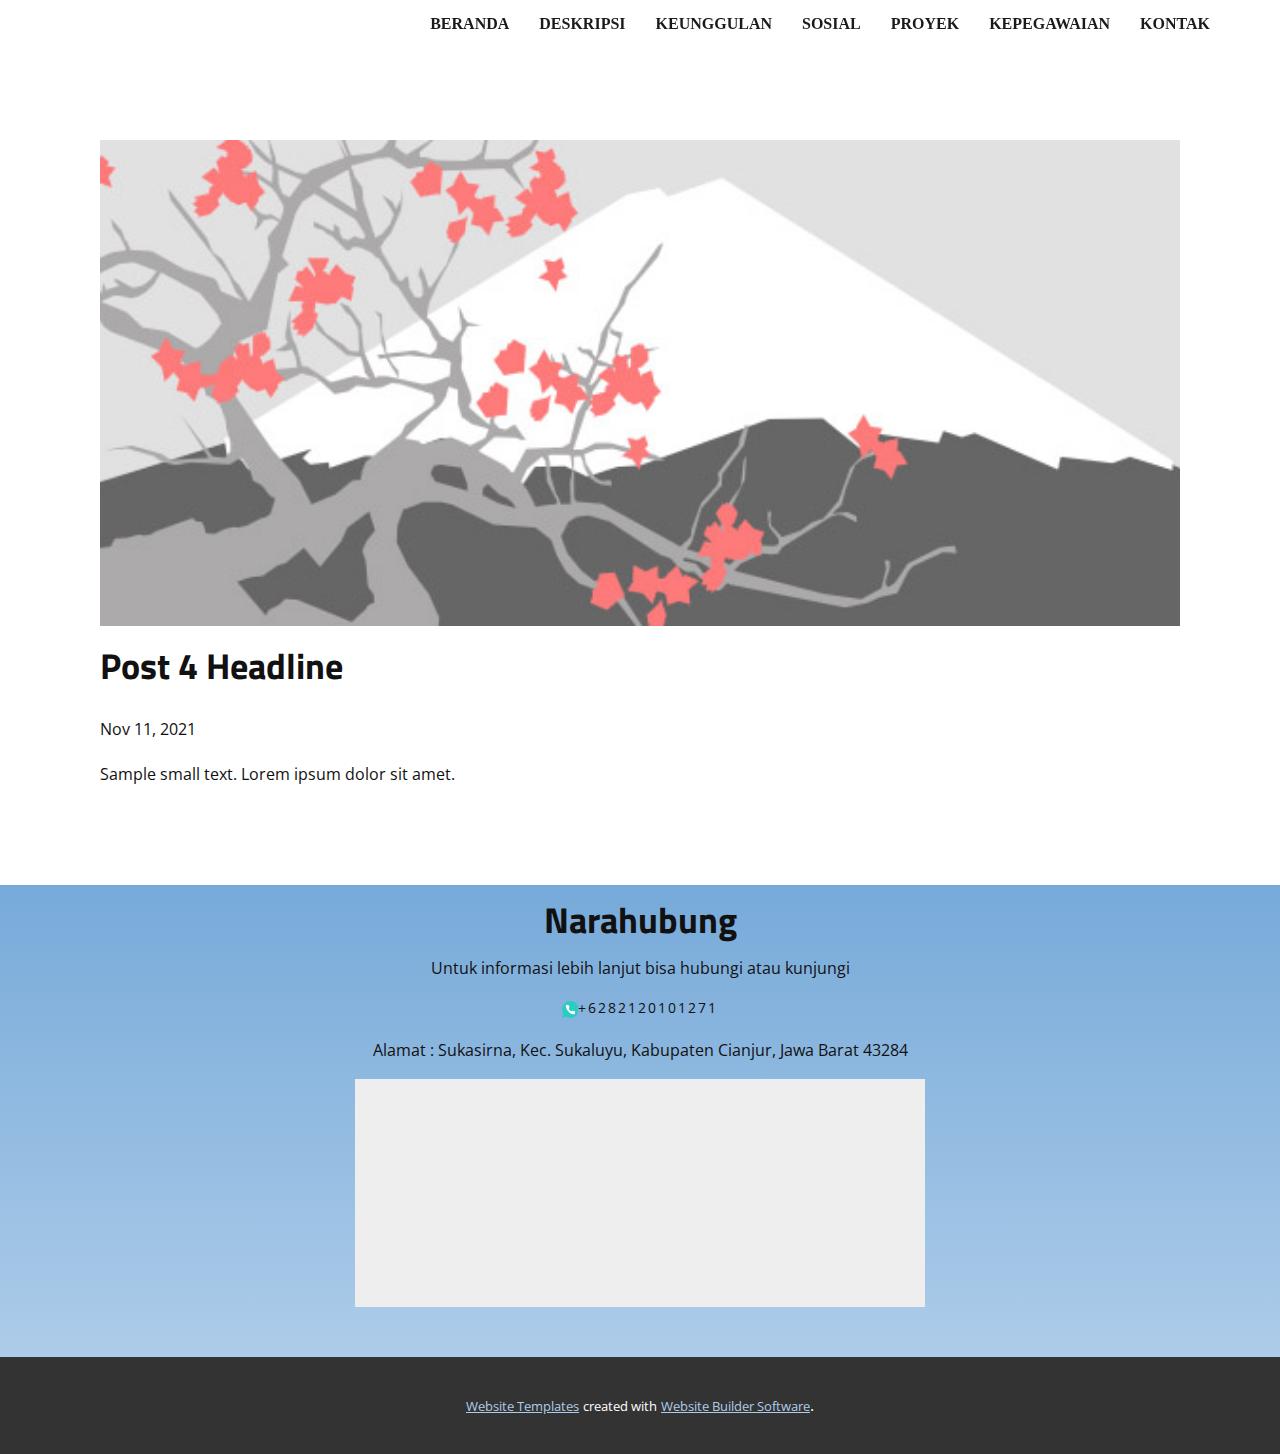
<file: blog/post-3.html>
<!doctype html>
<html style="font-size: 16px;"><head>
    <meta name="viewport" content="width=device-width, initial-scale=1.0">
    <meta charset="utf-8">
    <meta name="keywords" content="Post 1 Headline">
    <meta name="description" content="">
    <meta name="page_type" content="np-template-header-footer-from-plugin">
    <title>Post 4 Headline</title>
    <link rel="stylesheet" href="../nicepage.css" media="screen">
<link rel="stylesheet" href="../Post-Template.css" media="screen">
    <script class="u-script" type="text/javascript" src="../jquery.js" defer=""></script>
    <script class="u-script" type="text/javascript" src="../nicepage.js" defer=""></script>
    <meta name="generator" content="Nicepage 3.29.1, nicepage.com">
    <link id="u-theme-google-font" rel="stylesheet" href="https://fonts.googleapis.com/css?family=Roboto:100,100i,300,300i,400,400i,500,500i,700,700i,900,900i|Open+Sans:300,300i,400,400i,600,600i,700,700i,800,800i">
    <link id="u-page-google-font" rel="stylesheet" href="https://fonts.googleapis.com/css?family=Titillium+Web:200,200i,300,300i,400,400i,600,600i,700,700i,900">
    
    
    <script type="application/ld+json">{
		"@context": "http://schema.org",
		"@type": "Organization",
		"name": ""
}</script>
    <meta name="theme-color" content="#478ac9">
  </head>
  <body class="u-body"><header class="u-clearfix u-header u-sticky u-sticky-2285" id="sec-02d8" data-animation-name="" data-animation-duration="0" data-animation-delay="0" data-animation-direction=""><div class="u-clearfix u-sheet u-valign-middle u-sheet-1">
        <nav class="u-align-right u-menu u-menu-one-level u-nav-spacing-25 u-offcanvas u-menu-1">
          <div class="menu-collapse" style="font-size: 1rem; letter-spacing: 0px; font-weight: 700; text-transform: uppercase;">
            <a class="u-button-style u-custom-active-border-color u-custom-active-color u-custom-border u-custom-border-color u-custom-borders u-custom-hover-border-color u-custom-hover-color u-custom-left-right-menu-spacing u-custom-padding-bottom u-custom-text-active-color u-custom-text-color u-custom-text-hover-color u-custom-top-bottom-menu-spacing u-nav-link" href="#" style="padding: 2px 0px; font-size: calc(1em + 4px);">
              <svg class="u-svg-link" preserveAspectRatio="xMidYMin slice" viewBox="0 0 302 302" style="undefined"><use xmlns:xlink="http://www.w3.org/1999/xlink" xlink:href="#svg-7b92"></use></svg>
              <svg xmlns="http://www.w3.org/2000/svg" xmlns:xlink="http://www.w3.org/1999/xlink" version="1.1" id="svg-7b92" x="0px" y="0px" viewBox="0 0 302 302" style="enable-background:new 0 0 302 302;" xml:space="preserve" class="u-svg-content"><g><rect y="36" width="302" height="30"></rect><rect y="236" width="302" height="30"></rect><rect y="136" width="302" height="30"></rect>
</g><g></g><g></g><g></g><g></g><g></g><g></g><g></g><g></g><g></g><g></g><g></g><g></g><g></g><g></g><g></g></svg>
            </a>
          </div>
          <div class="u-custom-menu u-nav-container">
            <ul class="u-nav u-spacing-30 u-unstyled u-nav-1"><li class="u-nav-item"><a class="u-border-2 u-border-active-palette-1-base u-border-hover-palette-1-light-1 u-border-no-left u-border-no-right u-border-no-top u-button-style u-nav-link u-text-active-grey-90 u-text-grey-90 u-text-hover-grey-90" href="../Pou-Yuen-Indonesia.html#carousel_26ff" data-page-id="188794104" style="padding: 8px 0px;">Beranda</a>
</li><li class="u-nav-item"><a class="u-border-2 u-border-active-palette-1-base u-border-hover-palette-1-light-1 u-border-no-left u-border-no-right u-border-no-top u-button-style u-nav-link u-text-active-grey-90 u-text-grey-90 u-text-hover-grey-90" href="../Pou-Yuen-Indonesia.html#carousel_c062" data-page-id="188794104" style="padding: 8px 0px;">Deskripsi</a>
</li><li class="u-nav-item"><a class="u-border-2 u-border-active-palette-1-base u-border-hover-palette-1-light-1 u-border-no-left u-border-no-right u-border-no-top u-button-style u-nav-link u-text-active-grey-90 u-text-grey-90 u-text-hover-grey-90" href="../Pou-Yuen-Indonesia.html#carousel_8218" data-page-id="188794104" style="padding: 8px 0px;">Keunggulan</a>
</li><li class="u-nav-item"><a class="u-border-2 u-border-active-palette-1-base u-border-hover-palette-1-light-1 u-border-no-left u-border-no-right u-border-no-top u-button-style u-nav-link u-text-active-grey-90 u-text-grey-90 u-text-hover-grey-90" href="../Pou-Yuen-Indonesia.html#carousel_bc03" data-page-id="188794104" style="padding: 8px 0px;">Sosial</a>
</li><li class="u-nav-item"><a class="u-border-2 u-border-active-palette-1-base u-border-hover-palette-1-light-1 u-border-no-left u-border-no-right u-border-no-top u-button-style u-nav-link u-text-active-grey-90 u-text-grey-90 u-text-hover-grey-90" href="../Pou-Yuen-Indonesia.html#carousel_38e2" data-page-id="188794104" style="padding: 8px 0px;">Proyek</a>
</li><li class="u-nav-item"><a class="u-border-2 u-border-active-palette-1-base u-border-hover-palette-1-light-1 u-border-no-left u-border-no-right u-border-no-top u-button-style u-nav-link u-text-active-grey-90 u-text-grey-90 u-text-hover-grey-90" href="../Pou-Yuen-Indonesia.html#carousel_cbf1" data-page-id="188794104" style="padding: 8px 0px;">Kepegawaian</a>
</li><li class="u-nav-item"><a class="u-border-2 u-border-active-palette-1-base u-border-hover-palette-1-light-1 u-border-no-left u-border-no-right u-border-no-top u-button-style u-nav-link u-text-active-grey-90 u-text-grey-90 u-text-hover-grey-90" href="../tel:+6282120101271" style="padding: 8px 0px;">Kontak</a>
</li></ul>
          </div>
          <div class="u-custom-menu u-nav-container-collapse">
            <div class="u-align-center u-black u-container-style u-inner-container-layout u-opacity u-opacity-95 u-sidenav">
              <div class="u-inner-container-layout u-sidenav-overflow">
                <div class="u-menu-close"></div>
                <ul class="u-align-center u-nav u-popupmenu-items u-unstyled u-nav-2"><li class="u-nav-item"><a class="u-button-style u-nav-link" href="../Pou-Yuen-Indonesia.html#carousel_26ff" data-page-id="188794104" style="padding: 8px 0px;">Beranda</a>
</li><li class="u-nav-item"><a class="u-button-style u-nav-link" href="../Pou-Yuen-Indonesia.html#carousel_c062" data-page-id="188794104" style="padding: 8px 0px;">Deskripsi</a>
</li><li class="u-nav-item"><a class="u-button-style u-nav-link" href="../Pou-Yuen-Indonesia.html#carousel_8218" data-page-id="188794104" style="padding: 8px 0px;">Keunggulan</a>
</li><li class="u-nav-item"><a class="u-button-style u-nav-link" href="../Pou-Yuen-Indonesia.html#carousel_bc03" data-page-id="188794104" style="padding: 8px 0px;">Sosial</a>
</li><li class="u-nav-item"><a class="u-button-style u-nav-link" href="../Pou-Yuen-Indonesia.html#carousel_38e2" data-page-id="188794104" style="padding: 8px 0px;">Proyek</a>
</li><li class="u-nav-item"><a class="u-button-style u-nav-link" href="../Pou-Yuen-Indonesia.html#carousel_cbf1" data-page-id="188794104" style="padding: 8px 0px;">Kepegawaian</a>
</li><li class="u-nav-item"><a class="u-button-style u-nav-link" href="../tel:+6282120101271" style="padding: 8px 0px;">Kontak</a>
</li></ul>
              </div>
            </div>
            <div class="u-black u-menu-overlay u-opacity u-opacity-70"></div>
          </div>
        </nav>
      </div></header>
    <section class="u-align-center u-clearfix u-section-1" id="sec-ed06">
      <div class="u-clearfix u-sheet u-valign-middle-md u-valign-middle-sm u-valign-middle-xs u-sheet-1"><!--post_details--><!--post_details_options_json--><!--{"source":""}--><!--/post_details_options_json--><!--blog_post-->
        <div class="u-container-style u-expanded-width u-post-details u-post-details-1">
          <div class="u-container-layout u-valign-middle u-container-layout-1"><!--blog_post_image-->
            <img alt="" class="u-blog-control u-expanded-width u-image u-image-default u-image-1" src="[data-uri]"><!--/blog_post_image--><!--blog_post_header-->
            <h2 class="u-blog-control u-text u-text-1">Post 4 Headline</h2><!--/blog_post_header--><!--blog_post_metadata-->
            <div class="u-blog-control u-metadata u-metadata-1"><!--blog_post_metadata_date-->
              <span class="u-meta-date u-meta-icon">Nov 11, 2021</span><!--/blog_post_metadata_date--><!--blog_post_metadata_category-->
              <!--/blog_post_metadata_category--><!--blog_post_metadata_comments-->
              <!--/blog_post_metadata_comments-->
            </div><!--/blog_post_metadata--><!--blog_post_content-->
            <div class="u-align-justify u-blog-control u-post-content u-text u-text-2 fr-view">
  Sample small text. Lorem ipsum dolor sit amet.
  </div><!--/blog_post_content-->
          </div>
        </div><!--/blog_post--><!--/post_details-->
      </div>
    </section>
    
    
    <footer class="u-clearfix u-footer u-gradient u-footer" id="sec-1a36"><div class="u-align-left u-clearfix u-sheet u-sheet-1">
        <h2 class="u-text u-text-default u-text-1">Narahubung</h2>
        <p class="u-text u-text-default u-text-2">Untuk informasi lebih lanjut bisa hubungi atau kunjungi</p>
        <a href="https://web.whatsapp.com/" class="u-align-left u-border-none u-btn u-button-style u-text-body-color u-text-hover-palette-2-base u-btn-1"><span class="u-icon u-text-palette-4-base u-icon-1"><svg class="u-svg-content" viewBox="0 0 512 512" x="0px" y="0px" style="width: 1em; height: 1em;"><path style="fill:currentColor;" d="M256,0C114.617,0,0,114.617,0,256c0,52.03,15.563,100.414,42.231,140.818L0,512l119.128-39.706  C158.72,497.399,205.639,512,256,512c141.383,0,256-114.617,256-256S397.383,0,256,0z"></path><path style="fill:#FFFFFF;" d="M397.233,335.078V377.6c0.062,15.66-12.606,28.398-28.292,28.469c-0.892,0-1.783-0.035-2.675-0.115  c-43.705-4.74-85.689-19.641-122.571-43.52c-34.313-21.76-63.409-50.803-85.222-85.054c-24.002-36.979-38.938-79.086-43.599-122.898  c-1.412-15.59,10.108-29.378,25.732-30.791c0.847-0.062,1.686-0.106,2.534-0.106h42.611c14.257-0.141,26.412,10.293,28.407,24.382  c1.801,13.612,5.138,26.968,9.94,39.83c3.902,10.364,1.404,22.042-6.391,29.908l-18.035,17.999  c20.215,35.487,49.664,64.874,85.221,85.054l18.035-17.999c7.883-7.786,19.588-10.275,29.97-6.382  c12.888,4.802,26.271,8.13,39.91,9.922C387.09,308.312,397.594,320.689,397.233,335.078z"></path></svg><img></span>+6282120101271
        </a>
        <p class="u-text u-text-default u-text-3"> Alamat : Sukasirna, Kec. Sukaluyu, Kabupaten Cianjur, Jawa Barat 43284</p>
        <div class="u-grey-light-2 u-map u-map-1">
          <div class="embed-responsive">
            <iframe class="embed-responsive-item" src="https://www.google.com/maps/embed?pb=!1m18!1m12!1m3!1d3961.7182103560644!2d107.22170131427461!3d-6.804093968437819!2m3!1f0!2f0!3f0!3m2!1i1024!2i768!4f13.1!3m3!1m2!1s0x2e685555dbcbf4d7%3A0x3d6c4dd4be4488bb!2sPT%20Pou%20Yuen%20Indonesia!5e0!3m2!1sid!2sid!4v1636723279526!5m2!1sid!2sid" data-map="[base64]"></iframe>
          </div>
        </div>
      </div></footer>
    <section class="u-backlink u-clearfix u-grey-80">
      <a class="u-link" href="https://nicepage.com/website-templates" target="_blank">
        <span>Website Templates</span>
      </a>
      <p class="u-text">
        <span>created with</span>
      </p>
      <a class="u-link" href="" target="_blank">
        <span>Website Builder Software</span>
      </a>. 
    </section>
  
</body></html>
</file>
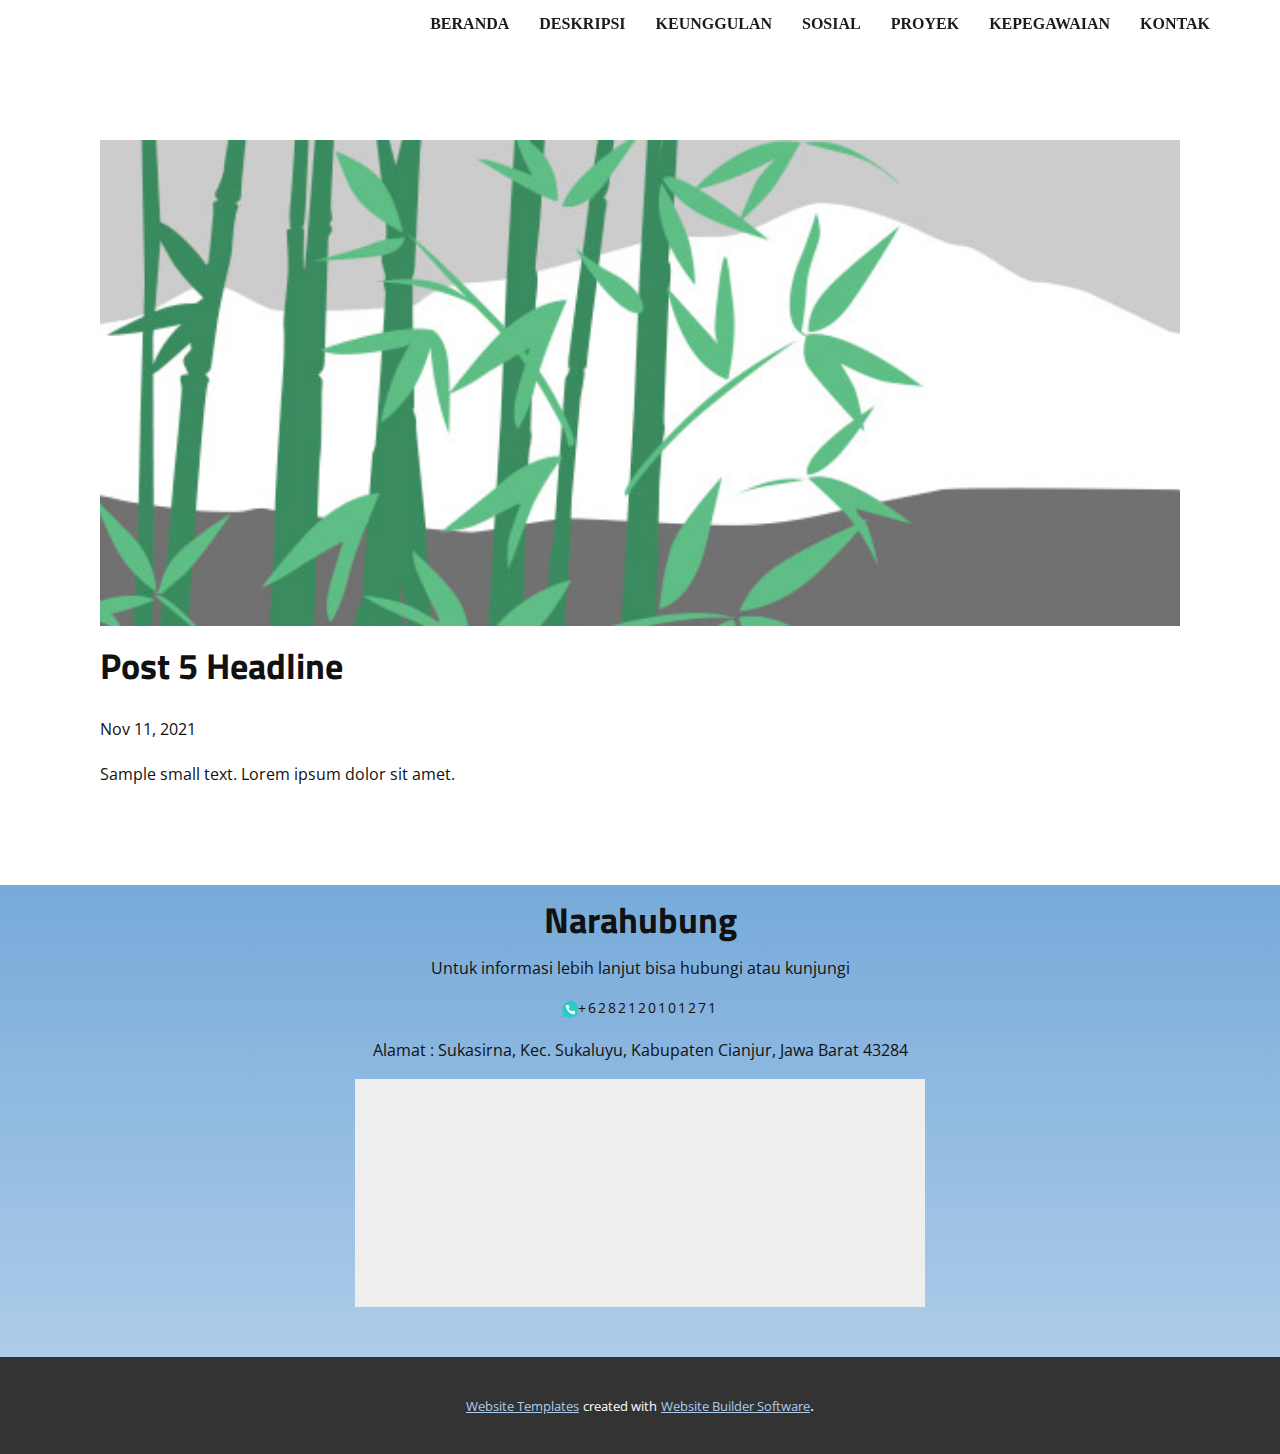
<file: blog/post-4.html>
<!doctype html>
<html style="font-size: 16px;"><head>
    <meta name="viewport" content="width=device-width, initial-scale=1.0">
    <meta charset="utf-8">
    <meta name="keywords" content="Post 1 Headline">
    <meta name="description" content="">
    <meta name="page_type" content="np-template-header-footer-from-plugin">
    <title>Post 5 Headline</title>
    <link rel="stylesheet" href="../nicepage.css" media="screen">
<link rel="stylesheet" href="../Post-Template.css" media="screen">
    <script class="u-script" type="text/javascript" src="../jquery.js" defer=""></script>
    <script class="u-script" type="text/javascript" src="../nicepage.js" defer=""></script>
    <meta name="generator" content="Nicepage 3.29.1, nicepage.com">
    <link id="u-theme-google-font" rel="stylesheet" href="https://fonts.googleapis.com/css?family=Roboto:100,100i,300,300i,400,400i,500,500i,700,700i,900,900i|Open+Sans:300,300i,400,400i,600,600i,700,700i,800,800i">
    <link id="u-page-google-font" rel="stylesheet" href="https://fonts.googleapis.com/css?family=Titillium+Web:200,200i,300,300i,400,400i,600,600i,700,700i,900">
    
    
    <script type="application/ld+json">{
		"@context": "http://schema.org",
		"@type": "Organization",
		"name": ""
}</script>
    <meta name="theme-color" content="#478ac9">
  </head>
  <body class="u-body"><header class="u-clearfix u-header u-sticky u-sticky-2285" id="sec-02d8" data-animation-name="" data-animation-duration="0" data-animation-delay="0" data-animation-direction=""><div class="u-clearfix u-sheet u-valign-middle u-sheet-1">
        <nav class="u-align-right u-menu u-menu-one-level u-nav-spacing-25 u-offcanvas u-menu-1">
          <div class="menu-collapse" style="font-size: 1rem; letter-spacing: 0px; font-weight: 700; text-transform: uppercase;">
            <a class="u-button-style u-custom-active-border-color u-custom-active-color u-custom-border u-custom-border-color u-custom-borders u-custom-hover-border-color u-custom-hover-color u-custom-left-right-menu-spacing u-custom-padding-bottom u-custom-text-active-color u-custom-text-color u-custom-text-hover-color u-custom-top-bottom-menu-spacing u-nav-link" href="#" style="padding: 2px 0px; font-size: calc(1em + 4px);">
              <svg class="u-svg-link" preserveAspectRatio="xMidYMin slice" viewBox="0 0 302 302" style="undefined"><use xmlns:xlink="http://www.w3.org/1999/xlink" xlink:href="#svg-7b92"></use></svg>
              <svg xmlns="http://www.w3.org/2000/svg" xmlns:xlink="http://www.w3.org/1999/xlink" version="1.1" id="svg-7b92" x="0px" y="0px" viewBox="0 0 302 302" style="enable-background:new 0 0 302 302;" xml:space="preserve" class="u-svg-content"><g><rect y="36" width="302" height="30"></rect><rect y="236" width="302" height="30"></rect><rect y="136" width="302" height="30"></rect>
</g><g></g><g></g><g></g><g></g><g></g><g></g><g></g><g></g><g></g><g></g><g></g><g></g><g></g><g></g><g></g></svg>
            </a>
          </div>
          <div class="u-custom-menu u-nav-container">
            <ul class="u-nav u-spacing-30 u-unstyled u-nav-1"><li class="u-nav-item"><a class="u-border-2 u-border-active-palette-1-base u-border-hover-palette-1-light-1 u-border-no-left u-border-no-right u-border-no-top u-button-style u-nav-link u-text-active-grey-90 u-text-grey-90 u-text-hover-grey-90" href="../Pou-Yuen-Indonesia.html#carousel_26ff" data-page-id="188794104" style="padding: 8px 0px;">Beranda</a>
</li><li class="u-nav-item"><a class="u-border-2 u-border-active-palette-1-base u-border-hover-palette-1-light-1 u-border-no-left u-border-no-right u-border-no-top u-button-style u-nav-link u-text-active-grey-90 u-text-grey-90 u-text-hover-grey-90" href="../Pou-Yuen-Indonesia.html#carousel_c062" data-page-id="188794104" style="padding: 8px 0px;">Deskripsi</a>
</li><li class="u-nav-item"><a class="u-border-2 u-border-active-palette-1-base u-border-hover-palette-1-light-1 u-border-no-left u-border-no-right u-border-no-top u-button-style u-nav-link u-text-active-grey-90 u-text-grey-90 u-text-hover-grey-90" href="../Pou-Yuen-Indonesia.html#carousel_8218" data-page-id="188794104" style="padding: 8px 0px;">Keunggulan</a>
</li><li class="u-nav-item"><a class="u-border-2 u-border-active-palette-1-base u-border-hover-palette-1-light-1 u-border-no-left u-border-no-right u-border-no-top u-button-style u-nav-link u-text-active-grey-90 u-text-grey-90 u-text-hover-grey-90" href="../Pou-Yuen-Indonesia.html#carousel_bc03" data-page-id="188794104" style="padding: 8px 0px;">Sosial</a>
</li><li class="u-nav-item"><a class="u-border-2 u-border-active-palette-1-base u-border-hover-palette-1-light-1 u-border-no-left u-border-no-right u-border-no-top u-button-style u-nav-link u-text-active-grey-90 u-text-grey-90 u-text-hover-grey-90" href="../Pou-Yuen-Indonesia.html#carousel_38e2" data-page-id="188794104" style="padding: 8px 0px;">Proyek</a>
</li><li class="u-nav-item"><a class="u-border-2 u-border-active-palette-1-base u-border-hover-palette-1-light-1 u-border-no-left u-border-no-right u-border-no-top u-button-style u-nav-link u-text-active-grey-90 u-text-grey-90 u-text-hover-grey-90" href="../Pou-Yuen-Indonesia.html#carousel_cbf1" data-page-id="188794104" style="padding: 8px 0px;">Kepegawaian</a>
</li><li class="u-nav-item"><a class="u-border-2 u-border-active-palette-1-base u-border-hover-palette-1-light-1 u-border-no-left u-border-no-right u-border-no-top u-button-style u-nav-link u-text-active-grey-90 u-text-grey-90 u-text-hover-grey-90" href="../tel:+6282120101271" style="padding: 8px 0px;">Kontak</a>
</li></ul>
          </div>
          <div class="u-custom-menu u-nav-container-collapse">
            <div class="u-align-center u-black u-container-style u-inner-container-layout u-opacity u-opacity-95 u-sidenav">
              <div class="u-inner-container-layout u-sidenav-overflow">
                <div class="u-menu-close"></div>
                <ul class="u-align-center u-nav u-popupmenu-items u-unstyled u-nav-2"><li class="u-nav-item"><a class="u-button-style u-nav-link" href="../Pou-Yuen-Indonesia.html#carousel_26ff" data-page-id="188794104" style="padding: 8px 0px;">Beranda</a>
</li><li class="u-nav-item"><a class="u-button-style u-nav-link" href="../Pou-Yuen-Indonesia.html#carousel_c062" data-page-id="188794104" style="padding: 8px 0px;">Deskripsi</a>
</li><li class="u-nav-item"><a class="u-button-style u-nav-link" href="../Pou-Yuen-Indonesia.html#carousel_8218" data-page-id="188794104" style="padding: 8px 0px;">Keunggulan</a>
</li><li class="u-nav-item"><a class="u-button-style u-nav-link" href="../Pou-Yuen-Indonesia.html#carousel_bc03" data-page-id="188794104" style="padding: 8px 0px;">Sosial</a>
</li><li class="u-nav-item"><a class="u-button-style u-nav-link" href="../Pou-Yuen-Indonesia.html#carousel_38e2" data-page-id="188794104" style="padding: 8px 0px;">Proyek</a>
</li><li class="u-nav-item"><a class="u-button-style u-nav-link" href="../Pou-Yuen-Indonesia.html#carousel_cbf1" data-page-id="188794104" style="padding: 8px 0px;">Kepegawaian</a>
</li><li class="u-nav-item"><a class="u-button-style u-nav-link" href="../tel:+6282120101271" style="padding: 8px 0px;">Kontak</a>
</li></ul>
              </div>
            </div>
            <div class="u-black u-menu-overlay u-opacity u-opacity-70"></div>
          </div>
        </nav>
      </div></header>
    <section class="u-align-center u-clearfix u-section-1" id="sec-ed06">
      <div class="u-clearfix u-sheet u-valign-middle-md u-valign-middle-sm u-valign-middle-xs u-sheet-1"><!--post_details--><!--post_details_options_json--><!--{"source":""}--><!--/post_details_options_json--><!--blog_post-->
        <div class="u-container-style u-expanded-width u-post-details u-post-details-1">
          <div class="u-container-layout u-valign-middle u-container-layout-1"><!--blog_post_image-->
            <img alt="" class="u-blog-control u-expanded-width u-image u-image-default u-image-1" src="[data-uri]"><!--/blog_post_image--><!--blog_post_header-->
            <h2 class="u-blog-control u-text u-text-1">Post 5 Headline</h2><!--/blog_post_header--><!--blog_post_metadata-->
            <div class="u-blog-control u-metadata u-metadata-1"><!--blog_post_metadata_date-->
              <span class="u-meta-date u-meta-icon">Nov 11, 2021</span><!--/blog_post_metadata_date--><!--blog_post_metadata_category-->
              <!--/blog_post_metadata_category--><!--blog_post_metadata_comments-->
              <!--/blog_post_metadata_comments-->
            </div><!--/blog_post_metadata--><!--blog_post_content-->
            <div class="u-align-justify u-blog-control u-post-content u-text u-text-2 fr-view">
  Sample small text. Lorem ipsum dolor sit amet.
  </div><!--/blog_post_content-->
          </div>
        </div><!--/blog_post--><!--/post_details-->
      </div>
    </section>
    
    
    <footer class="u-clearfix u-footer u-gradient u-footer" id="sec-1a36"><div class="u-align-left u-clearfix u-sheet u-sheet-1">
        <h2 class="u-text u-text-default u-text-1">Narahubung</h2>
        <p class="u-text u-text-default u-text-2">Untuk informasi lebih lanjut bisa hubungi atau kunjungi</p>
        <a href="https://web.whatsapp.com/" class="u-align-left u-border-none u-btn u-button-style u-text-body-color u-text-hover-palette-2-base u-btn-1"><span class="u-icon u-text-palette-4-base u-icon-1"><svg class="u-svg-content" viewBox="0 0 512 512" x="0px" y="0px" style="width: 1em; height: 1em;"><path style="fill:currentColor;" d="M256,0C114.617,0,0,114.617,0,256c0,52.03,15.563,100.414,42.231,140.818L0,512l119.128-39.706  C158.72,497.399,205.639,512,256,512c141.383,0,256-114.617,256-256S397.383,0,256,0z"></path><path style="fill:#FFFFFF;" d="M397.233,335.078V377.6c0.062,15.66-12.606,28.398-28.292,28.469c-0.892,0-1.783-0.035-2.675-0.115  c-43.705-4.74-85.689-19.641-122.571-43.52c-34.313-21.76-63.409-50.803-85.222-85.054c-24.002-36.979-38.938-79.086-43.599-122.898  c-1.412-15.59,10.108-29.378,25.732-30.791c0.847-0.062,1.686-0.106,2.534-0.106h42.611c14.257-0.141,26.412,10.293,28.407,24.382  c1.801,13.612,5.138,26.968,9.94,39.83c3.902,10.364,1.404,22.042-6.391,29.908l-18.035,17.999  c20.215,35.487,49.664,64.874,85.221,85.054l18.035-17.999c7.883-7.786,19.588-10.275,29.97-6.382  c12.888,4.802,26.271,8.13,39.91,9.922C387.09,308.312,397.594,320.689,397.233,335.078z"></path></svg><img></span>+6282120101271
        </a>
        <p class="u-text u-text-default u-text-3"> Alamat : Sukasirna, Kec. Sukaluyu, Kabupaten Cianjur, Jawa Barat 43284</p>
        <div class="u-grey-light-2 u-map u-map-1">
          <div class="embed-responsive">
            <iframe class="embed-responsive-item" src="https://www.google.com/maps/embed?pb=!1m18!1m12!1m3!1d3961.7182103560644!2d107.22170131427461!3d-6.804093968437819!2m3!1f0!2f0!3f0!3m2!1i1024!2i768!4f13.1!3m3!1m2!1s0x2e685555dbcbf4d7%3A0x3d6c4dd4be4488bb!2sPT%20Pou%20Yuen%20Indonesia!5e0!3m2!1sid!2sid!4v1636723279526!5m2!1sid!2sid" data-map="[base64]"></iframe>
          </div>
        </div>
      </div></footer>
    <section class="u-backlink u-clearfix u-grey-80">
      <a class="u-link" href="https://nicepage.com/website-templates" target="_blank">
        <span>Website Templates</span>
      </a>
      <p class="u-text">
        <span>created with</span>
      </p>
      <a class="u-link" href="" target="_blank">
        <span>Website Builder Software</span>
      </a>. 
    </section>
  
</body></html>
</file>
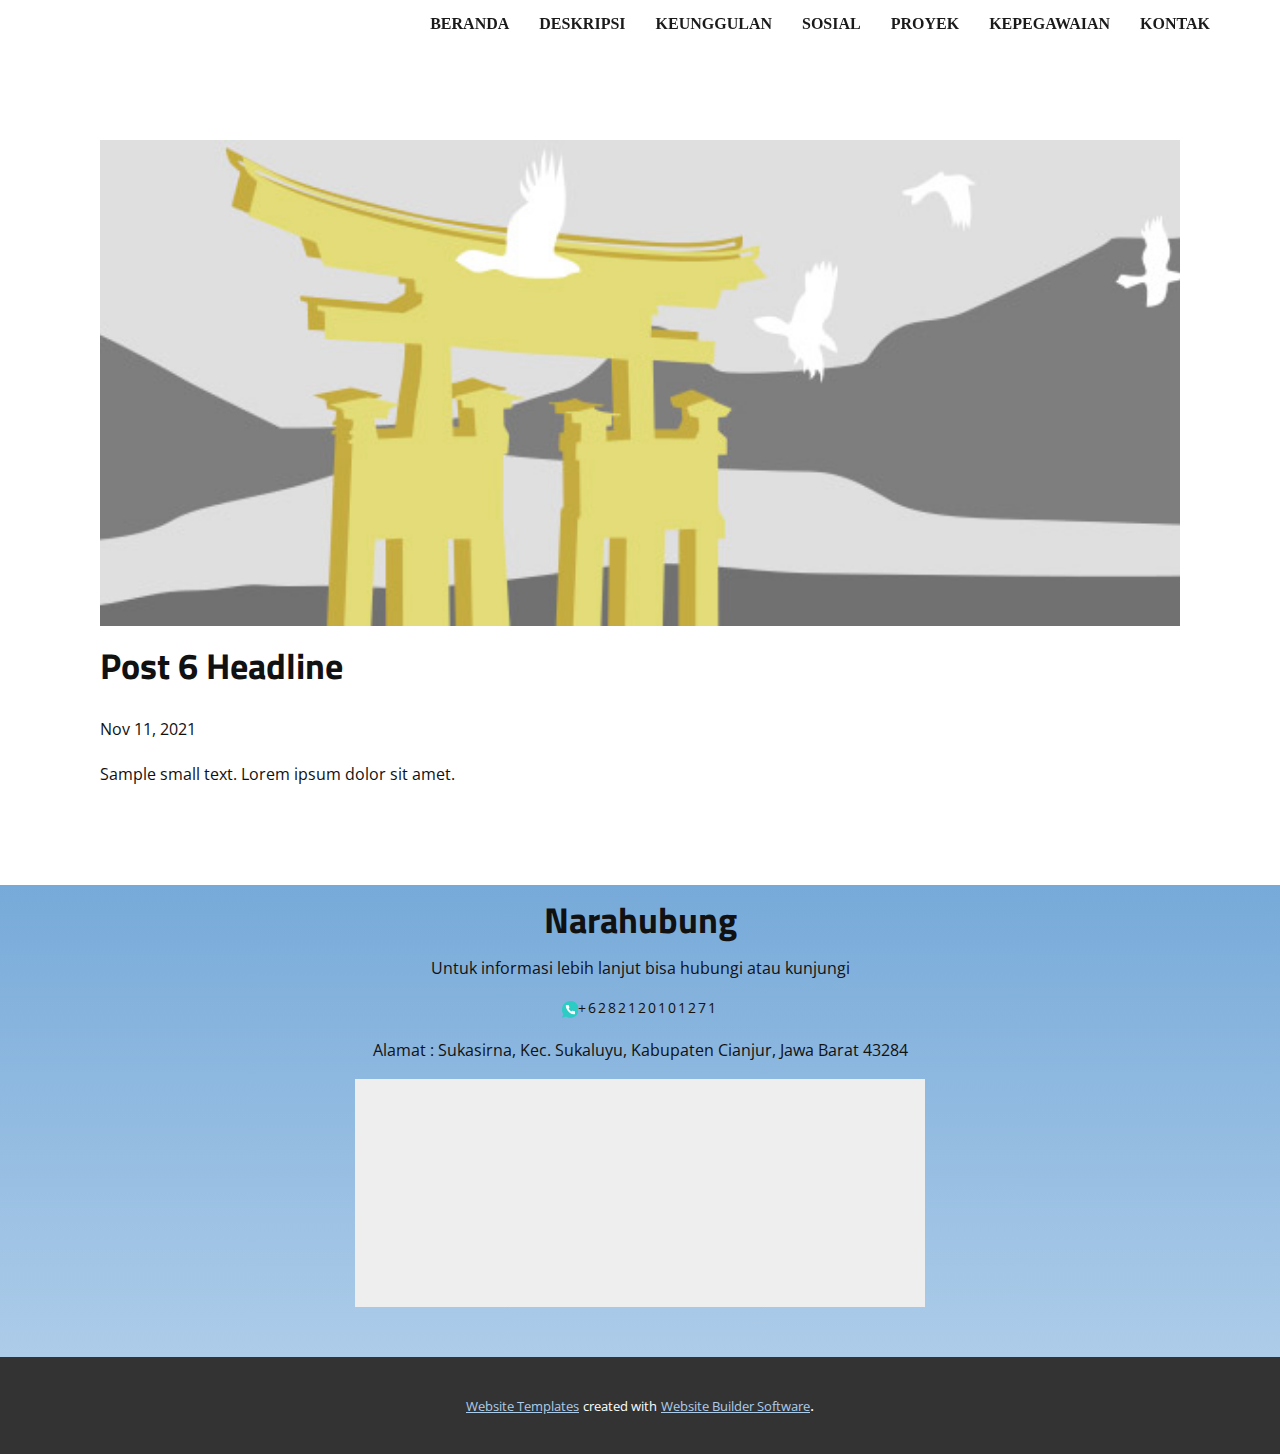
<file: blog/post-5.html>
<!doctype html>
<html style="font-size: 16px;"><head>
    <meta name="viewport" content="width=device-width, initial-scale=1.0">
    <meta charset="utf-8">
    <meta name="keywords" content="Post 1 Headline">
    <meta name="description" content="">
    <meta name="page_type" content="np-template-header-footer-from-plugin">
    <title>Post 6 Headline</title>
    <link rel="stylesheet" href="../nicepage.css" media="screen">
<link rel="stylesheet" href="../Post-Template.css" media="screen">
    <script class="u-script" type="text/javascript" src="../jquery.js" defer=""></script>
    <script class="u-script" type="text/javascript" src="../nicepage.js" defer=""></script>
    <meta name="generator" content="Nicepage 3.29.1, nicepage.com">
    <link id="u-theme-google-font" rel="stylesheet" href="https://fonts.googleapis.com/css?family=Roboto:100,100i,300,300i,400,400i,500,500i,700,700i,900,900i|Open+Sans:300,300i,400,400i,600,600i,700,700i,800,800i">
    <link id="u-page-google-font" rel="stylesheet" href="https://fonts.googleapis.com/css?family=Titillium+Web:200,200i,300,300i,400,400i,600,600i,700,700i,900">
    
    
    <script type="application/ld+json">{
		"@context": "http://schema.org",
		"@type": "Organization",
		"name": ""
}</script>
    <meta name="theme-color" content="#478ac9">
  </head>
  <body class="u-body"><header class="u-clearfix u-header u-sticky u-sticky-2285" id="sec-02d8" data-animation-name="" data-animation-duration="0" data-animation-delay="0" data-animation-direction=""><div class="u-clearfix u-sheet u-valign-middle u-sheet-1">
        <nav class="u-align-right u-menu u-menu-one-level u-nav-spacing-25 u-offcanvas u-menu-1">
          <div class="menu-collapse" style="font-size: 1rem; letter-spacing: 0px; font-weight: 700; text-transform: uppercase;">
            <a class="u-button-style u-custom-active-border-color u-custom-active-color u-custom-border u-custom-border-color u-custom-borders u-custom-hover-border-color u-custom-hover-color u-custom-left-right-menu-spacing u-custom-padding-bottom u-custom-text-active-color u-custom-text-color u-custom-text-hover-color u-custom-top-bottom-menu-spacing u-nav-link" href="#" style="padding: 2px 0px; font-size: calc(1em + 4px);">
              <svg class="u-svg-link" preserveAspectRatio="xMidYMin slice" viewBox="0 0 302 302" style="undefined"><use xmlns:xlink="http://www.w3.org/1999/xlink" xlink:href="#svg-7b92"></use></svg>
              <svg xmlns="http://www.w3.org/2000/svg" xmlns:xlink="http://www.w3.org/1999/xlink" version="1.1" id="svg-7b92" x="0px" y="0px" viewBox="0 0 302 302" style="enable-background:new 0 0 302 302;" xml:space="preserve" class="u-svg-content"><g><rect y="36" width="302" height="30"></rect><rect y="236" width="302" height="30"></rect><rect y="136" width="302" height="30"></rect>
</g><g></g><g></g><g></g><g></g><g></g><g></g><g></g><g></g><g></g><g></g><g></g><g></g><g></g><g></g><g></g></svg>
            </a>
          </div>
          <div class="u-custom-menu u-nav-container">
            <ul class="u-nav u-spacing-30 u-unstyled u-nav-1"><li class="u-nav-item"><a class="u-border-2 u-border-active-palette-1-base u-border-hover-palette-1-light-1 u-border-no-left u-border-no-right u-border-no-top u-button-style u-nav-link u-text-active-grey-90 u-text-grey-90 u-text-hover-grey-90" href="../Pou-Yuen-Indonesia.html#carousel_26ff" data-page-id="188794104" style="padding: 8px 0px;">Beranda</a>
</li><li class="u-nav-item"><a class="u-border-2 u-border-active-palette-1-base u-border-hover-palette-1-light-1 u-border-no-left u-border-no-right u-border-no-top u-button-style u-nav-link u-text-active-grey-90 u-text-grey-90 u-text-hover-grey-90" href="../Pou-Yuen-Indonesia.html#carousel_c062" data-page-id="188794104" style="padding: 8px 0px;">Deskripsi</a>
</li><li class="u-nav-item"><a class="u-border-2 u-border-active-palette-1-base u-border-hover-palette-1-light-1 u-border-no-left u-border-no-right u-border-no-top u-button-style u-nav-link u-text-active-grey-90 u-text-grey-90 u-text-hover-grey-90" href="../Pou-Yuen-Indonesia.html#carousel_8218" data-page-id="188794104" style="padding: 8px 0px;">Keunggulan</a>
</li><li class="u-nav-item"><a class="u-border-2 u-border-active-palette-1-base u-border-hover-palette-1-light-1 u-border-no-left u-border-no-right u-border-no-top u-button-style u-nav-link u-text-active-grey-90 u-text-grey-90 u-text-hover-grey-90" href="../Pou-Yuen-Indonesia.html#carousel_bc03" data-page-id="188794104" style="padding: 8px 0px;">Sosial</a>
</li><li class="u-nav-item"><a class="u-border-2 u-border-active-palette-1-base u-border-hover-palette-1-light-1 u-border-no-left u-border-no-right u-border-no-top u-button-style u-nav-link u-text-active-grey-90 u-text-grey-90 u-text-hover-grey-90" href="../Pou-Yuen-Indonesia.html#carousel_38e2" data-page-id="188794104" style="padding: 8px 0px;">Proyek</a>
</li><li class="u-nav-item"><a class="u-border-2 u-border-active-palette-1-base u-border-hover-palette-1-light-1 u-border-no-left u-border-no-right u-border-no-top u-button-style u-nav-link u-text-active-grey-90 u-text-grey-90 u-text-hover-grey-90" href="../Pou-Yuen-Indonesia.html#carousel_cbf1" data-page-id="188794104" style="padding: 8px 0px;">Kepegawaian</a>
</li><li class="u-nav-item"><a class="u-border-2 u-border-active-palette-1-base u-border-hover-palette-1-light-1 u-border-no-left u-border-no-right u-border-no-top u-button-style u-nav-link u-text-active-grey-90 u-text-grey-90 u-text-hover-grey-90" href="../tel:+6282120101271" style="padding: 8px 0px;">Kontak</a>
</li></ul>
          </div>
          <div class="u-custom-menu u-nav-container-collapse">
            <div class="u-align-center u-black u-container-style u-inner-container-layout u-opacity u-opacity-95 u-sidenav">
              <div class="u-inner-container-layout u-sidenav-overflow">
                <div class="u-menu-close"></div>
                <ul class="u-align-center u-nav u-popupmenu-items u-unstyled u-nav-2"><li class="u-nav-item"><a class="u-button-style u-nav-link" href="../Pou-Yuen-Indonesia.html#carousel_26ff" data-page-id="188794104" style="padding: 8px 0px;">Beranda</a>
</li><li class="u-nav-item"><a class="u-button-style u-nav-link" href="../Pou-Yuen-Indonesia.html#carousel_c062" data-page-id="188794104" style="padding: 8px 0px;">Deskripsi</a>
</li><li class="u-nav-item"><a class="u-button-style u-nav-link" href="../Pou-Yuen-Indonesia.html#carousel_8218" data-page-id="188794104" style="padding: 8px 0px;">Keunggulan</a>
</li><li class="u-nav-item"><a class="u-button-style u-nav-link" href="../Pou-Yuen-Indonesia.html#carousel_bc03" data-page-id="188794104" style="padding: 8px 0px;">Sosial</a>
</li><li class="u-nav-item"><a class="u-button-style u-nav-link" href="../Pou-Yuen-Indonesia.html#carousel_38e2" data-page-id="188794104" style="padding: 8px 0px;">Proyek</a>
</li><li class="u-nav-item"><a class="u-button-style u-nav-link" href="../Pou-Yuen-Indonesia.html#carousel_cbf1" data-page-id="188794104" style="padding: 8px 0px;">Kepegawaian</a>
</li><li class="u-nav-item"><a class="u-button-style u-nav-link" href="../tel:+6282120101271" style="padding: 8px 0px;">Kontak</a>
</li></ul>
              </div>
            </div>
            <div class="u-black u-menu-overlay u-opacity u-opacity-70"></div>
          </div>
        </nav>
      </div></header>
    <section class="u-align-center u-clearfix u-section-1" id="sec-ed06">
      <div class="u-clearfix u-sheet u-valign-middle-md u-valign-middle-sm u-valign-middle-xs u-sheet-1"><!--post_details--><!--post_details_options_json--><!--{"source":""}--><!--/post_details_options_json--><!--blog_post-->
        <div class="u-container-style u-expanded-width u-post-details u-post-details-1">
          <div class="u-container-layout u-valign-middle u-container-layout-1"><!--blog_post_image-->
            <img alt="" class="u-blog-control u-expanded-width u-image u-image-default u-image-1" src="[data-uri]"><!--/blog_post_image--><!--blog_post_header-->
            <h2 class="u-blog-control u-text u-text-1">Post 6 Headline</h2><!--/blog_post_header--><!--blog_post_metadata-->
            <div class="u-blog-control u-metadata u-metadata-1"><!--blog_post_metadata_date-->
              <span class="u-meta-date u-meta-icon">Nov 11, 2021</span><!--/blog_post_metadata_date--><!--blog_post_metadata_category-->
              <!--/blog_post_metadata_category--><!--blog_post_metadata_comments-->
              <!--/blog_post_metadata_comments-->
            </div><!--/blog_post_metadata--><!--blog_post_content-->
            <div class="u-align-justify u-blog-control u-post-content u-text u-text-2 fr-view">
  Sample small text. Lorem ipsum dolor sit amet.
  </div><!--/blog_post_content-->
          </div>
        </div><!--/blog_post--><!--/post_details-->
      </div>
    </section>
    
    
    <footer class="u-clearfix u-footer u-gradient u-footer" id="sec-1a36"><div class="u-align-left u-clearfix u-sheet u-sheet-1">
        <h2 class="u-text u-text-default u-text-1">Narahubung</h2>
        <p class="u-text u-text-default u-text-2">Untuk informasi lebih lanjut bisa hubungi atau kunjungi</p>
        <a href="https://web.whatsapp.com/" class="u-align-left u-border-none u-btn u-button-style u-text-body-color u-text-hover-palette-2-base u-btn-1"><span class="u-icon u-text-palette-4-base u-icon-1"><svg class="u-svg-content" viewBox="0 0 512 512" x="0px" y="0px" style="width: 1em; height: 1em;"><path style="fill:currentColor;" d="M256,0C114.617,0,0,114.617,0,256c0,52.03,15.563,100.414,42.231,140.818L0,512l119.128-39.706  C158.72,497.399,205.639,512,256,512c141.383,0,256-114.617,256-256S397.383,0,256,0z"></path><path style="fill:#FFFFFF;" d="M397.233,335.078V377.6c0.062,15.66-12.606,28.398-28.292,28.469c-0.892,0-1.783-0.035-2.675-0.115  c-43.705-4.74-85.689-19.641-122.571-43.52c-34.313-21.76-63.409-50.803-85.222-85.054c-24.002-36.979-38.938-79.086-43.599-122.898  c-1.412-15.59,10.108-29.378,25.732-30.791c0.847-0.062,1.686-0.106,2.534-0.106h42.611c14.257-0.141,26.412,10.293,28.407,24.382  c1.801,13.612,5.138,26.968,9.94,39.83c3.902,10.364,1.404,22.042-6.391,29.908l-18.035,17.999  c20.215,35.487,49.664,64.874,85.221,85.054l18.035-17.999c7.883-7.786,19.588-10.275,29.97-6.382  c12.888,4.802,26.271,8.13,39.91,9.922C387.09,308.312,397.594,320.689,397.233,335.078z"></path></svg><img></span>+6282120101271
        </a>
        <p class="u-text u-text-default u-text-3"> Alamat : Sukasirna, Kec. Sukaluyu, Kabupaten Cianjur, Jawa Barat 43284</p>
        <div class="u-grey-light-2 u-map u-map-1">
          <div class="embed-responsive">
            <iframe class="embed-responsive-item" src="https://www.google.com/maps/embed?pb=!1m18!1m12!1m3!1d3961.7182103560644!2d107.22170131427461!3d-6.804093968437819!2m3!1f0!2f0!3f0!3m2!1i1024!2i768!4f13.1!3m3!1m2!1s0x2e685555dbcbf4d7%3A0x3d6c4dd4be4488bb!2sPT%20Pou%20Yuen%20Indonesia!5e0!3m2!1sid!2sid!4v1636723279526!5m2!1sid!2sid" data-map="[base64]"></iframe>
          </div>
        </div>
      </div></footer>
    <section class="u-backlink u-clearfix u-grey-80">
      <a class="u-link" href="https://nicepage.com/website-templates" target="_blank">
        <span>Website Templates</span>
      </a>
      <p class="u-text">
        <span>created with</span>
      </p>
      <a class="u-link" href="" target="_blank">
        <span>Website Builder Software</span>
      </a>. 
    </section>
  
</body></html>
</file>
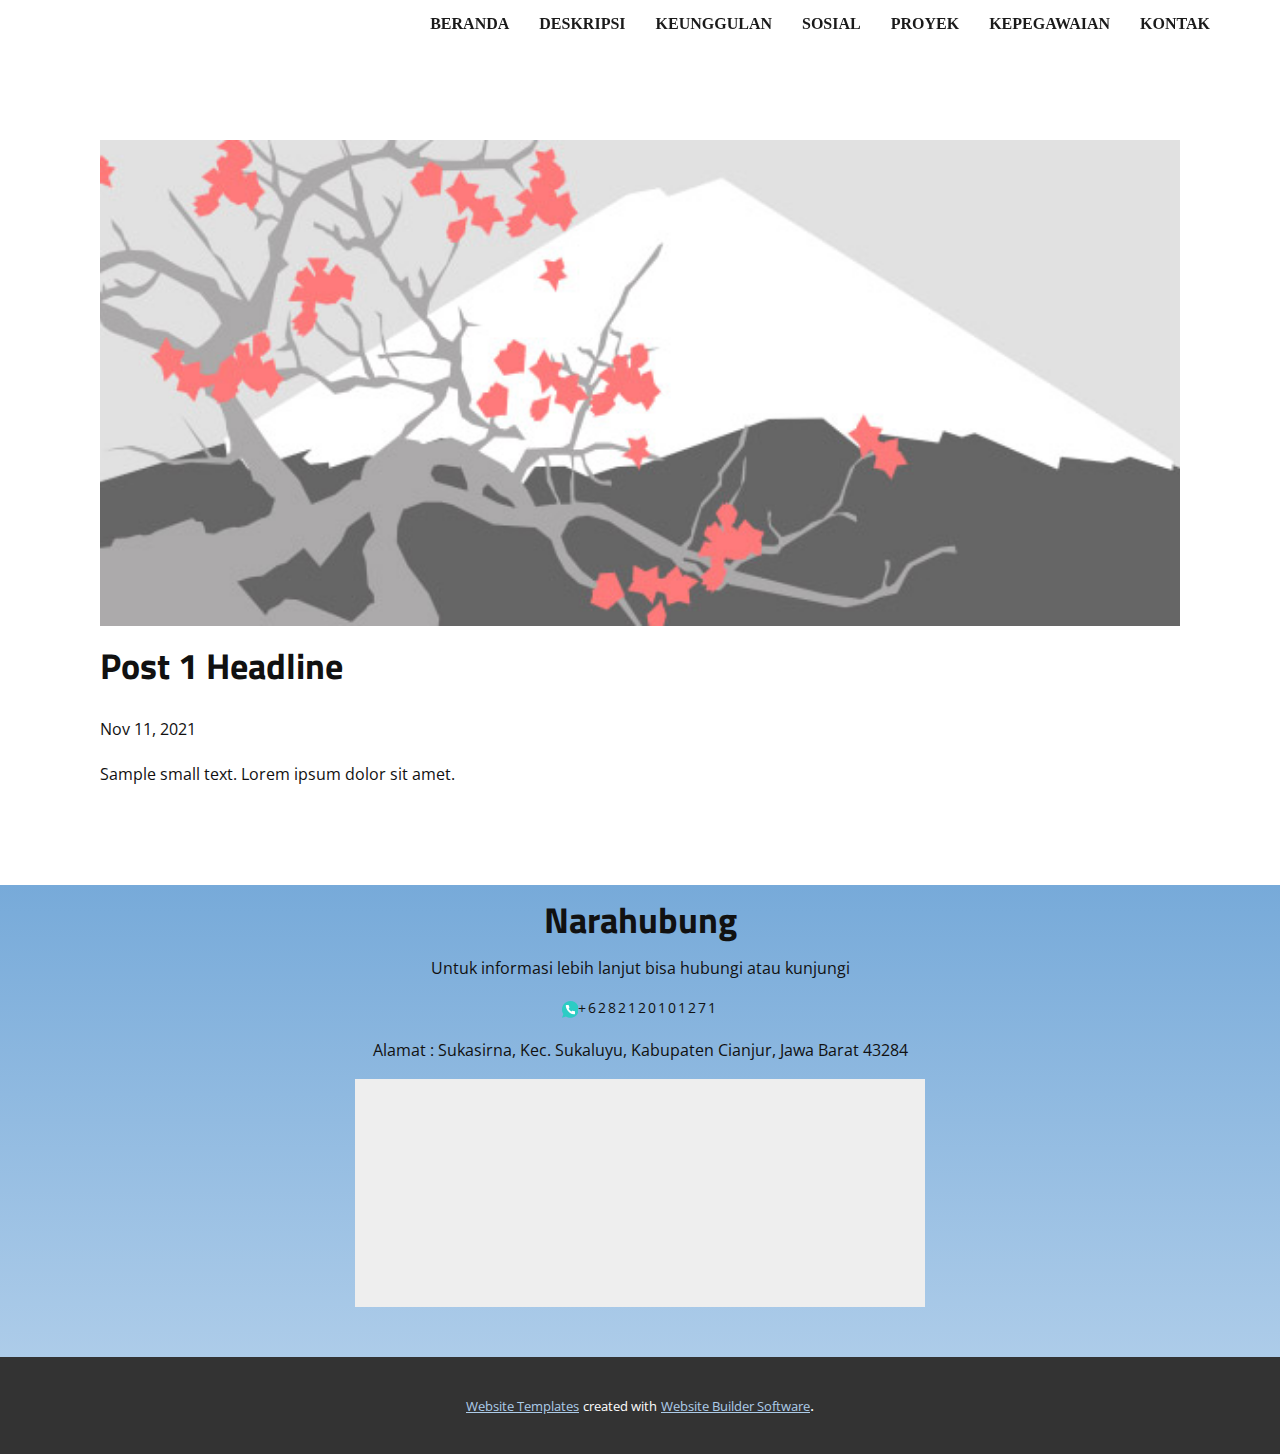
<file: blog/post.html>
<!doctype html>
<html style="font-size: 16px;"><head>
    <meta name="viewport" content="width=device-width, initial-scale=1.0">
    <meta charset="utf-8">
    <meta name="keywords" content="Post 1 Headline">
    <meta name="description" content="">
    <meta name="page_type" content="np-template-header-footer-from-plugin">
    <title>Post 1 Headline</title>
    <link rel="stylesheet" href="../nicepage.css" media="screen">
<link rel="stylesheet" href="../Post-Template.css" media="screen">
    <script class="u-script" type="text/javascript" src="../jquery.js" defer=""></script>
    <script class="u-script" type="text/javascript" src="../nicepage.js" defer=""></script>
    <meta name="generator" content="Nicepage 3.29.1, nicepage.com">
    <link id="u-theme-google-font" rel="stylesheet" href="https://fonts.googleapis.com/css?family=Roboto:100,100i,300,300i,400,400i,500,500i,700,700i,900,900i|Open+Sans:300,300i,400,400i,600,600i,700,700i,800,800i">
    <link id="u-page-google-font" rel="stylesheet" href="https://fonts.googleapis.com/css?family=Titillium+Web:200,200i,300,300i,400,400i,600,600i,700,700i,900">
    
    
    <script type="application/ld+json">{
		"@context": "http://schema.org",
		"@type": "Organization",
		"name": ""
}</script>
    <meta name="theme-color" content="#478ac9">
  </head>
  <body class="u-body"><header class="u-clearfix u-header u-sticky u-sticky-2285" id="sec-02d8" data-animation-name="" data-animation-duration="0" data-animation-delay="0" data-animation-direction=""><div class="u-clearfix u-sheet u-valign-middle u-sheet-1">
        <nav class="u-align-right u-menu u-menu-one-level u-nav-spacing-25 u-offcanvas u-menu-1">
          <div class="menu-collapse" style="font-size: 1rem; letter-spacing: 0px; font-weight: 700; text-transform: uppercase;">
            <a class="u-button-style u-custom-active-border-color u-custom-active-color u-custom-border u-custom-border-color u-custom-borders u-custom-hover-border-color u-custom-hover-color u-custom-left-right-menu-spacing u-custom-padding-bottom u-custom-text-active-color u-custom-text-color u-custom-text-hover-color u-custom-top-bottom-menu-spacing u-nav-link" href="#" style="padding: 2px 0px; font-size: calc(1em + 4px);">
              <svg class="u-svg-link" preserveAspectRatio="xMidYMin slice" viewBox="0 0 302 302" style="undefined"><use xmlns:xlink="http://www.w3.org/1999/xlink" xlink:href="#svg-7b92"></use></svg>
              <svg xmlns="http://www.w3.org/2000/svg" xmlns:xlink="http://www.w3.org/1999/xlink" version="1.1" id="svg-7b92" x="0px" y="0px" viewBox="0 0 302 302" style="enable-background:new 0 0 302 302;" xml:space="preserve" class="u-svg-content"><g><rect y="36" width="302" height="30"></rect><rect y="236" width="302" height="30"></rect><rect y="136" width="302" height="30"></rect>
</g><g></g><g></g><g></g><g></g><g></g><g></g><g></g><g></g><g></g><g></g><g></g><g></g><g></g><g></g><g></g></svg>
            </a>
          </div>
          <div class="u-custom-menu u-nav-container">
            <ul class="u-nav u-spacing-30 u-unstyled u-nav-1"><li class="u-nav-item"><a class="u-border-2 u-border-active-palette-1-base u-border-hover-palette-1-light-1 u-border-no-left u-border-no-right u-border-no-top u-button-style u-nav-link u-text-active-grey-90 u-text-grey-90 u-text-hover-grey-90" href="../Pou-Yuen-Indonesia.html#carousel_26ff" data-page-id="188794104" style="padding: 8px 0px;">Beranda</a>
</li><li class="u-nav-item"><a class="u-border-2 u-border-active-palette-1-base u-border-hover-palette-1-light-1 u-border-no-left u-border-no-right u-border-no-top u-button-style u-nav-link u-text-active-grey-90 u-text-grey-90 u-text-hover-grey-90" href="../Pou-Yuen-Indonesia.html#carousel_c062" data-page-id="188794104" style="padding: 8px 0px;">Deskripsi</a>
</li><li class="u-nav-item"><a class="u-border-2 u-border-active-palette-1-base u-border-hover-palette-1-light-1 u-border-no-left u-border-no-right u-border-no-top u-button-style u-nav-link u-text-active-grey-90 u-text-grey-90 u-text-hover-grey-90" href="../Pou-Yuen-Indonesia.html#carousel_8218" data-page-id="188794104" style="padding: 8px 0px;">Keunggulan</a>
</li><li class="u-nav-item"><a class="u-border-2 u-border-active-palette-1-base u-border-hover-palette-1-light-1 u-border-no-left u-border-no-right u-border-no-top u-button-style u-nav-link u-text-active-grey-90 u-text-grey-90 u-text-hover-grey-90" href="../Pou-Yuen-Indonesia.html#carousel_bc03" data-page-id="188794104" style="padding: 8px 0px;">Sosial</a>
</li><li class="u-nav-item"><a class="u-border-2 u-border-active-palette-1-base u-border-hover-palette-1-light-1 u-border-no-left u-border-no-right u-border-no-top u-button-style u-nav-link u-text-active-grey-90 u-text-grey-90 u-text-hover-grey-90" href="../Pou-Yuen-Indonesia.html#carousel_38e2" data-page-id="188794104" style="padding: 8px 0px;">Proyek</a>
</li><li class="u-nav-item"><a class="u-border-2 u-border-active-palette-1-base u-border-hover-palette-1-light-1 u-border-no-left u-border-no-right u-border-no-top u-button-style u-nav-link u-text-active-grey-90 u-text-grey-90 u-text-hover-grey-90" href="../Pou-Yuen-Indonesia.html#carousel_cbf1" data-page-id="188794104" style="padding: 8px 0px;">Kepegawaian</a>
</li><li class="u-nav-item"><a class="u-border-2 u-border-active-palette-1-base u-border-hover-palette-1-light-1 u-border-no-left u-border-no-right u-border-no-top u-button-style u-nav-link u-text-active-grey-90 u-text-grey-90 u-text-hover-grey-90" href="../tel:+6282120101271" style="padding: 8px 0px;">Kontak</a>
</li></ul>
          </div>
          <div class="u-custom-menu u-nav-container-collapse">
            <div class="u-align-center u-black u-container-style u-inner-container-layout u-opacity u-opacity-95 u-sidenav">
              <div class="u-inner-container-layout u-sidenav-overflow">
                <div class="u-menu-close"></div>
                <ul class="u-align-center u-nav u-popupmenu-items u-unstyled u-nav-2"><li class="u-nav-item"><a class="u-button-style u-nav-link" href="../Pou-Yuen-Indonesia.html#carousel_26ff" data-page-id="188794104" style="padding: 8px 0px;">Beranda</a>
</li><li class="u-nav-item"><a class="u-button-style u-nav-link" href="../Pou-Yuen-Indonesia.html#carousel_c062" data-page-id="188794104" style="padding: 8px 0px;">Deskripsi</a>
</li><li class="u-nav-item"><a class="u-button-style u-nav-link" href="../Pou-Yuen-Indonesia.html#carousel_8218" data-page-id="188794104" style="padding: 8px 0px;">Keunggulan</a>
</li><li class="u-nav-item"><a class="u-button-style u-nav-link" href="../Pou-Yuen-Indonesia.html#carousel_bc03" data-page-id="188794104" style="padding: 8px 0px;">Sosial</a>
</li><li class="u-nav-item"><a class="u-button-style u-nav-link" href="../Pou-Yuen-Indonesia.html#carousel_38e2" data-page-id="188794104" style="padding: 8px 0px;">Proyek</a>
</li><li class="u-nav-item"><a class="u-button-style u-nav-link" href="../Pou-Yuen-Indonesia.html#carousel_cbf1" data-page-id="188794104" style="padding: 8px 0px;">Kepegawaian</a>
</li><li class="u-nav-item"><a class="u-button-style u-nav-link" href="../tel:+6282120101271" style="padding: 8px 0px;">Kontak</a>
</li></ul>
              </div>
            </div>
            <div class="u-black u-menu-overlay u-opacity u-opacity-70"></div>
          </div>
        </nav>
      </div></header>
    <section class="u-align-center u-clearfix u-section-1" id="sec-ed06">
      <div class="u-clearfix u-sheet u-valign-middle-md u-valign-middle-sm u-valign-middle-xs u-sheet-1"><!--post_details--><!--post_details_options_json--><!--{"source":""}--><!--/post_details_options_json--><!--blog_post-->
        <div class="u-container-style u-expanded-width u-post-details u-post-details-1">
          <div class="u-container-layout u-valign-middle u-container-layout-1"><!--blog_post_image-->
            <img alt="" class="u-blog-control u-expanded-width u-image u-image-default u-image-1" src="[data-uri]"><!--/blog_post_image--><!--blog_post_header-->
            <h2 class="u-blog-control u-text u-text-1">Post 1 Headline</h2><!--/blog_post_header--><!--blog_post_metadata-->
            <div class="u-blog-control u-metadata u-metadata-1"><!--blog_post_metadata_date-->
              <span class="u-meta-date u-meta-icon">Nov 11, 2021</span><!--/blog_post_metadata_date--><!--blog_post_metadata_category-->
              <!--/blog_post_metadata_category--><!--blog_post_metadata_comments-->
              <!--/blog_post_metadata_comments-->
            </div><!--/blog_post_metadata--><!--blog_post_content-->
            <div class="u-align-justify u-blog-control u-post-content u-text u-text-2 fr-view">
  Sample small text. Lorem ipsum dolor sit amet.
  </div><!--/blog_post_content-->
          </div>
        </div><!--/blog_post--><!--/post_details-->
      </div>
    </section>
    
    
    <footer class="u-clearfix u-footer u-gradient u-footer" id="sec-1a36"><div class="u-align-left u-clearfix u-sheet u-sheet-1">
        <h2 class="u-text u-text-default u-text-1">Narahubung</h2>
        <p class="u-text u-text-default u-text-2">Untuk informasi lebih lanjut bisa hubungi atau kunjungi</p>
        <a href="https://web.whatsapp.com/" class="u-align-left u-border-none u-btn u-button-style u-text-body-color u-text-hover-palette-2-base u-btn-1"><span class="u-icon u-text-palette-4-base u-icon-1"><svg class="u-svg-content" viewBox="0 0 512 512" x="0px" y="0px" style="width: 1em; height: 1em;"><path style="fill:currentColor;" d="M256,0C114.617,0,0,114.617,0,256c0,52.03,15.563,100.414,42.231,140.818L0,512l119.128-39.706  C158.72,497.399,205.639,512,256,512c141.383,0,256-114.617,256-256S397.383,0,256,0z"></path><path style="fill:#FFFFFF;" d="M397.233,335.078V377.6c0.062,15.66-12.606,28.398-28.292,28.469c-0.892,0-1.783-0.035-2.675-0.115  c-43.705-4.74-85.689-19.641-122.571-43.52c-34.313-21.76-63.409-50.803-85.222-85.054c-24.002-36.979-38.938-79.086-43.599-122.898  c-1.412-15.59,10.108-29.378,25.732-30.791c0.847-0.062,1.686-0.106,2.534-0.106h42.611c14.257-0.141,26.412,10.293,28.407,24.382  c1.801,13.612,5.138,26.968,9.94,39.83c3.902,10.364,1.404,22.042-6.391,29.908l-18.035,17.999  c20.215,35.487,49.664,64.874,85.221,85.054l18.035-17.999c7.883-7.786,19.588-10.275,29.97-6.382  c12.888,4.802,26.271,8.13,39.91,9.922C387.09,308.312,397.594,320.689,397.233,335.078z"></path></svg><img></span>+6282120101271
        </a>
        <p class="u-text u-text-default u-text-3"> Alamat : Sukasirna, Kec. Sukaluyu, Kabupaten Cianjur, Jawa Barat 43284</p>
        <div class="u-grey-light-2 u-map u-map-1">
          <div class="embed-responsive">
            <iframe class="embed-responsive-item" src="https://www.google.com/maps/embed?pb=!1m18!1m12!1m3!1d3961.7182103560644!2d107.22170131427461!3d-6.804093968437819!2m3!1f0!2f0!3f0!3m2!1i1024!2i768!4f13.1!3m3!1m2!1s0x2e685555dbcbf4d7%3A0x3d6c4dd4be4488bb!2sPT%20Pou%20Yuen%20Indonesia!5e0!3m2!1sid!2sid!4v1636723279526!5m2!1sid!2sid" data-map="[base64]"></iframe>
          </div>
        </div>
      </div></footer>
    <section class="u-backlink u-clearfix u-grey-80">
      <a class="u-link" href="https://nicepage.com/website-templates" target="_blank">
        <span>Website Templates</span>
      </a>
      <p class="u-text">
        <span>created with</span>
      </p>
      <a class="u-link" href="" target="_blank">
        <span>Website Builder Software</span>
      </a>. 
    </section>
  
</body></html>
</file>
